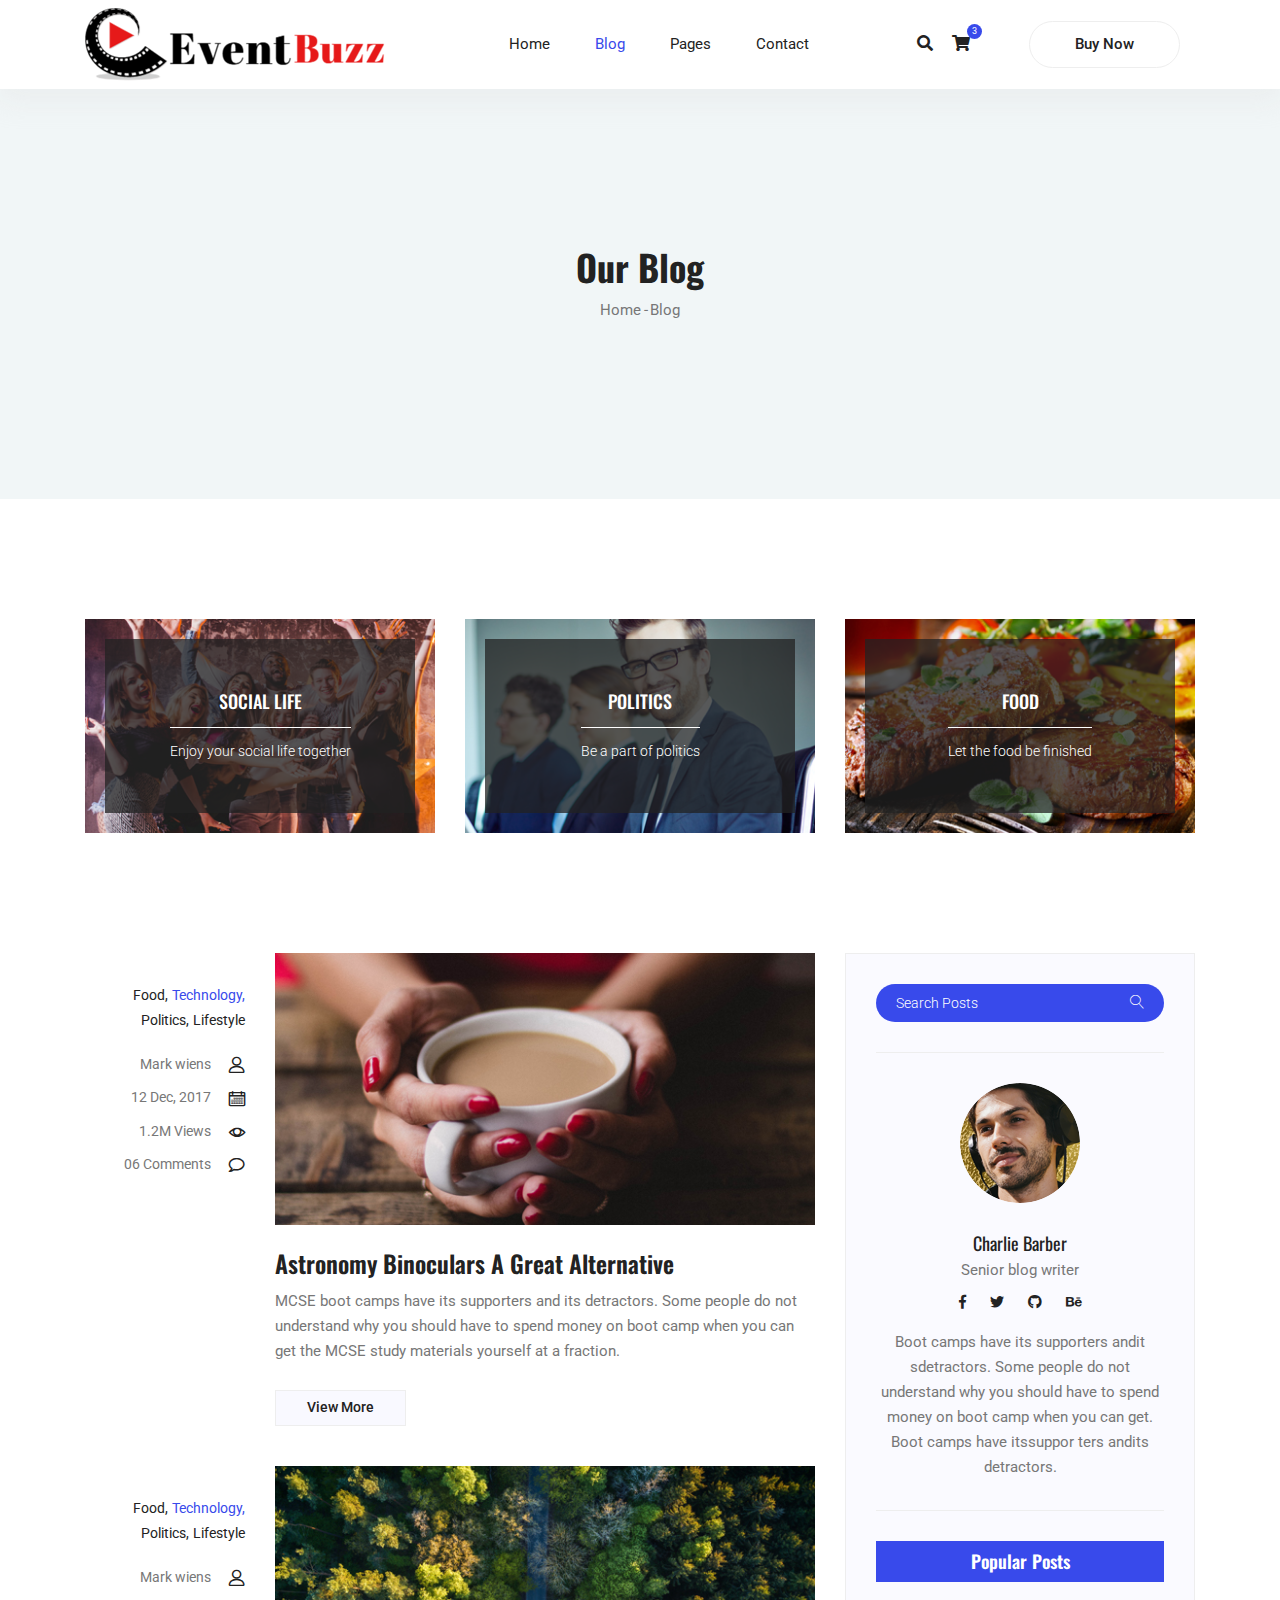
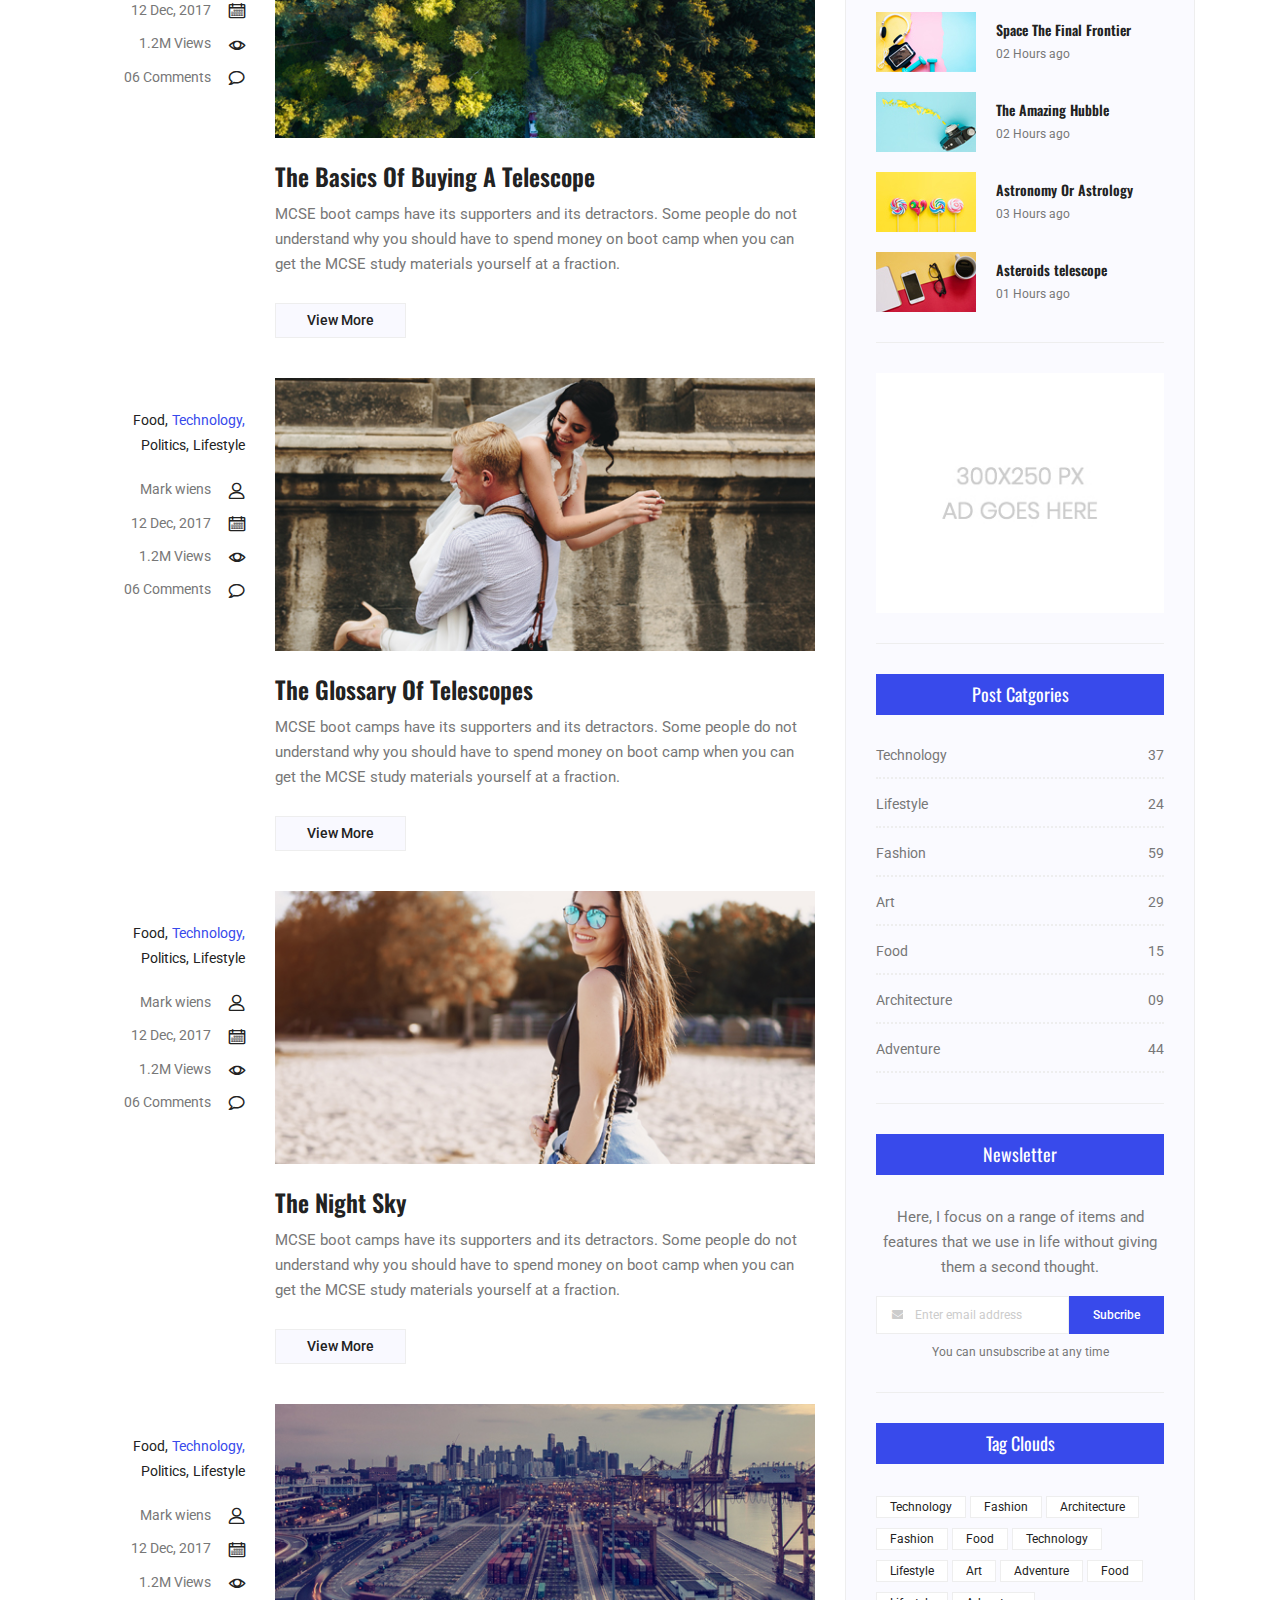
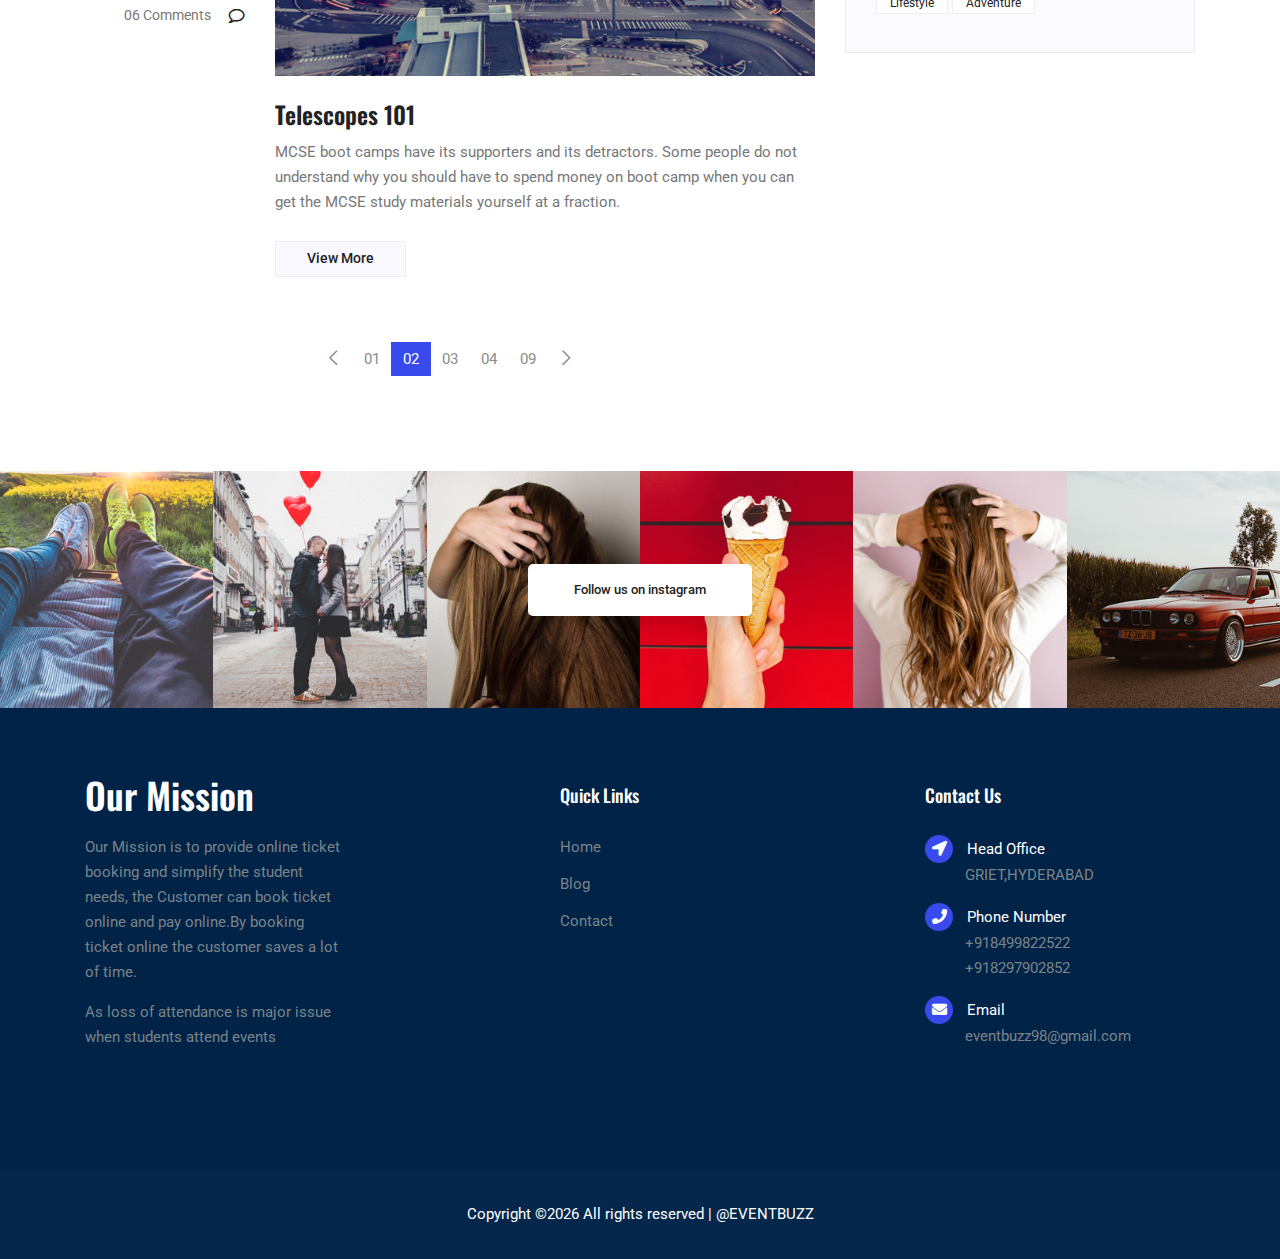
<file: EventBuzz/blog.html>
<!DOCTYPE html>
<html lang="en">
<head>
  <meta charset="UTF-8">
  <meta name="viewport" content="width=device-width, initial-scale=1.0">
  <meta http-equiv="X-UA-Compatible" content="ie=edge">
  <title>EventBuzz - Blog</title>
	<link rel="icon" href="img/Fevicon.png" type="image/png">
  <link rel="stylesheet" href="vendors/bootstrap/bootstrap.min.css">
  <link rel="stylesheet" href="vendors/fontawesome/css/all.min.css">
	<link rel="stylesheet" href="vendors/themify-icons/themify-icons.css">
	<link rel="stylesheet" href="vendors/linericon/style.css">
  <link rel="stylesheet" href="vendors/owl-carousel/owl.theme.default.min.css">
  <link rel="stylesheet" href="vendors/owl-carousel/owl.carousel.min.css">

  <link rel="stylesheet" href="css/style.css">
</head>
<body>
  <!--================ Start Header Menu Area =================-->
	<header class="header_area">
    <div class="main_menu">
      <nav class="navbar navbar-expand-lg navbar-light">
        <div class="container">
          <a class="navbar-brand logo_h" href="index.html"><img src="img/logo.png" alt=""></a>
          <button class="navbar-toggler" type="button" data-toggle="collapse" data-target="#navbarSupportedContent"
            aria-controls="navbarSupportedContent" aria-expanded="false" aria-label="Toggle navigation">
            <span class="icon-bar"></span>
            <span class="icon-bar"></span>
            <span class="icon-bar"></span>
          </button>
          <div class="collapse navbar-collapse offset" id="navbarSupportedContent">
            <ul class="nav navbar-nav menu_nav ml-auto mr-auto">
              <li class="nav-item"><a class="nav-link" href="index.html">Home</a></li>
                           <li class="nav-item active submenu dropdown">
                <a href="#" class="nav-link dropdown-toggle" data-toggle="dropdown" role="button" aria-haspopup="true"
                  aria-expanded="false">Blog</a>
                <ul class="dropdown-menu">
                  <li class="nav-item active"><a class="nav-link" href="blog.html">Blog Single</a></li>
                  <li class="nav-item"><a class="nav-link" href="single-blog.html">Blog Details</a></li>
                </ul>
							</li>
							<li class="nav-item submenu dropdown">
                <a href="#" class="nav-link dropdown-toggle" data-toggle="dropdown" role="button" aria-haspopup="true"
                  aria-expanded="false">Pages</a>
                <ul class="dropdown-menu">
                  <li class="nav-item"><a class="nav-link" href="login.html">Login</a></li>
                  <li class="nav-item"><a class="nav-link" href="register.html">Register</a></li>
                                  </ul>
              </li>
              <li class="nav-item"><a class="nav-link" href="contact.html">Contact</a></li>
            </ul>

            <ul class="nav-shop">
              <li class="nav-item"><button><i class="fas fa-search"></i></button></li>
              <li class="nav-item"><button><i class="fas fa-shopping-cart"></i><span class="nav-shop__circle">3</span></button> </li>
              <li class="nav-item"><a class="button button-header" href="#">Buy Now</a></li>
            </ul>
          </div>
        </div>
      </nav>
    </div>
  </header>
	<!--================ End Header Menu Area =================-->


  <!-- ================ start banner area ================= -->	
  <section class="blog-banner-area" id="blog">
    <div class="container h-100">
      <div class="blog-banner">
        <div class="text-center">
          <h1>Our Blog</h1>
          <nav aria-label="breadcrumb" class="banner-breadcrumb">
            <ol class="breadcrumb">
              <li class="breadcrumb-item"><a href="#">Home</a></li>
              <li class="breadcrumb-item active" aria-current="page">Blog</li>
            </ol>
          </nav>
        </div>
      </div>
    </div>
  </section>
  <!-- ================ end banner area ================= -->


  <!--================Blog Categorie Area =================-->
  <section class="blog_categorie_area">
    <div class="container">
      <div class="row">
        <div class="col-sm-6 col-lg-4 mb-4 mb-lg-0">
            <div class="categories_post">
                <img class="card-img rounded-0" src="img/blog/cat-post/cat-post-3.jpg" alt="post">
                <div class="categories_details">
                    <div class="categories_text">
                        <a href="single-blog.html">
                            <h5>Social Life</h5>
                        </a>
                        <div class="border_line"></div>
                        <p>Enjoy your social life together</p>
                    </div>
                </div>
            </div>
        </div>
        <div class="col-sm-6 col-lg-4 mb-4 mb-lg-0">
          <div class="categories_post">
            <img class="card-img rounded-0" src="img/blog/cat-post/cat-post-2.jpg" alt="post">
            <div class="categories_details">
              <div class="categories_text">
                <a href="single-blog.html">
                    <h5>Politics</h5>
                </a>
                <div class="border_line"></div>
                <p>Be a part of politics</p>
              </div>
            </div>
          </div>
        </div>
        <div class="col-sm-6 col-lg-4 mb-4 mb-lg-0">
            <div class="categories_post">
                <img class="card-img rounded-0" src="img/blog/cat-post/cat-post-1.jpg" alt="post">
                <div class="categories_details">
                    <div class="categories_text">
                        <a href="single-blog.html">
                            <h5>Food</h5>
                        </a>
                        <div class="border_line"></div>
                        <p>Let the food be finished</p>
                    </div>
                </div>
            </div>
        </div>
      </div>
    </div>
  </section>
  <!--================Blog Categorie Area =================-->

  <!--================Blog Area =================-->
  <section class="blog_area">
      <div class="container">
          <div class="row">
              <div class="col-lg-8">
                  <div class="blog_left_sidebar">
                      <article class="row blog_item">
                          <div class="col-md-3">
                              <div class="blog_info text-right">
                                  <div class="post_tag">
                                      <a href="#">Food,</a>
                                      <a class="active" href="#">Technology,</a>
                                      <a href="#">Politics,</a>
                                      <a href="#">Lifestyle</a>
                                  </div>
                                  <ul class="blog_meta list">
                                      <li>
                                          <a href="#">Mark wiens
                                              <i class="lnr lnr-user"></i>
                                          </a>
                                      </li>
                                      <li>
                                          <a href="#">12 Dec, 2017
                                              <i class="lnr lnr-calendar-full"></i>
                                          </a>
                                      </li>
                                      <li>
                                          <a href="#">1.2M Views
                                              <i class="lnr lnr-eye"></i>
                                          </a>
                                      </li>
                                      <li>
                                          <a href="#">06 Comments
                                              <i class="lnr lnr-bubble"></i>
                                          </a>
                                      </li>
                                  </ul>
                              </div>
                          </div>
                          <div class="col-md-9">
                              <div class="blog_post">
                                  <img src="img/blog/main-blog/m-blog-1.jpg" alt="">
                                  <div class="blog_details">
                                      <a href="single-blog.html">
                                          <h2>Astronomy Binoculars A Great Alternative</h2>
                                      </a>
                                      <p>MCSE boot camps have its supporters and its detractors. Some people do not understand
                                          why you should have to spend money on boot camp when you can get the MCSE study
                                          materials yourself at a fraction.</p>
                                      <a class="button button-blog" href="single-blog.html">View More</a>
                                  </div>
                              </div>
                          </div>
                      </article>
                      <article class="row blog_item">
                          <div class="col-md-3">
                              <div class="blog_info text-right">
                                  <div class="post_tag">
                                      <a href="#">Food,</a>
                                      <a class="active" href="#">Technology,</a>
                                      <a href="#">Politics,</a>
                                      <a href="#">Lifestyle</a>
                                  </div>
                                  <ul class="blog_meta list">
                                      <li>
                                          <a href="#">Mark wiens
                                              <i class="lnr lnr-user"></i>
                                          </a>
                                      </li>
                                      <li>
                                          <a href="#">12 Dec, 2017
                                              <i class="lnr lnr-calendar-full"></i>
                                          </a>
                                      </li>
                                      <li>
                                          <a href="#">1.2M Views
                                              <i class="lnr lnr-eye"></i>
                                          </a>
                                      </li>
                                      <li>
                                          <a href="#">06 Comments
                                              <i class="lnr lnr-bubble"></i>
                                          </a>
                                      </li>
                                  </ul>
                              </div>
                          </div>
                          <div class="col-md-9">
                              <div class="blog_post">
                                  <img src="img/blog/main-blog/m-blog-2.jpg" alt="">
                                  <div class="blog_details">
                                      <a href="single-blog.html">
                                          <h2>The Basics Of Buying A Telescope</h2>
                                      </a>
                                      <p>MCSE boot camps have its supporters and its detractors. Some people do not understand
                                          why you should have to spend money on boot camp when you can get the MCSE study
                                          materials yourself at a fraction.</p>
                                      <a href="single-blog.html" class="button button-blog">View More</a>
                                  </div>
                              </div>
                          </div>
                      </article>
                      <article class="row blog_item">
                          <div class="col-md-3">
                              <div class="blog_info text-right">
                                  <div class="post_tag">
                                      <a href="#">Food,</a>
                                      <a class="active" href="#">Technology,</a>
                                      <a href="#">Politics,</a>
                                      <a href="#">Lifestyle</a>
                                  </div>
                                  <ul class="blog_meta list">
                                      <li>
                                          <a href="#">Mark wiens
                                              <i class="lnr lnr-user"></i>
                                          </a>
                                      </li>
                                      <li>
                                          <a href="#">12 Dec, 2017
                                              <i class="lnr lnr-calendar-full"></i>
                                          </a>
                                      </li>
                                      <li>
                                          <a href="#">1.2M Views
                                              <i class="lnr lnr-eye"></i>
                                          </a>
                                      </li>
                                      <li>
                                          <a href="#">06 Comments
                                              <i class="lnr lnr-bubble"></i>
                                          </a>
                                      </li>
                                  </ul>
                              </div>
                          </div>
                          <div class="col-md-9">
                              <div class="blog_post">
                                  <img src="img/blog/main-blog/m-blog-3.jpg" alt="">
                                  <div class="blog_details">
                                      <a href="single-blog.html">
                                          <h2>The Glossary Of Telescopes</h2>
                                      </a>
                                      <p>MCSE boot camps have its supporters and its detractors. Some people do not understand
                                          why you should have to spend money on boot camp when you can get the MCSE study
                                          materials yourself at a fraction.</p>
                                      <a href="single-blog.html" class="button button-blog">View More</a>
                                  </div>
                              </div>
                          </div>
                      </article>
                      <article class="row blog_item">
                          <div class="col-md-3">
                              <div class="blog_info text-right">
                                  <div class="post_tag">
                                      <a href="#">Food,</a>
                                      <a class="active" href="#">Technology,</a>
                                      <a href="#">Politics,</a>
                                      <a href="#">Lifestyle</a>
                                  </div>
                                  <ul class="blog_meta list">
                                      <li>
                                          <a href="#">Mark wiens
                                              <i class="lnr lnr-user"></i>
                                          </a>
                                      </li>
                                      <li>
                                          <a href="#">12 Dec, 2017
                                              <i class="lnr lnr-calendar-full"></i>
                                          </a>
                                      </li>
                                      <li>
                                          <a href="#">1.2M Views
                                              <i class="lnr lnr-eye"></i>
                                          </a>
                                      </li>
                                      <li>
                                          <a href="#">06 Comments
                                              <i class="lnr lnr-bubble"></i>
                                          </a>
                                      </li>
                                  </ul>
                              </div>
                          </div>
                          <div class="col-md-9">
                              <div class="blog_post">
                                  <img src="img/blog/main-blog/m-blog-4.jpg" alt="">
                                  <div class="blog_details">
                                      <a href="single-blog.html">
                                          <h2>The Night Sky</h2>
                                      </a>
                                      <p>MCSE boot camps have its supporters and its detractors. Some people do not understand
                                          why you should have to spend money on boot camp when you can get the MCSE study
                                          materials yourself at a fraction.</p>
                                      <a href="single-blog.html" class="button button-blog">View More</a>
                                  </div>
                              </div>
                          </div>
                      </article>
                      <article class="row blog_item">
                          <div class="col-md-3">
                              <div class="blog_info text-right">
                                  <div class="post_tag">
                                      <a href="#">Food,</a>
                                      <a class="active" href="#">Technology,</a>
                                      <a href="#">Politics,</a>
                                      <a href="#">Lifestyle</a>
                                  </div>
                                  <ul class="blog_meta list">
                                      <li>
                                          <a href="#">Mark wiens
                                              <i class="lnr lnr-user"></i>
                                          </a>
                                      </li>
                                      <li>
                                          <a href="#">12 Dec, 2017
                                              <i class="lnr lnr-calendar-full"></i>
                                          </a>
                                      </li>
                                      <li>
                                          <a href="#">1.2M Views
                                              <i class="lnr lnr-eye"></i>
                                          </a>
                                      </li>
                                      <li>
                                          <a href="#">06 Comments
                                              <i class="lnr lnr-bubble"></i>
                                          </a>
                                      </li>
                                  </ul>
                              </div>
                          </div>
                          <div class="col-md-9">
                              <div class="blog_post">
                                  <img src="img/blog/main-blog/m-blog-5.jpg" alt="">
                                  <div class="blog_details">
                                      <a href="single-blog.html">
                                          <h2>Telescopes 101</h2>
                                      </a>
                                      <p>MCSE boot camps have its supporters and its detractors. Some people do not understand
                                          why you should have to spend money on boot camp when you can get the MCSE study
                                          materials yourself at a fraction.</p>
                                      <a href="single-blog.html" class="button button-blog">View More</a>
                                  </div>
                              </div>
                          </div>
                      </article>
                      <nav class="blog-pagination justify-content-center d-flex">
                          <ul class="pagination">
                              <li class="page-item">
                                  <a href="#" class="page-link" aria-label="Previous">
                                      <span aria-hidden="true">
                                          <span class="lnr lnr-chevron-left"></span>
                                      </span>
                                  </a>
                              </li>
                              <li class="page-item">
                                  <a href="#" class="page-link">01</a>
                              </li>
                              <li class="page-item active">
                                  <a href="#" class="page-link">02</a>
                              </li>
                              <li class="page-item">
                                  <a href="#" class="page-link">03</a>
                              </li>
                              <li class="page-item">
                                  <a href="#" class="page-link">04</a>
                              </li>
                              <li class="page-item">
                                  <a href="#" class="page-link">09</a>
                              </li>
                              <li class="page-item">
                                  <a href="#" class="page-link" aria-label="Next">
                                      <span aria-hidden="true">
                                          <span class="lnr lnr-chevron-right"></span>
                                      </span>
                                  </a>
                              </li>
                          </ul>
                      </nav>
                  </div>
              </div>
              <div class="col-lg-4">
                  <div class="blog_right_sidebar">
                      <aside class="single_sidebar_widget search_widget">
                          <div class="input-group">
                              <input type="text" class="form-control" placeholder="Search Posts">
                              <span class="input-group-btn">
                                  <button class="btn btn-default" type="button">
                                      <i class="lnr lnr-magnifier"></i>
                                  </button>
                              </span>
                          </div>
                          <!-- /input-group -->
                          <div class="br"></div>
                      </aside>
                      <aside class="single_sidebar_widget author_widget">
                          <img class="author_img rounded-circle" src="img/blog/author.png" alt="">
                          <h4>Charlie Barber</h4>
                          <p>Senior blog writer</p>
                          <div class="social_icon">
                              <a href="#">
                                  <i class="fab fa-facebook-f"></i>
                              </a>
                              <a href="#">
                                  <i class="fab fa-twitter"></i>
                              </a>
                              <a href="#">
                                  <i class="fab fa-github"></i>
                              </a>
                              <a href="#">
                                <i class="fab fa-behance"></i>
                              </a>
                          </div>
                          <p>Boot camps have its supporters andit sdetractors. Some people do not understand why you should
                              have to spend money on boot camp when you can get. Boot camps have itssuppor ters andits
                              detractors.
                          </p>
                          <div class="br"></div>
                      </aside>
                      <aside class="single_sidebar_widget popular_post_widget">
                          <h3 class="widget_title">Popular Posts</h3>
                          <div class="media post_item">
                              <img src="img/blog/popular-post/post1.jpg" alt="post">
                              <div class="media-body">
                                  <a href="single-blog.html">
                                      <h3>Space The Final Frontier</h3>
                                  </a>
                                  <p>02 Hours ago</p>
                              </div>
                          </div>
                          <div class="media post_item">
                              <img src="img/blog/popular-post/post2.jpg" alt="post">
                              <div class="media-body">
                                  <a href="single-blog.html">
                                      <h3>The Amazing Hubble</h3>
                                  </a>
                                  <p>02 Hours ago</p>
                              </div>
                          </div>
                          <div class="media post_item">
                              <img src="img/blog/popular-post/post3.jpg" alt="post">
                              <div class="media-body">
                                  <a href="single-blog.html">
                                      <h3>Astronomy Or Astrology</h3>
                                  </a>
                                  <p>03 Hours ago</p>
                              </div>
                          </div>
                          <div class="media post_item">
                              <img src="img/blog/popular-post/post4.jpg" alt="post">
                              <div class="media-body">
                                  <a href="single-blog.html">
                                      <h3>Asteroids telescope</h3>
                                  </a>
                                  <p>01 Hours ago</p>
                              </div>
                          </div>
                          <div class="br"></div>
                      </aside>
                      <aside class="single_sidebar_widget ads_widget">
                          <a href="#">
                              <img class="img-fluid" src="img/blog/add.jpg" alt="">
                          </a>
                          <div class="br"></div>
                      </aside>
                      <aside class="single_sidebar_widget post_category_widget">
                          <h4 class="widget_title">Post Catgories</h4>
                          <ul class="list cat-list">
                              <li>
                                  <a href="#" class="d-flex justify-content-between">
                                      <p>Technology</p>
                                      <p>37</p>
                                  </a>
                              </li>
                              <li>
                                  <a href="#" class="d-flex justify-content-between">
                                      <p>Lifestyle</p>
                                      <p>24</p>
                                  </a>
                              </li>
                              <li>
                                  <a href="#" class="d-flex justify-content-between">
                                      <p>Fashion</p>
                                      <p>59</p>
                                  </a>
                              </li>
                              <li>
                                  <a href="#" class="d-flex justify-content-between">
                                      <p>Art</p>
                                      <p>29</p>
                                  </a>
                              </li>
                              <li>
                                  <a href="#" class="d-flex justify-content-between">
                                      <p>Food</p>
                                      <p>15</p>
                                  </a>
                              </li>
                              <li>
                                  <a href="#" class="d-flex justify-content-between">
                                      <p>Architecture</p>
                                      <p>09</p>
                                  </a>
                              </li>
                              <li>
                                  <a href="#" class="d-flex justify-content-between">
                                      <p>Adventure</p>
                                      <p>44</p>
                                  </a>
                              </li>
                          </ul>
                          <div class="br"></div>
                      </aside>
                      <aside class="single-sidebar-widget newsletter_widget">
                          <h4 class="widget_title">Newsletter</h4>
                          <p>
                              Here, I focus on a range of items and features that we use in life without giving them a second thought.
                          </p>
                          <div class="form-group d-flex flex-row">
                              <div class="input-group">
                                  <div class="input-group-prepend">
                                      <div class="input-group-text">
                                          <i class="fa fa-envelope" aria-hidden="true"></i>
                                      </div>
                                  </div>
                                  <input type="text" class="form-control" id="inlineFormInputGroup" placeholder="Enter email address" onfocus="this.placeholder = ''"
                                      onblur="this.placeholder = 'Enter email'">
                              </div>
                              <a href="#" class="bbtns">Subcribe</a>
                          </div>
                          <p class="text-bottom">You can unsubscribe at any time</p>
                          <div class="br"></div>
                      </aside>
                      <aside class="single-sidebar-widget tag_cloud_widget">
                          <h4 class="widget_title">Tag Clouds</h4>
                          <ul class="list">
                              <li>
                                  <a href="#">Technology</a>
                              </li>
                              <li>
                                  <a href="#">Fashion</a>
                              </li>
                              <li>
                                  <a href="#">Architecture</a>
                              </li>
                              <li>
                                  <a href="#">Fashion</a>
                              </li>
                              <li>
                                  <a href="#">Food</a>
                              </li>
                              <li>
                                  <a href="#">Technology</a>
                              </li>
                              <li>
                                  <a href="#">Lifestyle</a>
                              </li>
                              <li>
                                  <a href="#">Art</a>
                              </li>
                              <li>
                                  <a href="#">Adventure</a>
                              </li>
                              <li>
                                  <a href="#">Food</a>
                              </li>
                              <li>
                                  <a href="#">Lifestyle</a>
                              </li>
                              <li>
                                  <a href="#">Adventure</a>
                              </li>
                          </ul>
                      </aside>
                  </div>
              </div>
          </div>
      </div>
  </section>
  <!--================Blog Area =================-->

  <!--================Instagram Area =================-->
  <section class="instagram_area">
    <div class="container box_1620">
      <div class="insta_btn">
        <a class="btn theme_btn" href="#">Follow us on instagram</a>
      </div>
      <div class="instagram_image row m0">
        <a href="#"><img src="img/instagram/ins-1.jpg" alt=""></a>
        <a href="#"><img src="img/instagram/ins-2.jpg" alt=""></a>
        <a href="#"><img src="img/instagram/ins-3.jpg" alt=""></a>
        <a href="#"><img src="img/instagram/ins-4.jpg" alt=""></a>
        <a href="#"><img src="img/instagram/ins-5.jpg" alt=""></a>
        <a href="#"><img src="img/instagram/ins-6.jpg" alt=""></a>
      </div>
    </div>
  </section>
  <!--================End Instagram Area =================-->
  

  <!--================ Start footer Area  =================-->	
	<footer class="footer">
		<div class="footer-area">
			<div class="container">
				<div class="row section_gap">
					<div class="col-lg-3 col-md-6 col-sm-6">
						<div class="single-footer-widget tp_widgets">
							<h4 class="footer_title large_title">Our Mission</h4>
							<p>
								Our Mission is to provide online ticket booking and simplify the student needs, the Customer can book ticket online and pay online.By booking ticket online the customer saves a lot of time.
							</p>
							<p>
								As loss of attendance is major issue when students attend events  
							</p>
						</div>
					</div>
					<div class="offset-lg-2 col-lg-4 col-md-2 col-sm-6">
						<div class="single-footer-widget tp_widgets">
							<h4 class="footer_title">Quick Links</h4>
							<ul class="list">
								<li><a href="index.html">Home</a></li>
								<li><a href="blog.html">Blog</a></li>
<!--
								<li><a href="#">Product</a></li>
								<li><a href="#">Brand</a></li>
-->
								<li><a href="contact.html">Contact</a></li>
							</ul>
						</div>
					</div>
						<div class="single-footer-widget tp_widgets">
							<h4 class="footer_title">Contact Us</h4>
							<div class="ml-40">
								<p class="sm-head">
									<span class="fa fa-location-arrow"></span>
									Head Office
								</p>
								<p>GRIET,HYDERABAD</p>
	
								<p class="sm-head">
									<span class="fa fa-phone"></span>
									Phone Number
								</p>
								<p>
									+918499822522<br>
									+918297902852
								</p>
	
								<p class="sm-head">
									<span class="fa fa-envelope"></span>
									Email
								</p>
								<p>
									eventbuzz98@gmail.com <br>
								</p>
							</div>
						</div>
					</div>
				</div>
			</div>
		</div>

		<div class="footer-bottom">
			<div class="container">
				<div class="row d-flex">
					<p class="col-lg-12 footer-text text-center">
						<!-- Link back to Colorlib can't be removed. Template is licensed under CC BY 3.0. -->
Copyright &copy;<script>document.write(new Date().getFullYear());</script> All rights reserved | @EVENTBUZZ
<!-- Link back to Colorlib can't be removed. Template is licensed under CC BY 3.0. --></p>
				</div>
			</div>
		</div>
	</footer>

    <!--================ End footer Area  =================-->



  <script src="vendors/jquery/jquery-3.2.1.min.js"></script>
  <script src="vendors/bootstrap/bootstrap.bundle.min.js"></script>
  <script src="vendors/skrollr.min.js"></script>
  <script src="vendors/owl-carousel/owl.carousel.min.js"></script>
  <script src="vendors/nice-select/jquery.nice-select.min.js"></script>
  <script src="vendors/jquery.ajaxchimp.min.js"></script>
  <script src="vendors/mail-script.js"></script>
  <script src="js/main.js"></script>
</body>
</html>
</file>
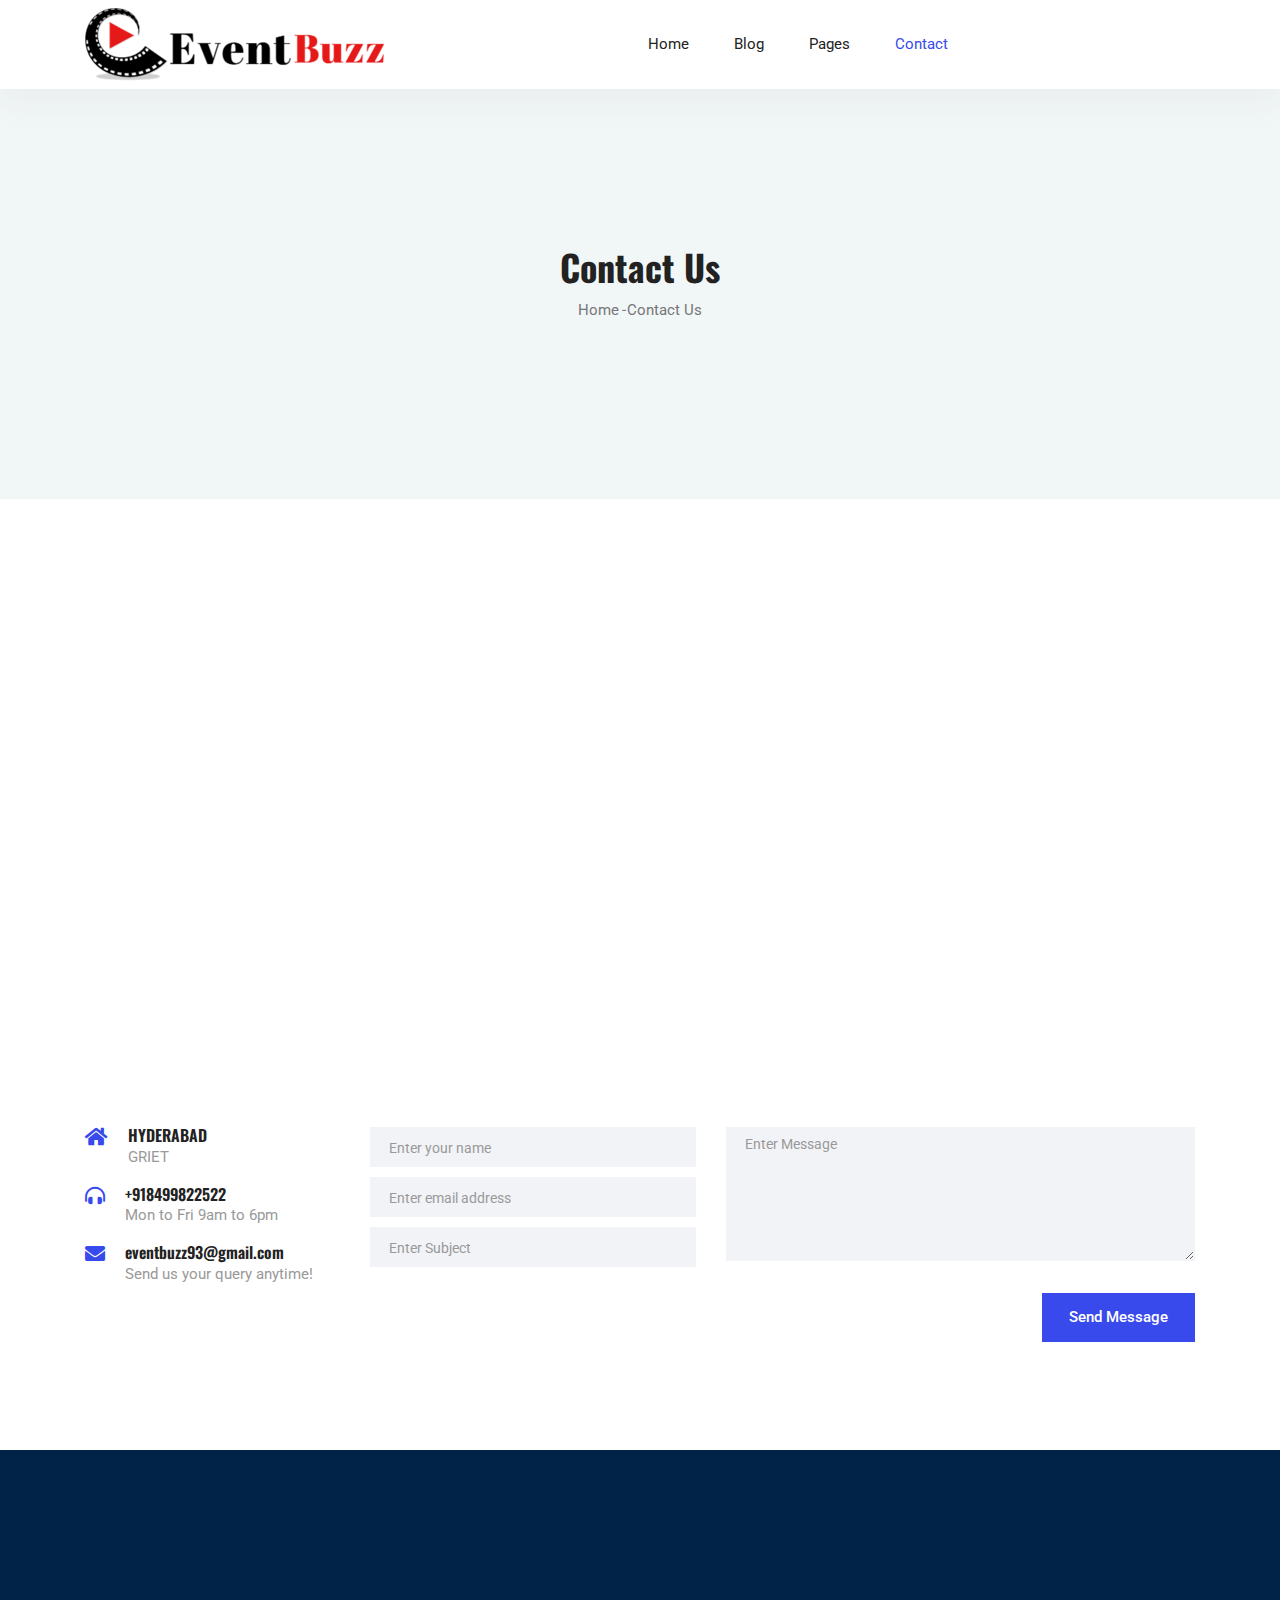
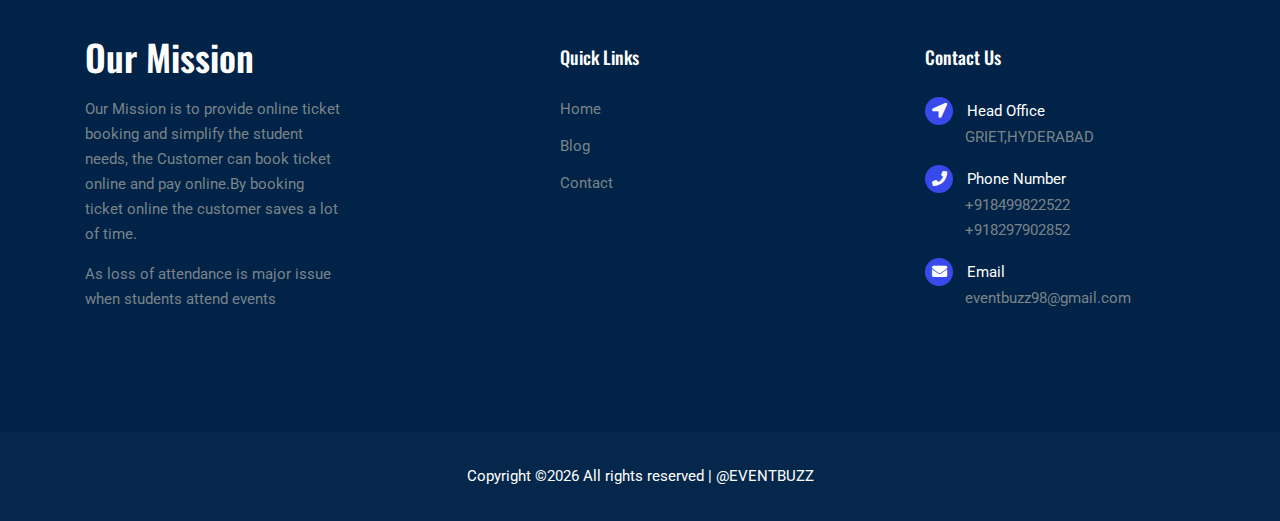
<file: EventBuzz/contact.html>
<!DOCTYPE html>
<html lang="en">
<head>
  <meta charset="UTF-8">
  <meta name="viewport" content="width=device-width, initial-scale=1.0">
  <meta http-equiv="X-UA-Compatible" content="ie=edge">
  <title>Event Buzz - Contact</title>
	<link rel="icon" href="img/Fevicon.png" type="image/png">
  <link rel="stylesheet" href="vendors/bootstrap/bootstrap.min.css">
  <link rel="stylesheet" href="vendors/fontawesome/css/all.min.css">
	<link rel="stylesheet" href="vendors/themify-icons/themify-icons.css">
	<link rel="stylesheet" href="vendors/linericon/style.css">
  <link rel="stylesheet" href="vendors/owl-carousel/owl.theme.default.min.css">
  <link rel="stylesheet" href="vendors/owl-carousel/owl.carousel.min.css">

  <link rel="stylesheet" href="css/style.css">
</head>
<body>
  <!--================ Start Header Menu Area =================--> 
	<header class="header_area">
    <div class="main_menu">
      <nav class="navbar navbar-expand-lg navbar-light">
        <div class="container">
          <a class="navbar-brand logo_h" href="index.html"><img src="img/logo.png" alt=""></a>
          <button class="navbar-toggler" type="button" data-toggle="collapse" data-target="#navbarSupportedContent"
            aria-controls="navbarSupportedContent" aria-expanded="false" aria-label="Toggle navigation">
            <span class="icon-bar"></span>
            <span class="icon-bar"></span>
            <span class="icon-bar"></span>
          </button>
          <div class="collapse navbar-collapse offset" id="navbarSupportedContent">
            <ul class="nav navbar-nav menu_nav ml-auto mr-auto">
              <li class="nav-item"><a class="nav-link" href="index.html">Home</a></li>
<!--
              <li class="nav-item submenu dropdown">
                <a href="#" class="nav-link dropdown-toggle" data-toggle="dropdown" role="button" aria-haspopup="true"
                  aria-expanded="false">Shop</a>
                <ul class="dropdown-menu">
                  <li class="nav-item"><a class="nav-link" href="category.html">Shop Category</a></li>
                  <li class="nav-item"><a class="nav-link" href="single-product.html">Blog Details</a></li>
                  <li class="nav-item"><a class="nav-link" href="checkout.html">Product Checkout</a></li>
                  <li class="nav-item"><a class="nav-link" href="confirmation.html">Confirmation</a></li>
                  <li class="nav-item"><a class="nav-link" href="cart.html">Shopping Cart</a></li>
                </ul>
							</li>
-->
              <li class="nav-item submenu dropdown">
                <a href="#" class="nav-link dropdown-toggle" data-toggle="dropdown" role="button" aria-haspopup="true"
                  aria-expanded="false">Blog</a>
                <ul class="dropdown-menu">
                  <li class="nav-item"><a class="nav-link" href="blog.html">Blog</a></li>
                  <li class="nav-item"><a class="nav-link" href="single-blog.html">Blog Details</a></li>
                </ul>
							</li>
							<li class="nav-item submenu dropdown">
                <a href="#" class="nav-link dropdown-toggle" data-toggle="dropdown" role="button" aria-haspopup="true"
                  aria-expanded="false">Pages</a>
                <ul class="dropdown-menu">
                  <li class="nav-item"><a class="nav-link" href="login.html">Login</a></li>
                  <li class="nav-item"><a class="nav-link" href="register.html">Register</a></li>
                             </ul>
              </li>
              <li class="nav-item active"><a class="nav-link" href="contact.html">Contact</a></li>
            </ul>
                     </div>
        </div>
      </nav>
    </div>
  </header>
	<!--================ End Header Menu Area =================-->


	<!-- ================ start banner area ================= -->
	<section class="blog-banner-area" id="contact">
		<div class="container h-100">
			<div class="blog-banner">
				<div class="text-center">
					<h1>Contact Us</h1>
					<nav aria-label="breadcrumb" class="banner-breadcrumb">
            <ol class="breadcrumb">
              <li class="breadcrumb-item"><a href="#">Home</a></li>
              <li class="breadcrumb-item active" aria-current="page">Contact Us</li>
            </ol>
          </nav>
				</div>
			</div>
    </div>
	</section>
	<!-- ================ end banner area ================= -->

	<!-- ================ contact section start ================= -->
  <section class="section-margin--small">
    <div class="container">
      <div class="d-none d-sm-block mb-5 pb-4">
    
       
          <div class="container"><iframe src="https://www.google.com/maps/embed?pb=!1m18!1m12!1m3!1d3804.7309306631273!2d78.36523461435502!3d17.520353203569368!2m3!1f0!2f0!3f0!3m2!1i1024!2i768!4f13.1!3m3!1m2!1s0x3bcb91f76541dc95%3A0x54ab715fa4f2e735!2sGokaraju%20Rangaraju%20Institute%20of%20Engineering%20%26%20Technology!5e0!3m2!1sen!2sin!4v1585775148725!5m2!1sen!2sin" width="100%" height="450" frameborder="0" style="border:0;" allowfullscreen="" aria-hidden="false" tabindex="0"></iframe></div>
       
        
      </div>


      <div class="row">
        <div class="col-md-4 col-lg-3 mb-4 mb-md-0">
          <div class="media contact-info">
            <span class="contact-info__icon"><i class="fas fa-home"></i></span>
            <div class="media-body">
              <h3>HYDERABAD</h3>
              <p>GRIET</p>
            </div>
          </div>
          <div class="media contact-info">
            <span class="contact-info__icon"><i class="fas fa-headphones-alt"></i></span>
            <div class="media-body">
              <h3><a href="tel:8499822522">+918499822522</a></h3>
              <p>Mon to Fri 9am to 6pm</p>
            </div>
          </div>
          <div class="media contact-info">
            <span class="contact-info__icon"><i class="fa fa-envelope"></i></span>
            <div class="media-body">
              <h3><a href="mailto:eventbuzz93@gmail.com">eventbuzz93@gmail.com</a></h3>
              <p>Send us your query anytime!</p>
            </div>
          </div>
        </div>
        <div class="col-md-8 col-lg-9">
          <form action="contact_process.php" class="form-contact contact_form" method="post" id="contactForm" novalidate="novalidate">
            <div class="row">
              <div class="col-lg-5">
                <div class="form-group">
                  <input class="form-control" name="name" id="name" type="text" placeholder="Enter your name">
                </div>
                <div class="form-group">
                  <input class="form-control" name="email" id="email" type="email" placeholder="Enter email address">
                </div>
                <div class="form-group">
                  <input class="form-control" name="subject" id="subject" type="text" placeholder="Enter Subject">
                </div>
              </div>
              <div class="col-lg-7">
                <div class="form-group">
                    <textarea class="form-control different-control w-100" name="message" id="message" cols="30" rows="5" placeholder="Enter Message"></textarea>
                </div>
              </div>
            </div>
            <div class="form-group text-center text-md-right mt-3">
              <button type="submit" name="submit" value="Send message" class="button button--active button-contactForm">Send Message</button>
            </div>
          </form>
        </div>
      </div>
    </div>
  </section>
	<!-- ================ contact section end ================= -->
  
  

  <!--================ Start footer Area  =================-->	
	<footer class="footer">
		<div class="footer-area">
			<div class="container">
				<div class="row section_gap">
					<div class="col-lg-3 col-md-6 col-sm-6">
						<div class="single-footer-widget tp_widgets">
							<h4 class="footer_title large_title">Our Mission</h4>
							<p>
								Our Mission is to provide online ticket booking and simplify the student needs, the Customer can book ticket online and pay online.By booking ticket online the customer saves a lot of time.
							</p>
							<p>
								As loss of attendance is major issue when students attend events  
							</p>
						</div>
					</div>
					<div class="offset-lg-2 col-lg-4 col-md-2 col-sm-6">
						<div class="single-footer-widget tp_widgets">
							<h4 class="footer_title">Quick Links</h4>
							<ul class="list">
								<li><a href="index.html">Home</a></li>
<!--								<li><a href="#">Shop</a></li>-->
								<li><a href="blog.html">Blog</a></li>
<!--
								<li><a href="#">Product</a></li>
								<li><a href="#">Brand</a></li>
-->
								<li><a href="contact.html">Contact</a></li>
							</ul>
						</div>
					</div>
						<div class="single-footer-widget tp_widgets">
							<h4 class="footer_title">Contact Us</h4>
							<div class="ml-40">
								<p class="sm-head">
									<span class="fa fa-location-arrow"></span>
									Head Office
								</p>
								<p>GRIET,HYDERABAD</p>
	
								<p class="sm-head">
									<span class="fa fa-phone"></span>
									Phone Number
								</p>
								<p>
									+918499822522<br>
									+918297902852
								</p>
	
								<p class="sm-head">
									<span class="fa fa-envelope"></span>
									Email
								</p>
								<p>
									eventbuzz98@gmail.com <br>
								</p>
							</div>
						</div>
					</div>
				</div>
			</div>
		</div>

		<div class="footer-bottom">
			<div class="container">
				<div class="row d-flex">
					<p class="col-lg-12 footer-text text-center">
						<!-- Link back to Colorlib can't be removed. Template is licensed under CC BY 3.0. -->
Copyright &copy;<script>document.write(new Date().getFullYear());</script> All rights reserved | @EVENTBUZZ
<!-- Link back to Colorlib can't be removed. Template is licensed under CC BY 3.0. --></p>
				</div>
			</div>
		</div>
	</footer>

	<!--================ End footer Area  =================-->



  <script src="vendors/jquery/jquery-3.2.1.min.js"></script>
  <script src="vendors/bootstrap/bootstrap.bundle.min.js"></script>
  <script src="vendors/skrollr.min.js"></script>
  <script src="vendors/owl-carousel/owl.carousel.min.js"></script>
  <script src="vendors/nice-select/jquery.nice-select.min.js"></script>
  <script src="vendors/jquery.form.js"></script>
  <script src="vendors/jquery.validate.min.js"></script>
  <script src="vendors/contact.js"></script>
  <script src="vendors/jquery.ajaxchimp.min.js"></script>
  <script src="vendors/mail-script.js"></script>
  <script src="js/main.js"></script>
</body>
</html>
</file>
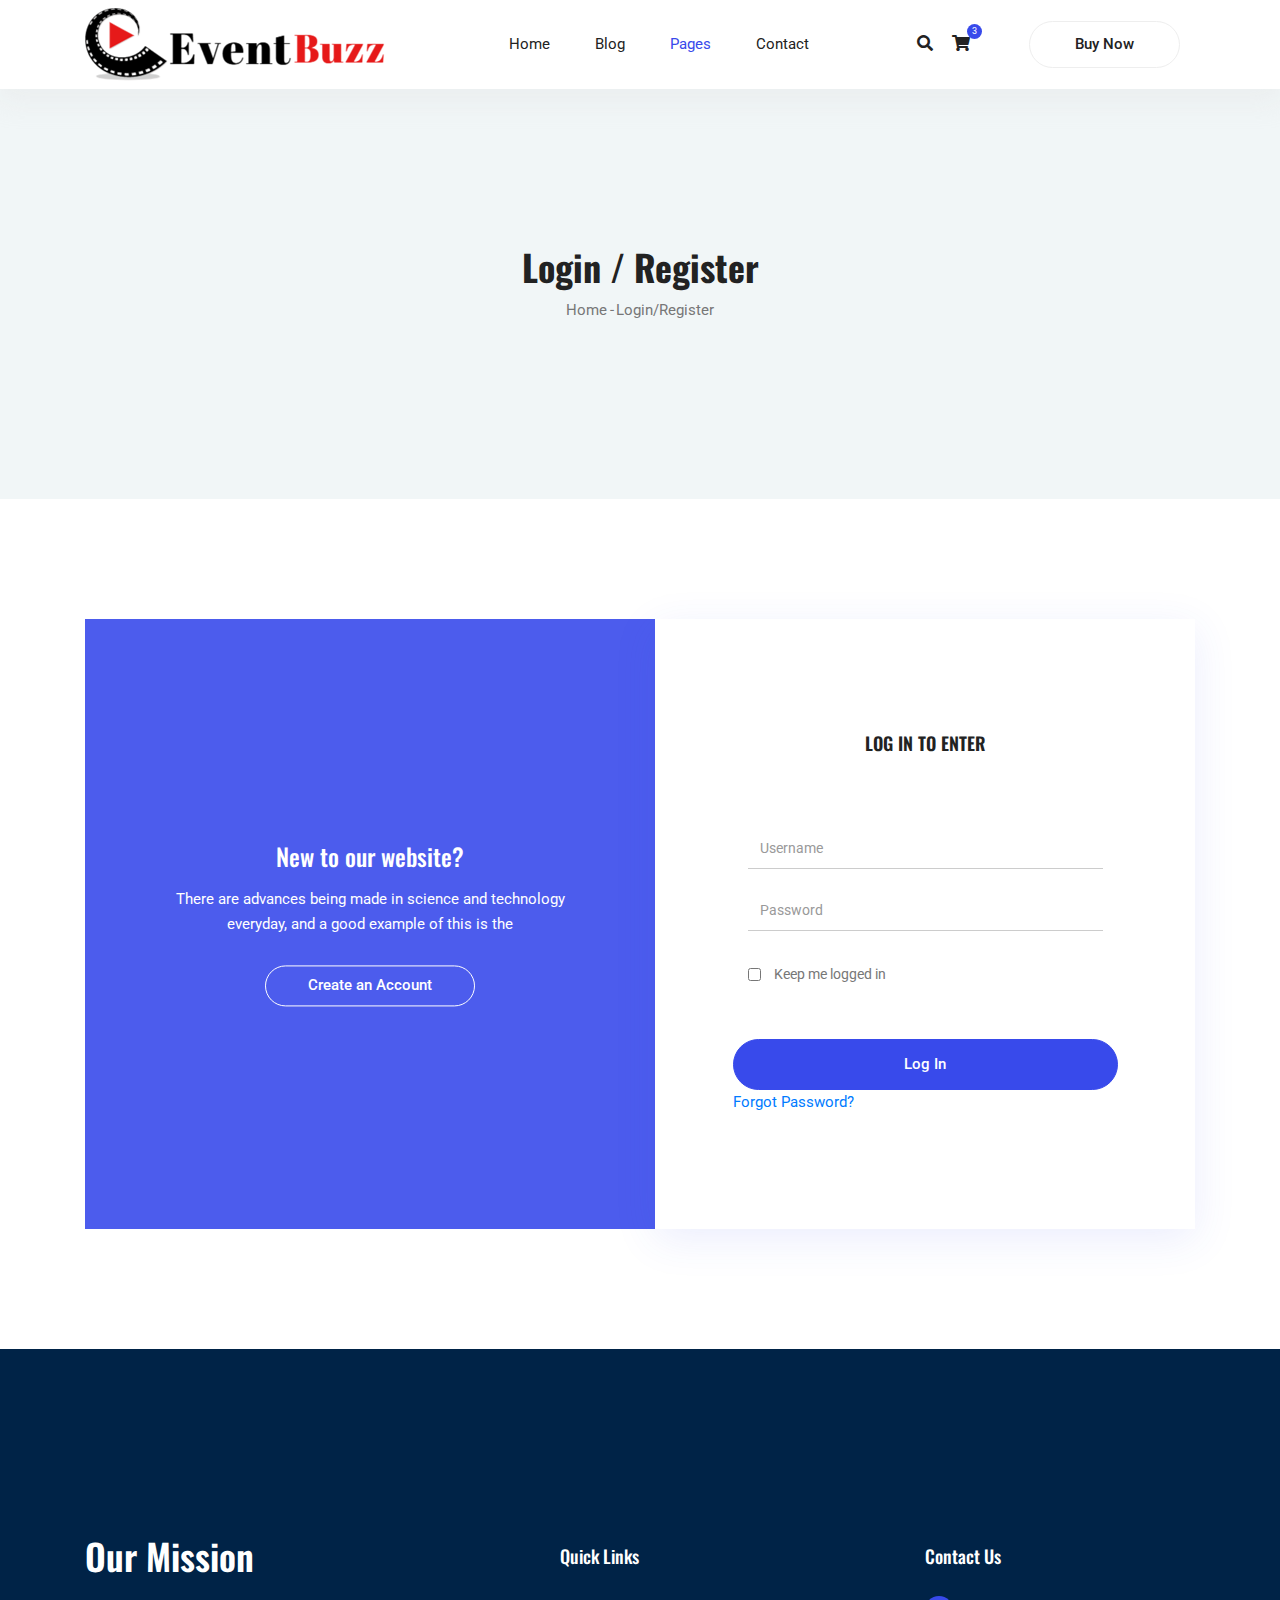
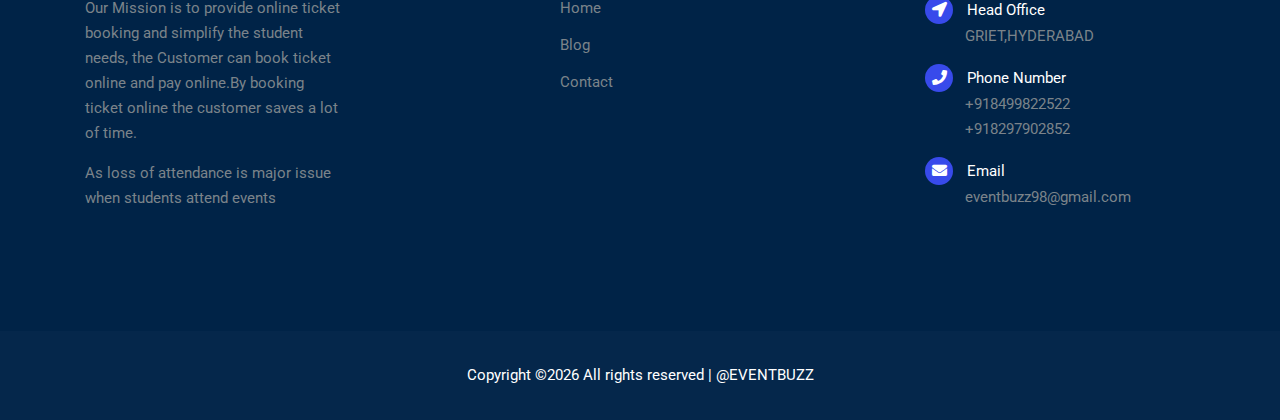
<file: EventBuzz/login.html>
<!DOCTYPE html>
<html lang="en">
<head>
  <meta charset="UTF-8">
  <meta name="viewport" content="width=device-width, initial-scale=1.0">
  <meta http-equiv="X-UA-Compatible" content="ie=edge">
    <script src="https://apis.google.com/js/platform.js" async defer></script>
  <title>EventBuzz- Login</title>
	<link rel="icon" href="img/Fevicon.png" type="image/png">
  <link rel="stylesheet" href="vendors/bootstrap/bootstrap.min.css">
  <link rel="stylesheet" href="vendors/fontawesome/css/all.min.css">
	<link rel="stylesheet" href="vendors/themify-icons/themify-icons.css">
	<link rel="stylesheet" href="vendors/linericon/style.css">
  <link rel="stylesheet" href="vendors/owl-carousel/owl.theme.default.min.css">
  <link rel="stylesheet" href="vendors/owl-carousel/owl.carousel.min.css">
  <link rel="stylesheet" href="vendors/nice-select/nice-select.css">
  <link rel="stylesheet" href="vendors/nouislider/nouislider.min.css">

  <link rel="stylesheet" href="css/style.css">
</head>
<body>
	<!--================ Start Header Menu Area =================-->
	<header class="header_area">
    <div class="main_menu">
      <nav class="navbar navbar-expand-lg navbar-light">
        <div class="container">
          <a class="navbar-brand logo_h" href="index.html"><img src="img/logo.png" alt=""></a>
          <button class="navbar-toggler" type="button" data-toggle="collapse" data-target="#navbarSupportedContent"
            aria-controls="navbarSupportedContent" aria-expanded="false" aria-label="Toggle navigation">
            <span class="icon-bar"></span>
            <span class="icon-bar"></span>
            <span class="icon-bar"></span>
          </button>
          <div class="collapse navbar-collapse offset" id="navbarSupportedContent">
            <ul class="nav navbar-nav menu_nav ml-auto mr-auto">
              <li class="nav-item"><a class="nav-link" href="index.html">Home</a></li>
              
                              <li class="nav-item submenu dropdown">
                <a href="#" class="nav-link dropdown-toggle" data-toggle="dropdown" role="button" aria-haspopup="true"
                  aria-expanded="false">Blog</a>
                <ul class="dropdown-menu">
                  <li class="nav-item"><a class="nav-link" href="blog.html">Blog</a></li>
                  <li class="nav-item"><a class="nav-link" href="single-blog.html">Blog Details</a></li>
                </ul>
							</li>
							<li class="nav-item active submenu dropdown">
                <a href="#" class="nav-link dropdown-toggle" data-toggle="dropdown" role="button" aria-haspopup="true"
                  aria-expanded="false">Pages</a>
                <ul class="dropdown-menu">
                  <li class="nav-item"><a class="nav-link" href="login.html">Login</a></li>
                  <li class="nav-item"><a class="nav-link" href="register.html">Register</a></li>
                </ul>
              </li>
              <li class="nav-item"><a class="nav-link" href="contact.html">Contact</a></li>
            </ul>

            <ul class="nav-shop">
              <li class="nav-item"><button><i class="fas fa-search"></i></button></li>
              <li class="nav-item"><button><i class="fas fa-shopping-cart"></i><span class="nav-shop__circle">3</span></button> </li>
              <li class="nav-item"><a class="button button-header" href="#">Buy Now</a></li>
            </ul>
          </div>
        </div>
      </nav>
    </div>
  </header>
	<!--================ End Header Menu Area =================-->
  
  <!-- ================ start banner area ================= -->	
	<section class="blog-banner-area" id="category">
		<div class="container h-100">
			<div class="blog-banner">
				<div class="text-center">
					<h1>Login / Register</h1>
					<nav aria-label="breadcrumb" class="banner-breadcrumb">
            <ol class="breadcrumb">
              <li class="breadcrumb-item"><a href="#">Home</a></li>
              <li class="breadcrumb-item active" aria-current="page">Login/Register</li>
            </ol>
          </nav>
				</div>
			</div>
    </div>
	</section>
	<!-- ================ end banner area ================= -->
  
  <!--================Login Box Area =================-->
	<section class="login_box_area section-margin">
		<div class="container">
			<div class="row">
				<div class="col-lg-6">
					<div class="login_box_img">
						<div class="hover">
							<h4>New to our website?</h4>
							<p>There are advances being made in science and technology everyday, and a good example of this is the</p>
							<a class="button button-account" href="register.html">Create an Account</a>
						</div>
					</div>
				</div>
				<div class="col-lg-6">
					<div class="login_form_inner">
						<h3>Log in to enter</h3>
    
						<form class="row login_form" action="process.php" id="contactForm" >
							<div class="col-md-12 form-group">
								<input type="text" class="form-control" id="user" name="username" placeholder="Username" onfocus="this.placeholder = ''" onblur="this.placeholder = 'Username'">
							</div>
							<div class="col-md-12 form-group">
								<input type="password" class="form-control" id="password" name="password" placeholder="Password" onfocus="this.placeholder = ''" onblur="this.placeholder = 'Password'">
							</div>
							<div class="col-md-12 form-group">
								<div class="creat_account">
									<input type="checkbox" id="f-option2" name="selector">
									<label for="f-option2">Keep me logged in</label>
								</div>
							</div>
<!--
                            var provider = new firebase.auth.GoogleAuthProvider();
                            firebase.auth().signInWithPopup(provider).then(function(result) {
  // This gives you a Google Access Token. You can use it to access the Google API.
  var token = result.credential.accessToken;
  // The signed-in user info.
  var user = result.user;
  // ...
}).catch(function(error) {
  // Handle Errors here.
  var errorCode = error.code;
  var errorMessage = error.message;
  // The email of the user's account used.
  var email = error.email;
  // The firebase.auth.AuthCredential type that was used.
  var credential = error.credential;
  // ...
});
-->
                            <div class="g-signin2" data-onsuccess="onSignIn"></div>
							<div class="col-md-12 form-group">
<!--                                <button type="submit" id="googlebtn"  onclick="GoogleLogin();">google sigin</button>-->
<!--<div id="gSignInWrapper">-->
<!--
    <span class="label">Sign in with:</span>
    <div id="customBtn" class="customGPlusSignIn">
        <span class="icon" img src="../Event%20Buzz/img/g-logo.png"></img></span>
    <span class="buttonText"><a 0nclick="GoogleLogin();">Google</a></span>
    </div>
-->
  </div>
<!--
                            firebase.auth().signOut().then(function() {
  // Sign-out successful.
}).catch(function(error) {
  // An error happened.
});
-->
								<button type="submit" value="submit" class="button button-login w-100">Log In</button>
								<a href="index.html">Forgot Password?</a>
							</div>
						</form>
                    <?php include "process.php"?>
					</div>
				</div>
			</div>
		</div>
	</section>
	<!--================End Login Box Area =================-->



  <!--================ Start footer Area  =================-->	
		<footer class="footer">
		<div class="footer-area">
			<div class="container">
				<div class="row section_gap">
					<div class="col-lg-3 col-md-6 col-sm-6">
						<div class="single-footer-widget tp_widgets">
							<h4 class="footer_title large_title">Our Mission</h4>
							<p>
								Our Mission is to provide online ticket booking and simplify the student needs, the Customer can book ticket online and pay online.By booking ticket online the customer saves a lot of time.
							</p>
							<p>
								As loss of attendance is major issue when students attend events  
							</p>
						</div>
					</div>
					<div class="offset-lg-2 col-lg-4 col-md-2 col-sm-6">
						<div class="single-footer-widget tp_widgets">
							<h4 class="footer_title">Quick Links</h4>
							<ul class="list">
								<li><a href="index.html">Home</a></li>
								<li><a href="blog.html">Blog</a></li>
<!--
								<li><a href="#">Product</a></li>
								<li><a href="#">Brand</a></li>
-->
								<li><a href="contact.html">Contact</a></li>
							</ul>
						</div>
					</div>
						<div class="single-footer-widget tp_widgets">
							<h4 class="footer_title">Contact Us</h4>
							<div class="ml-40">
								<p class="sm-head">
									<span class="fa fa-location-arrow"></span>
									Head Office
								</p>
								<p>GRIET,HYDERABAD</p>
	
								<p class="sm-head">
									<span class="fa fa-phone"></span>
									Phone Number
								</p>
								<p>
									+918499822522<br>
									+918297902852
								</p>
	
								<p class="sm-head">
									<span class="fa fa-envelope"></span>
									Email
								</p>
								<p>
									eventbuzz98@gmail.com <br>
								</p>
							</div>
						</div>
					</div>
				</div>
			</div>
		</div>

		<div class="footer-bottom">
			<div class="container">
				<div class="row d-flex">
					<p class="col-lg-12 footer-text text-center">
						<!-- Link back to Colorlib can't be removed. Template is licensed under CC BY 3.0. -->
Copyright &copy;<script>document.write(new Date().getFullYear());</script> All rights reserved | @EVENTBUZZ
<!-- Link back to Colorlib can't be removed. Template is licensed under CC BY 3.0. --></p>
				</div>
			</div>
		</div>
	</footer>
	<!--================ End footer Area  =================-->



  <script src="vendors/jquery/jquery-3.2.1.min.js"></script>
  <script src="vendors/bootstrap/bootstrap.bundle.min.js"></script>
  <script src="vendors/skrollr.min.js"></script>
  <script src="vendors/owl-carousel/owl.carousel.min.js"></script>
  <script src="vendors/nice-select/jquery.nice-select.min.js"></script>
  <script src="vendors/jquery.ajaxchimp.min.js"></script>
  <script src="vendors/mail-script.js"></script>
  <script src="js/main.js"></script>
<!--
<script src="https://www.gstatic.com/firebasejs/7.11.0/firebase-app.js"></script>

 TODO: Add SDKs for Firebase products that you want to use
     https://firebase.google.com/docs/web/setup#available-libraries 
<script src="https://www.gstatic.com/firebasejs/7.11.0/firebase-analytics.js"></script>

<script>
  // Your web app's Firebase configuration
  var firebaseConfig = {
    apiKey: "AIzaSyBWjJkHaiZybyEsmSu94ZRE2OzSnUMK9gk",
    authDomain: "eventzbuzz.firebaseapp.com",
    databaseURL: "https://eventzbuzz.firebaseio.com",
    projectId: "eventzbuzz",
    storageBucket: "eventzbuzz.appspot.com",
    messagingSenderId: "961017361601",
    appId: "1:961017361601:web:47f421839008ccb511d040",
    measurementId: "G-KR3ZTKK1VN"
  };
  // Initialize Firebase
  firebase.initializeApp(firebaseConfig);
  firebase.analytics();
</script>
-->
    </body>
</html>
</file>
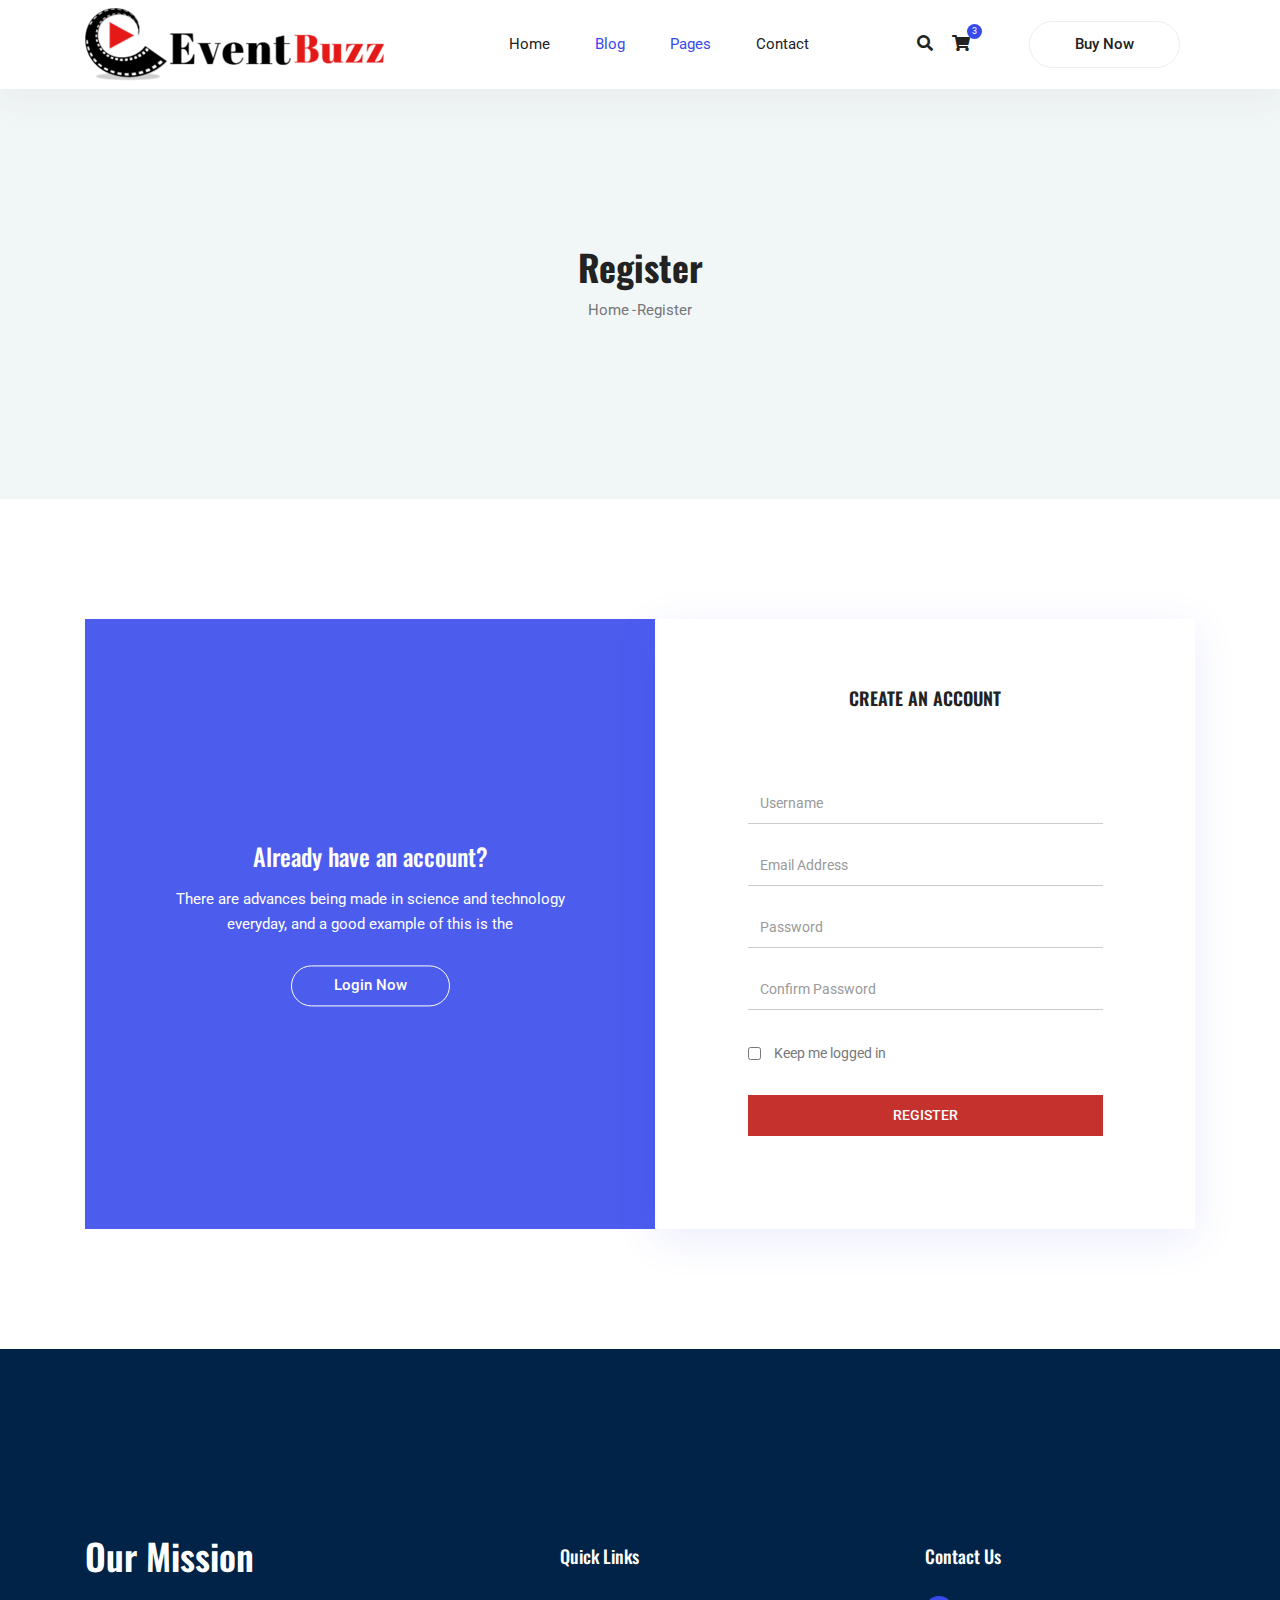
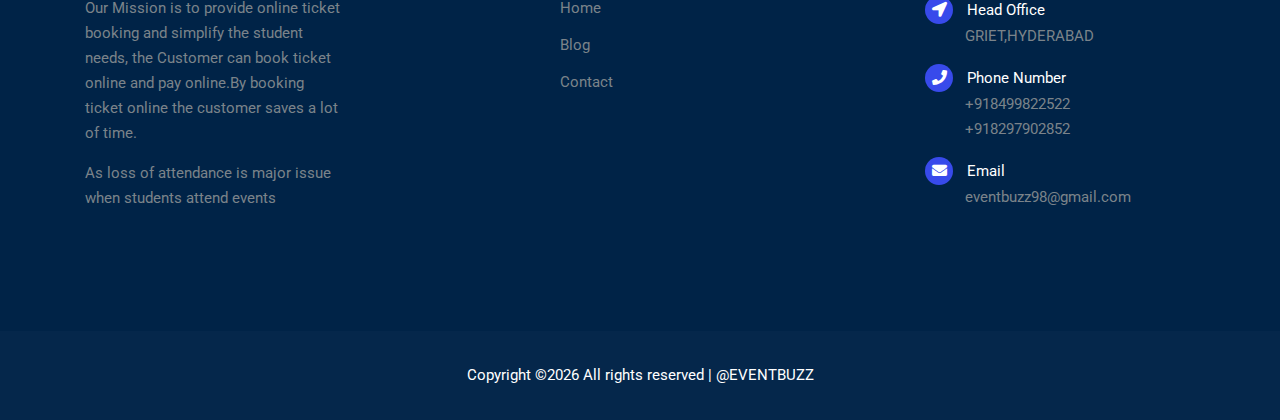
<file: EventBuzz/register.html>
<!DOCTYPE html>
<html lang="en">
<head>
  <meta charset="UTF-8">
  <meta name="viewport" content="width=device-width, initial-scale=1.0">
  <meta http-equiv="X-UA-Compatible" content="ie=edge">
  <title>EventBuzz - Login</title>
	<link rel="icon" href="img/Fevicon.png" type="image/png">
  <link rel="stylesheet" href="vendors/bootstrap/bootstrap.min.css">
  <link rel="stylesheet" href="vendors/fontawesome/css/all.min.css">
	<link rel="stylesheet" href="vendors/themify-icons/themify-icons.css">
	<link rel="stylesheet" href="vendors/linericon/style.css">
  <link rel="stylesheet" href="vendors/owl-carousel/owl.theme.default.min.css">
  <link rel="stylesheet" href="vendors/owl-carousel/owl.carousel.min.css">
  <link rel="stylesheet" href="vendors/nice-select/nice-select.css">
  <link rel="stylesheet" href="vendors/nouislider/nouislider.min.css">

  <link rel="stylesheet" href="css/style.css">
</head>
<body>
	<!--================ Start Header Menu Area =================-->
	<header class="header_area">
    <div class="main_menu">
      <nav class="navbar navbar-expand-lg navbar-light">
        <div class="container">
          <a class="navbar-brand logo_h" href="index.html"><img src="img/logo.png" alt=""></a>
          <button class="navbar-toggler" type="button" data-toggle="collapse" data-target="#navbarSupportedContent"
            aria-controls="navbarSupportedContent" aria-expanded="false" aria-label="Toggle navigation">
            <span class="icon-bar"></span>
            <span class="icon-bar"></span>
            <span class="icon-bar"></span>
          </button>
          <div class="collapse navbar-collapse offset" id="navbarSupportedContent">
            <ul class="nav navbar-nav menu_nav ml-auto mr-auto">
              <li class="nav-item"><a class="nav-link" href="index.html">Home</a></li>      <li class="nav-item active submenu dropdown">
                <a href="#" class="nav-link dropdown-toggle" data-toggle="dropdown" role="button" aria-haspopup="true"
                  aria-expanded="false">Blog</a>
                <ul class="dropdown-menu">
                  <li class="nav-item active"><a class="nav-link" href="blog.html">Blog Single</a></li>
                  <li class="nav-item"><a class="nav-link" href="single-blog.html">Blog Details</a></li>
                </ul>
							</li>

              							<li class="nav-item active submenu dropdown">
                <a href="#" class="nav-link dropdown-toggle" data-toggle="dropdown" role="button" aria-haspopup="true"
                  aria-expanded="false">Pages</a>
                <ul class="dropdown-menu">
									<li class="nav-item"><a class="nav-link" href="login.html">Login</a></li>
                  <li class="nav-item"><a class="nav-link" href="register.html">Register</a></li>							
                </ul>
              </li>
              <li class="nav-item"><a class="nav-link" href="contact.html">Contact</a></li>
            </ul>

            <ul class="nav-shop">
              <li class="nav-item"><button><i class="fas fa-search"></i></button></li>
              <li class="nav-item"><button><i class="fas fa-shopping-cart"></i><span class="nav-shop__circle">3</span></button> </li>
              <li class="nav-item"><a class="button button-header" href="#">Buy Now</a></li>
            </ul>
          </div>
        </div>
      </nav>
    </div>
  </header>
	<!--================ End Header Menu Area =================-->
  
  <!-- ================ start banner area ================= -->	
	<section class="blog-banner-area" id="category">
		<div class="container h-100">
			<div class="blog-banner">
				<div class="text-center">
					<h1>Register</h1>
					<nav aria-label="breadcrumb" class="banner-breadcrumb">
            <ol class="breadcrumb">
              <li class="breadcrumb-item"><a href="#">Home</a></li>
              <li class="breadcrumb-item active" aria-current="page">Register</li>
            </ol>
          </nav>
				</div>
			</div>
    </div>
	</section>
	<!-- ================ end banner area ================= -->
  
  <!--================Login Box Area =================-->
	<section class="login_box_area section-margin">
		<div class="container">
			<div class="row">
				<div class="col-lg-6">
					<div class="login_box_img">
						<div class="hover">
							<h4>Already have an account?</h4>
							<p>There are advances being made in science and technology everyday, and a good example of this is the</p>
							<a class="button button-account" href="login.html">Login Now</a>
						</div>
					</div>
				</div>
				<div class="col-lg-6">
					<div class="login_form_inner register_form_inner">
						<h3>Create an account</h3>
                        						<form class="row login_form" id="register_form" action="register_process.php"
                                                      method="get">
							<div class="col-md-12 form-group">
								<input type="text" class="form-control" id="name" name="name" placeholder="Username" onfocus="this.placeholder = ''" onblur="this.placeholder = 'Username'">
							</div>
							<div class="col-md-12 form-group">
								<input type="text" class="form-control" id="email" name="email" placeholder="Email Address" onfocus="this.placeholder = ''" onblur="this.placeholder = 'Email Address'">
              </div>
              <div class="col-md-12 form-group">
								<input type="password" class="form-control" id="password" name="password" placeholder="Password" onfocus="this.placeholder = ''" onblur="this.placeholder = 'Password'">
              </div>
              <div class="col-md-12 form-group">
								<input type="password" class="form-control" id="confirmPassword" name="confirmPassword" placeholder="Confirm Password" onfocus="this.placeholder = ''" onblur="this.placeholder = 'Confirm Password'">
							</div>
							<div class="col-md-12 form-group">
								<div class="creat_account">
									<input type="checkbox" id="f-option2" name="selector">
									<label for="f-option2">Keep me logged in</label>
								</div>
							</div>
							<div class="col-md-12 form-group">
								<button type="submit" value="submit" name="submit" class="button button-register w-100">Register</button>
							</div>
						</form>
					</div>
				</div>
			</div>
		</div>
	</section>
	<!--================End Login Box Area =================-->



  <!--================ Start footer Area  =================-->	
	<footer class="footer">
		<div class="footer-area">
			<div class="container">
				<div class="row section_gap">
					<div class="col-lg-3 col-md-6 col-sm-6">
						<div class="single-footer-widget tp_widgets">
							<h4 class="footer_title large_title">Our Mission</h4>
							<p>
								Our Mission is to provide online ticket booking and simplify the student needs, the Customer can book ticket online and pay online.By booking ticket online the customer saves a lot of time.
							</p>
							<p>
								As loss of attendance is major issue when students attend events  
							</p>
						</div>
					</div>
					<div class="offset-lg-2 col-lg-4 col-md-2 col-sm-6">
						<div class="single-footer-widget tp_widgets">
							<h4 class="footer_title">Quick Links</h4>
							<ul class="list">
								<li><a href="index.html">Home</a></li>
								<li><a href="blog.html">Blog</a></li>
<!--
								<li><a href="#">Product</a></li>
								<li><a href="#">Brand</a></li>
-->
								<li><a href="contact.html">Contact</a></li>
							</ul>
						</div>
					</div>
						<div class="single-footer-widget tp_widgets">
							<h4 class="footer_title">Contact Us</h4>
							<div class="ml-40">
								<p class="sm-head">
									<span class="fa fa-location-arrow"></span>
									Head Office
								</p>
								<p>GRIET,HYDERABAD</p>
	
								<p class="sm-head">
									<span class="fa fa-phone"></span>
									Phone Number
								</p>
								<p>
									+918499822522<br>
									+918297902852
								</p>
	
								<p class="sm-head">
									<span class="fa fa-envelope"></span>
									Email
								</p>
								<p>
									eventbuzz98@gmail.com <br>
								</p>
							</div>
						</div>
					</div>
				</div>
			</div>
		</div>

		<div class="footer-bottom">
			<div class="container">
				<div class="row d-flex">
					<p class="col-lg-12 footer-text text-center">
						<!-- Link back to Colorlib can't be removed. Template is licensed under CC BY 3.0. -->
Copyright &copy;<script>document.write(new Date().getFullYear());</script> All rights reserved | @EVENTBUZZ
<!-- Link back to Colorlib can't be removed. Template is licensed under CC BY 3.0. --></p>
				</div>
			</div>
		</div>
	</footer>

	<!--================ End footer Area  =================-->



  <script src="vendors/jquery/jquery-3.2.1.min.js"></script>
  <script src="vendors/bootstrap/bootstrap.bundle.min.js"></script>
  <script src="vendors/skrollr.min.js"></script>
  <script src="vendors/owl-carousel/owl.carousel.min.js"></script>
  <script src="vendors/nice-select/jquery.nice-select.min.js"></script>
  <script src="vendors/jquery.ajaxchimp.min.js"></script>
  <script src="vendors/mail-script.js"></script>
  <script src="js/main.js"></script>
</body>
</html>
</file>
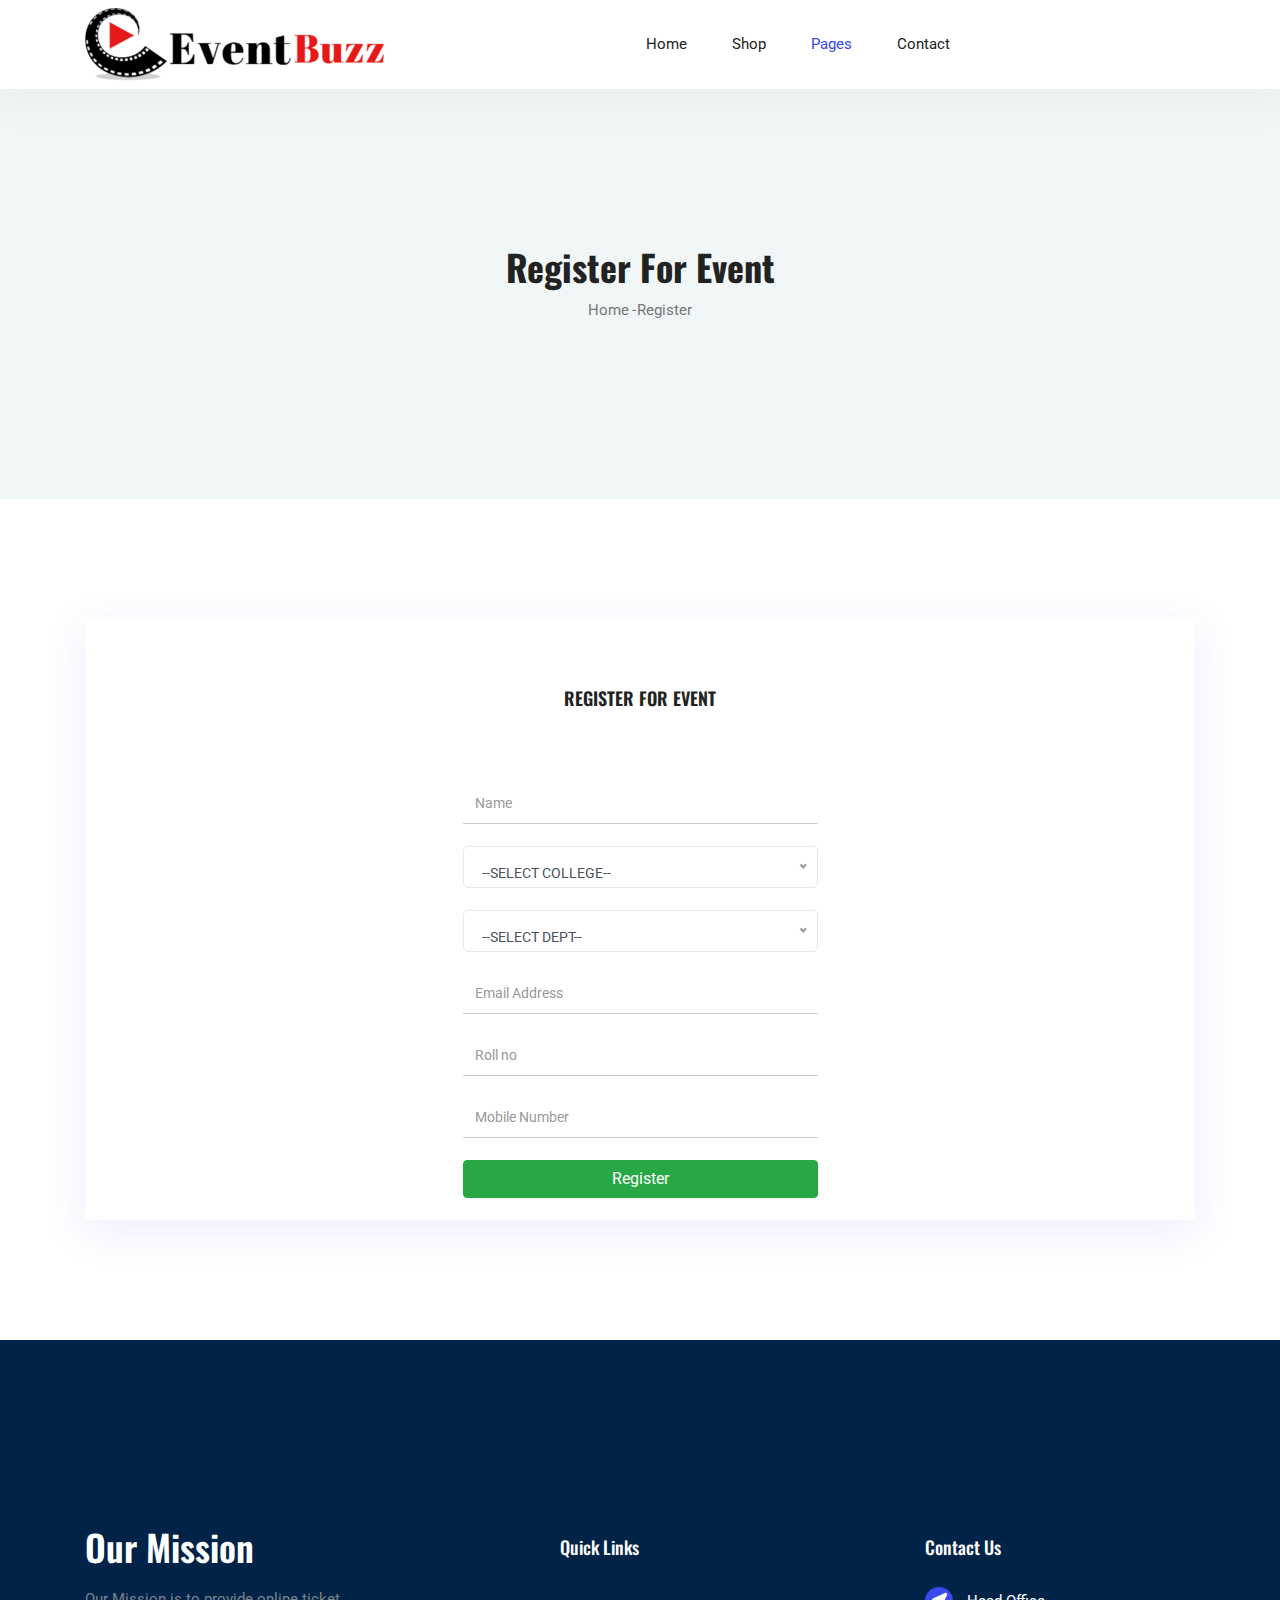
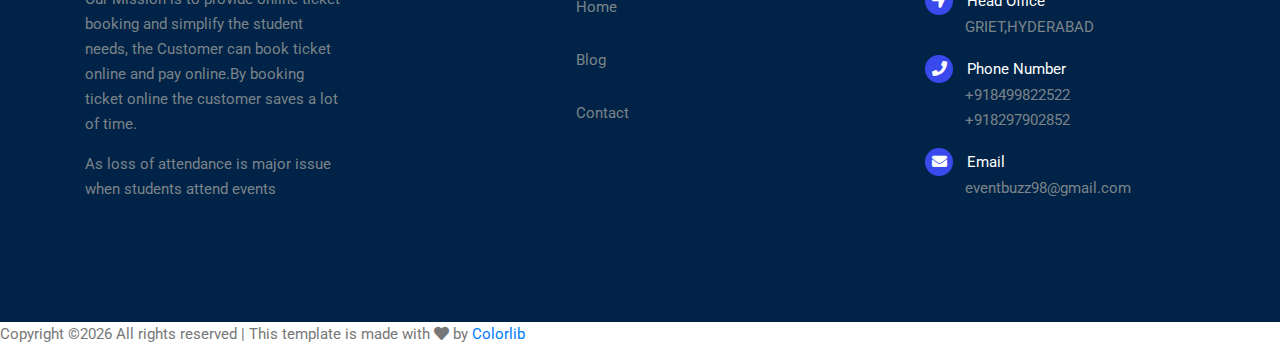
<file: EventBuzz/register_event.html>
<!DOCTYPE html>
<html lang="en">
<head>
  <meta charset="UTF-8">
  <meta name="viewport" content="width=device-width, initial-scale=1.0">
  <meta http-equiv="X-UA-Compatible" content="ie=edge">
  <title>Event Buzz - Register</title>
	<link rel="icon" href="img/Fevicon.png" type="image/png">
  <link rel="stylesheet" href="vendors/bootstrap/bootstrap.min.css">
  <link rel="stylesheet" href="vendors/fontawesome/css/all.min.css">
	<link rel="stylesheet" href="vendors/themify-icons/themify-icons.css">
	<link rel="stylesheet" href="vendors/linericon/style.css">
  <link rel="stylesheet" href="vendors/owl-carousel/owl.theme.default.min.css">
  <link rel="stylesheet" href="vendors/owl-carousel/owl.carousel.min.css">
  <link rel="stylesheet" href="vendors/nice-select/nice-select.css">
  <link rel="stylesheet" href="vendors/nouislider/nouislider.min.css">

  <link rel="stylesheet" href="css/style.css">
    </head>
<body>
	<!--================ Start Header Menu Area =================-->
	<header class="header_area">
    <div class="main_menu">
      <nav class="navbar navbar-expand-lg navbar-light">
        <div class="container">
          <a class="navbar-brand logo_h" href="index.html"><img src="img/logo.png" alt=""></a>
          <button class="navbar-toggler" type="button" data-toggle="collapse" data-target="#navbarSupportedContent"
            aria-controls="navbarSupportedContent" aria-expanded="false" aria-label="Toggle navigation">
            <span class="icon-bar"></span>
            <span class="icon-bar"></span>
            <span class="icon-bar"></span>
          </button>
          <div class="collapse navbar-collapse offset" id="navbarSupportedContent">
            <ul class="nav navbar-nav menu_nav ml-auto mr-auto">
              <li class="nav-item"><a class="nav-link" href="index.html">Home</a></li>
              <li class="nav-item submenu dropdown">
                <a href="#" class="nav-link dropdown-toggle" data-toggle="dropdown" role="button" aria-haspopup="true"
                  aria-expanded="false">Shop</a>
                <ul class="dropdown-menu">
                  <li class="nav-item"><a class="nav-link" href="category.html">Shop Category</a></li>
<!--                  <li class="nav-item"><a class="nav-link" href="single-product.html">Blog Details</a></li>-->
                  <li class="nav-item"><a class="nav-link" href="checkout.html">Product Checkout</a></li>
                  <li class="nav-item"><a class="nav-link" href="confirmation.html">Confirmation</a></li>
                  <li class="nav-item"><a class="nav-link" href="cart.html">Shopping Cart</a></li>
                </ul>
							</li>
<!--
              <li class="nav-item submenu dropdown">
                <a href="#" class="nav-link dropdown-toggle" data-toggle="dropdown" role="button" aria-haspopup="true"
                  aria-expanded="false">Blog</a>
                <ul class="dropdown-menu">
                  <li class="nav-item"><a class="nav-link" href="blog.html">Blog</a></li>
                  <li class="nav-item"><a class="nav-link" href="single-blog.html">Blog Details</a></li>
                </ul>
							</li>
-->
							<li class="nav-item active submenu dropdown">
                <a href="#" class="nav-link dropdown-toggle" data-toggle="dropdown" role="button" aria-haspopup="true"
                  aria-expanded="false">Pages</a>
                <ul class="dropdown-menu">
									<li class="nav-item"><a class="nav-link" href="login.html">Login</a></li>
                  <li class="nav-item"><a class="nav-link" href="register.html">Register</a></li>									
<!--                  -->
                </ul>
              </li>
              <li class="nav-item"><a class="nav-link" href="contact.html">Contact</a></li>
            </ul>

            <ul class="nav-shop">
<!--
              <li class="nav-item"><button><i class="ti-search"></i></button></li>
              <li class="nav-item"><button><i class="ti-shopping-cart"></i><span class="nav-shop__circle">3</span></button> </li>
-->
<!--              <li class="nav-item"><a class="button button-primary  nav-link" href="login.html">Login</a></li>-->
            </ul>
          </div>
        </div>
      </nav>
    </div>
  </header>
	<!--================ End Header Menu Area =================-->
  
  <!-- ================ start banner area ================= -->	
	<section class="blog-banner-area" id="category">
		<div class="container h-100">
			<div class="blog-banner">
				<div class="text-center">
					<h1>Register for Event</h1>
					<nav aria-label="breadcrumb" class="banner-breadcrumb">
            <ol class="breadcrumb">
              <li class="breadcrumb-item"><a href="#">Home</a></li>
              <li class="breadcrumb-item active" aria-current="page">Register</li>
            </ol>
          </nav>
				</div>
			</div>
    </div>
	</section>
	<!-- ================ end banner area ================= -->
  
  <!--================Login Box Area =================-->
    	<section class="login_box_area section-margin">
		<div class="container">
			<div class="row">
<!--
				<div class="col-lg-6">
					<div class="login_box_img">
						<div class="hover">
							<h4>Already have an account?</h4>
							<p>There are advances being made in science and technology everyday, and a good example of this is the</p>
							<a class="button button-account" href="login.html">Login Now</a>
						</div>
					</div>
				</div>
-->
				<div class="col-lg-12">
					<div class="login_form_inner register_form_inner">
						<h3>Register for Event</h3>
						<form class="row login_form" action="event_process.php" id="register_form" >
							<div class="col-md-12 form-group">
								<input type="text" class="form-control" id="name" name="name" placeholder="Name" onfocus="this.placeholder = ''" onblur="this.placeholder = 'Name'">
							</div>
                            
                            <div class="col-md-12 form-group">
								<select name="college" class="form-control form-select">
                                    <option value="">--SELECT COLLEGE--</option>
                                    <option value="griet">GRIET</option>
                                    <option value="vnr">VNR</option>
<!--
                                    <option value="cse">CSE</option>
                                    <option value="cse">CSE</option>
                                    <option value="cse">CSE</option>       
-->
                                </select>
                        </div>
                            
                            <div class="col-md-12 form-group">
								<select name="department" class="form-control">
                                    <option value="">--SELECT DEPT--</option>
                                <option value="cse">CSE</option>
                                    <option value="ece">ECE</option>
                                    <option value="eee">EEE</option>
                                    <option value="it">IT</option>
                                    <option value="civil">CIVIL</option>
                                    <option value="mech">MECH</option>       
                                </select>
                        </div>
                            
                            <div class="col-md-12 form-group">
								<input type="text" class="form-control" id="email" name="email" placeholder="Email Address" onfocus="this.placeholder = ''" onblur="this.placeholder = 'Email Address'">
                        </div>
                            <div class="col-md-12 form-group">
								<input type="text" class="form-control" id="rollno" name="rollno" placeholder="Roll no" onfocus="this.placeholder = ''" onblur="this.placeholder = 'Roll no'">
                        </div>
                            
                            
                            <div class="col-md-12 form-group">
								<input type="number" class="form-control" id="mobile" name="mobile" placeholder="Mobile Number" onfocus="this.placeholder = ''" onblur="this.placeholder = 'Mobile Number'"> 
                        </div>

							<div class="col-md-12 form-group">
                                <button type="submit" name="submit" value="submit" class="btn btn-success w-100">Register</button>
                        </div>
						
                   					</form>
                </div>
                
                </div>
				</div>
			</div>
	</section>
	<!--================End Login Box Area =================-->
<!--
 <div class="col-md-12" style="display:flex; justify-content: center;align-items: center; padding-top:5px">
                                <form action="https://www.paypal.com/cgi-bin/webscr" method="post" target="_top">
<input type="hidden" name="cmd" value="_s-xclick">
<input type="hidden" name="hosted_button_id" value="JFCAJ9D5TLAY2">
<input type="image" src="https://www.paypalobjects.com/en_GB/i/btn/btn_paynowCC_LG.gif"  border="0" name="submit" alt="PayPal – The safer, easier way to pay online!">
<img alt="" border="0" src="https://www.paypalobjects.com/en_GB/i/scr/pixel.gif" width="" height="1">
</form>

							
                </div>

-->


  <!--================ Start footer Area  =================-->	
	<footer class="footer">
		<div class="footer-area">
			<div class="container">
				<div class="row section_gap">
					<div class="col-lg-3 col-md-6 col-sm-6">
						<div class="single-footer-widget tp_widgets">
							<h4 class="footer_title large_title">Our Mission</h4>
							<p>
								Our Mission is to provide online ticket booking and simplify the student needs, the Customer can book ticket online and pay online.By booking ticket online the customer saves a lot of time.
							</p>
							<p>
								As loss of attendance is major issue when students attend events  
							</p>
						</div>
					</div>
					<div class="offset-lg-2 col-lg-4 col-md-2 col-sm-6">
						<div class="single-footer-widget tp_widgets">
							<h4 class="footer_title">Quick Links</h4>
							<ul class="list">
								<li class="nav-item active"><a class="nav-link" href="index.html">Home</a></li>
<!--								<li class="nav-item active"><a class="nav-link" href=#>shop</a></li>-->
								<li class="nav-item active"><a class="nav-link" href="blog.html">Blog</a></li>
<!--
								<li><a href="#">Product</a></li>
								<li><a href="#">Brand</a></li>
-->
								<li class="nav-item"><a class="nav-link" href="contact.html">Contact</a></li>
							</ul>
						</div>
					</div>
<!--
					<div class="col-lg-2 col-md-6 col-sm-6">
						<div class="single-footer-widget instafeed">
							<h4 class="footer_title">Gallery</h4>
							<ul class="list instafeed d-flex flex-wrap">
								<li><img src="img/gallery/r1.jpg" alt=""></li>
								<li><img src="img/gallery/r2.jpg" alt=""></li>
								<li><img src="img/gallery/r3.jpg" alt=""></li>
								<li><img src="img/gallery/r5.jpg" alt=""></li>
								<li><img src="img/gallery/r7.jpg" alt=""></li>
								<li><img src="img/gallery/r8.jpg" alt=""></li>
							</ul>
						</div>
					</div>
					<div class="offset-lg-1 col-lg-3 col-md-6 col-sm-6">
-->
						<div class="single-footer-widget tp_widgets">
							<h4 class="footer_title">Contact Us</h4>
							<div class="ml-40">
								<p class="sm-head">
									<span class="fa fa-location-arrow"></span>
									Head Office
								</p>
								<p>GRIET,HYDERABAD</p>
	
								<p class="sm-head">
									<span class="fa fa-phone"></span>
									Phone Number
								</p>
								<p>
									+918499822522<br>
									+918297902852
								</p>
	
								<p class="sm-head">
									<span class="fa fa-envelope"></span>
									Email
								</p>
								<p>
									eventbuzz98@gmail.com <br>
								</p>
							</div>
						</div>
					</div>
				</div>
			</div>
		</div>
<!--
					

		<div class="footer-bottom">
			<div class="container">
				<div class="row d-flex">
					<p class="col-lg-12 footer-text text-center">
						<!-- Link back to Colorlib can't be removed. Template is licensed under CC BY 3.0. -->
Copyright &copy;<script>document.write(new Date().getFullYear());</script> All rights reserved | This template is made with <i class="fa fa-heart" aria-hidden="true"></i> by <a href="https://colorlib.com" target="_blank">Colorlib</a>
<!-- Link back to Colorlib can't be removed. Template is licensed under CC BY 3.0. --></p>
				</div>
			</div>
		</div>
	</footer>
	<!--================ End footer Area  =================-->



  <script src="vendors/jquery/jquery-3.2.1.min.js"></script>
  <script src="vendors/bootstrap/bootstrap.bundle.min.js"></script>
  <script src="vendors/skrollr.min.js"></script>
  <script src="vendors/owl-carousel/owl.carousel.min.js"></script>
  <script src="vendors/nice-select/jquery.nice-select.min.js"></script>
  <script src="vendors/jquery.ajaxchimp.min.js"></script>
  <script src="vendors/mail-script.js"></script>
  <script src="js/main.js"></script>
</body>
</html>
</file>
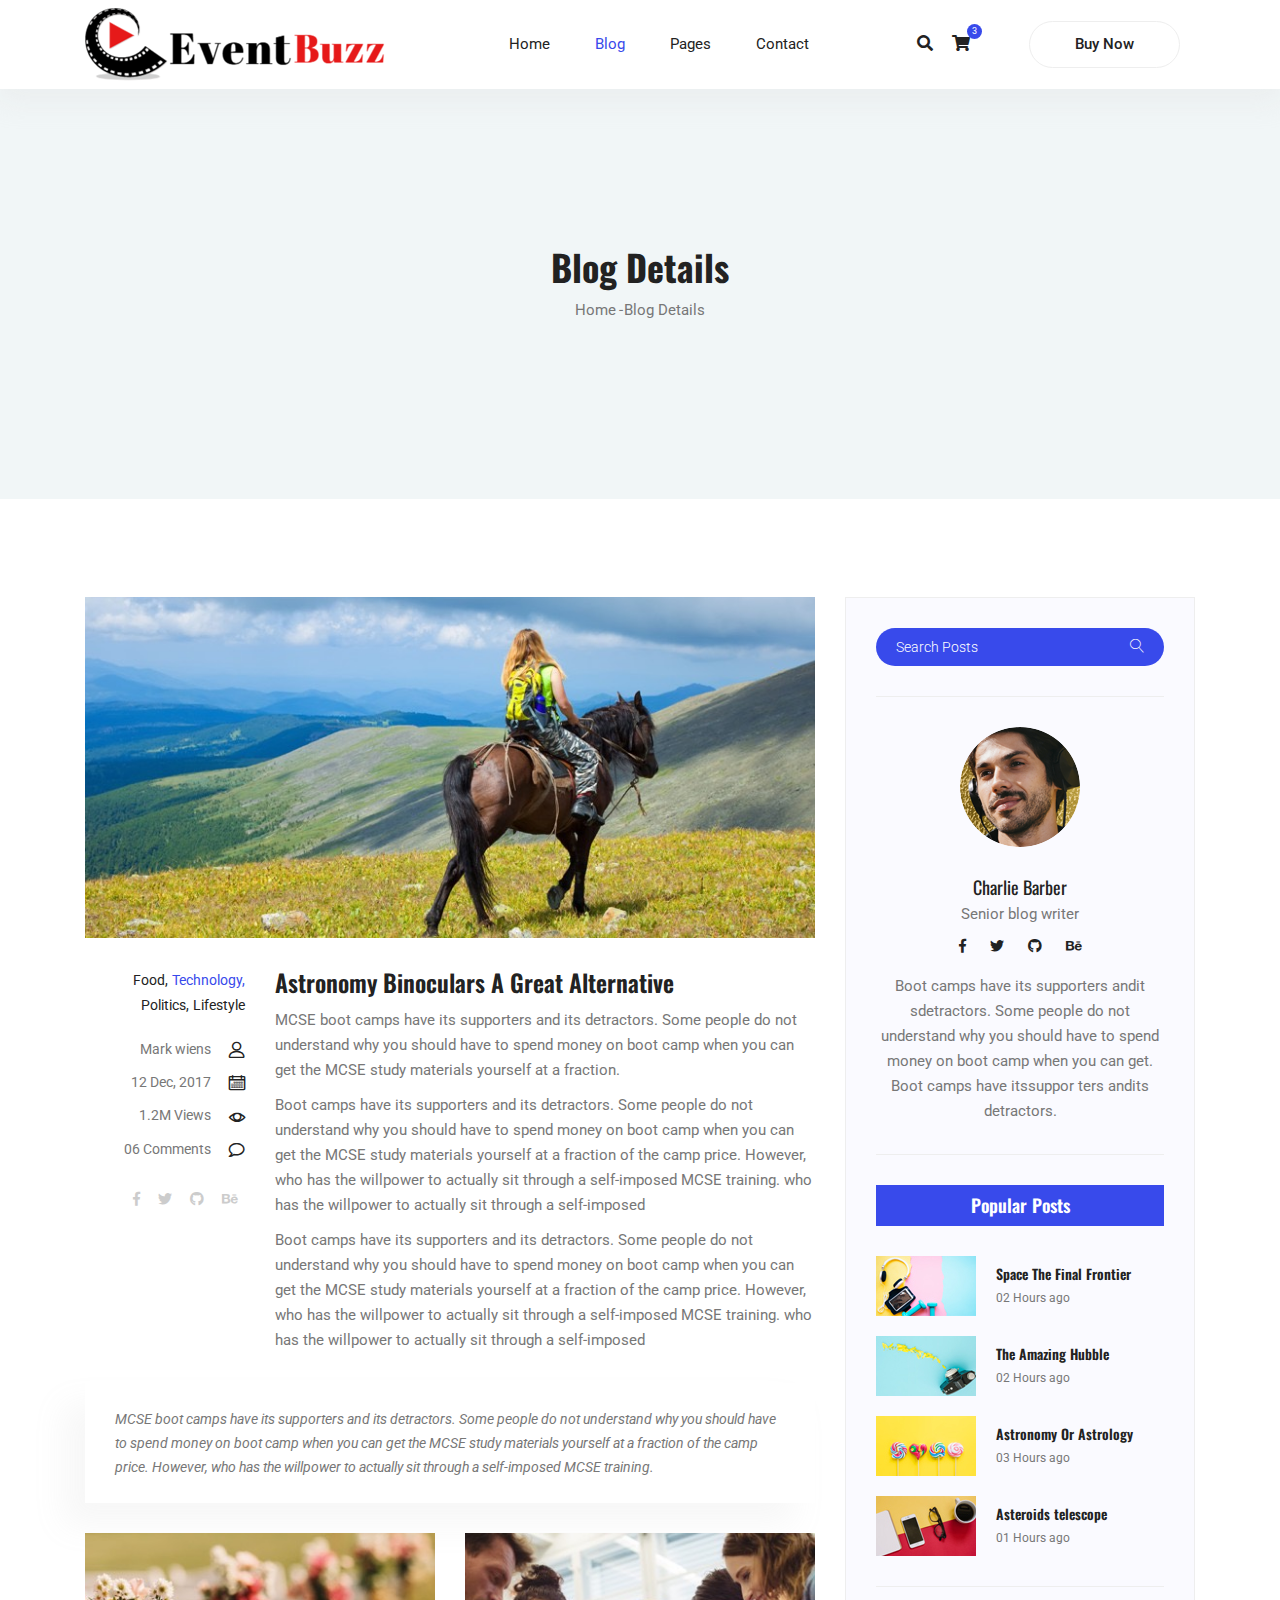
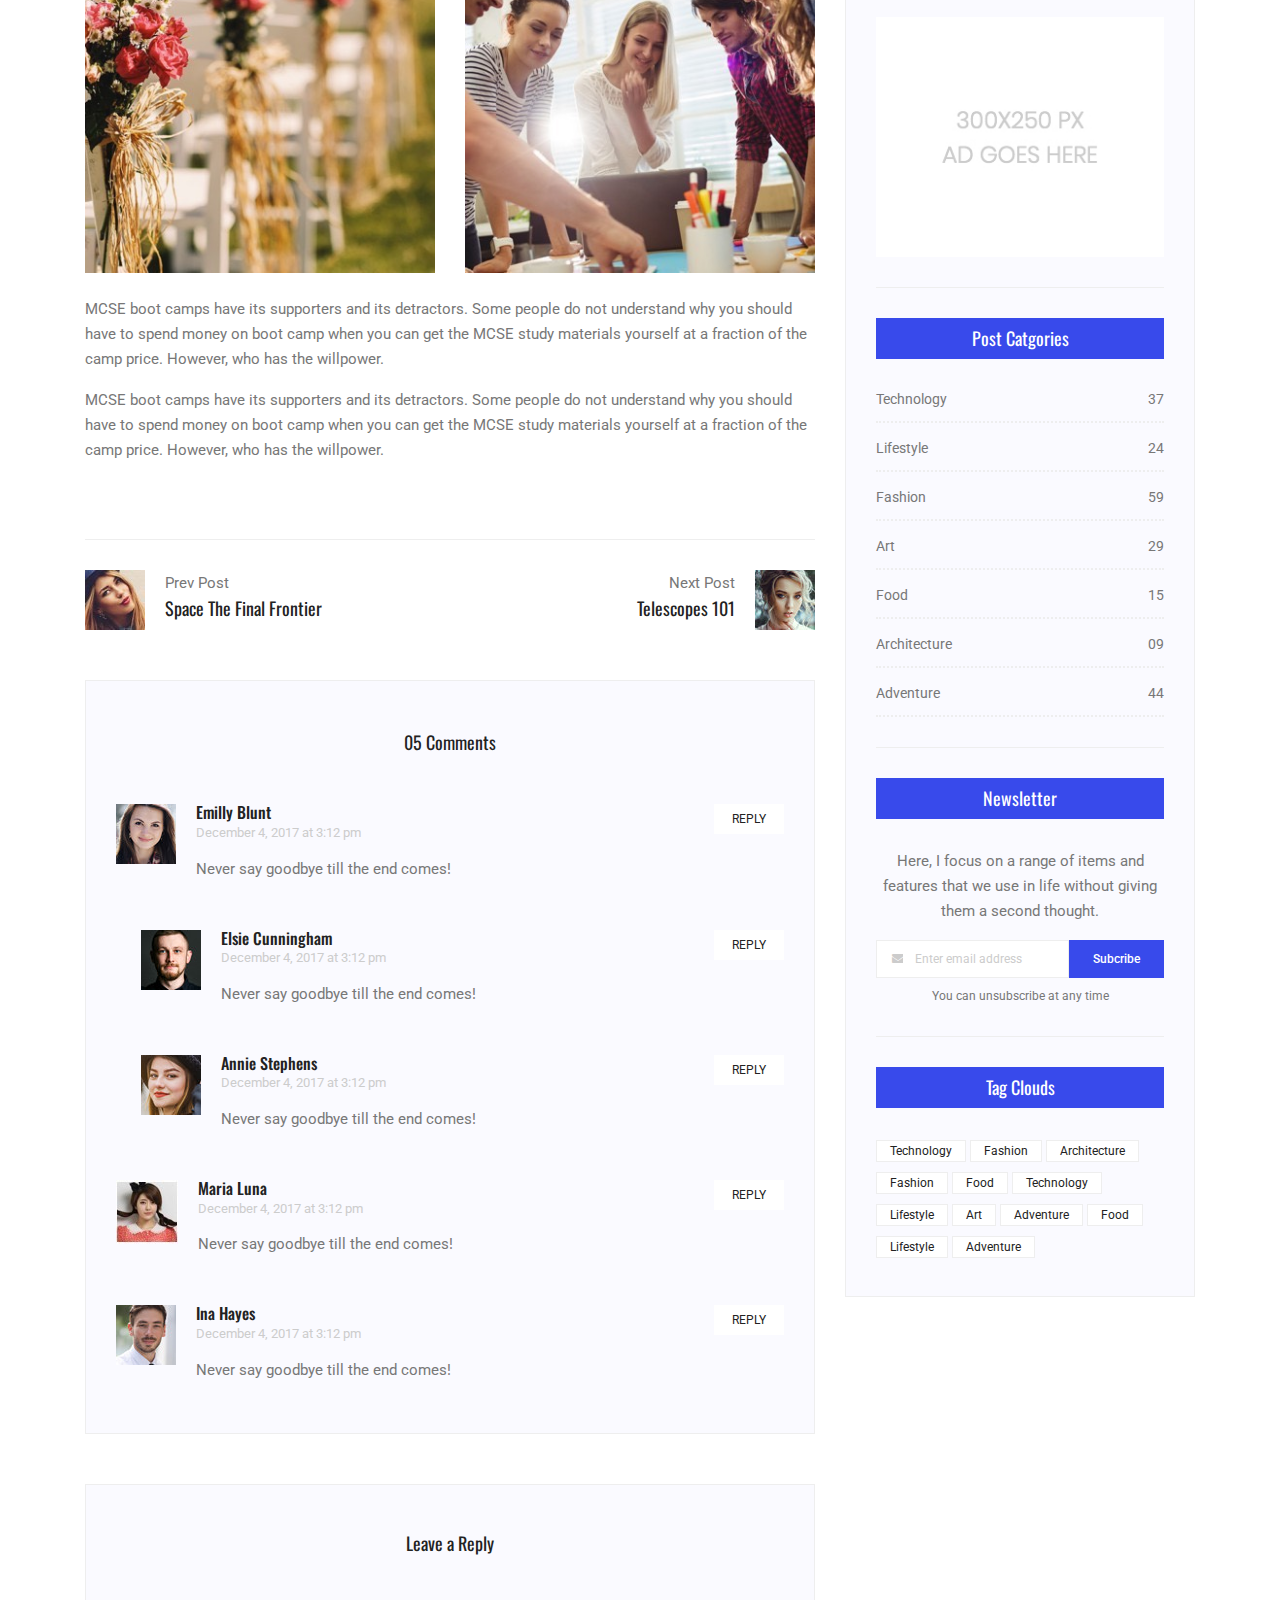
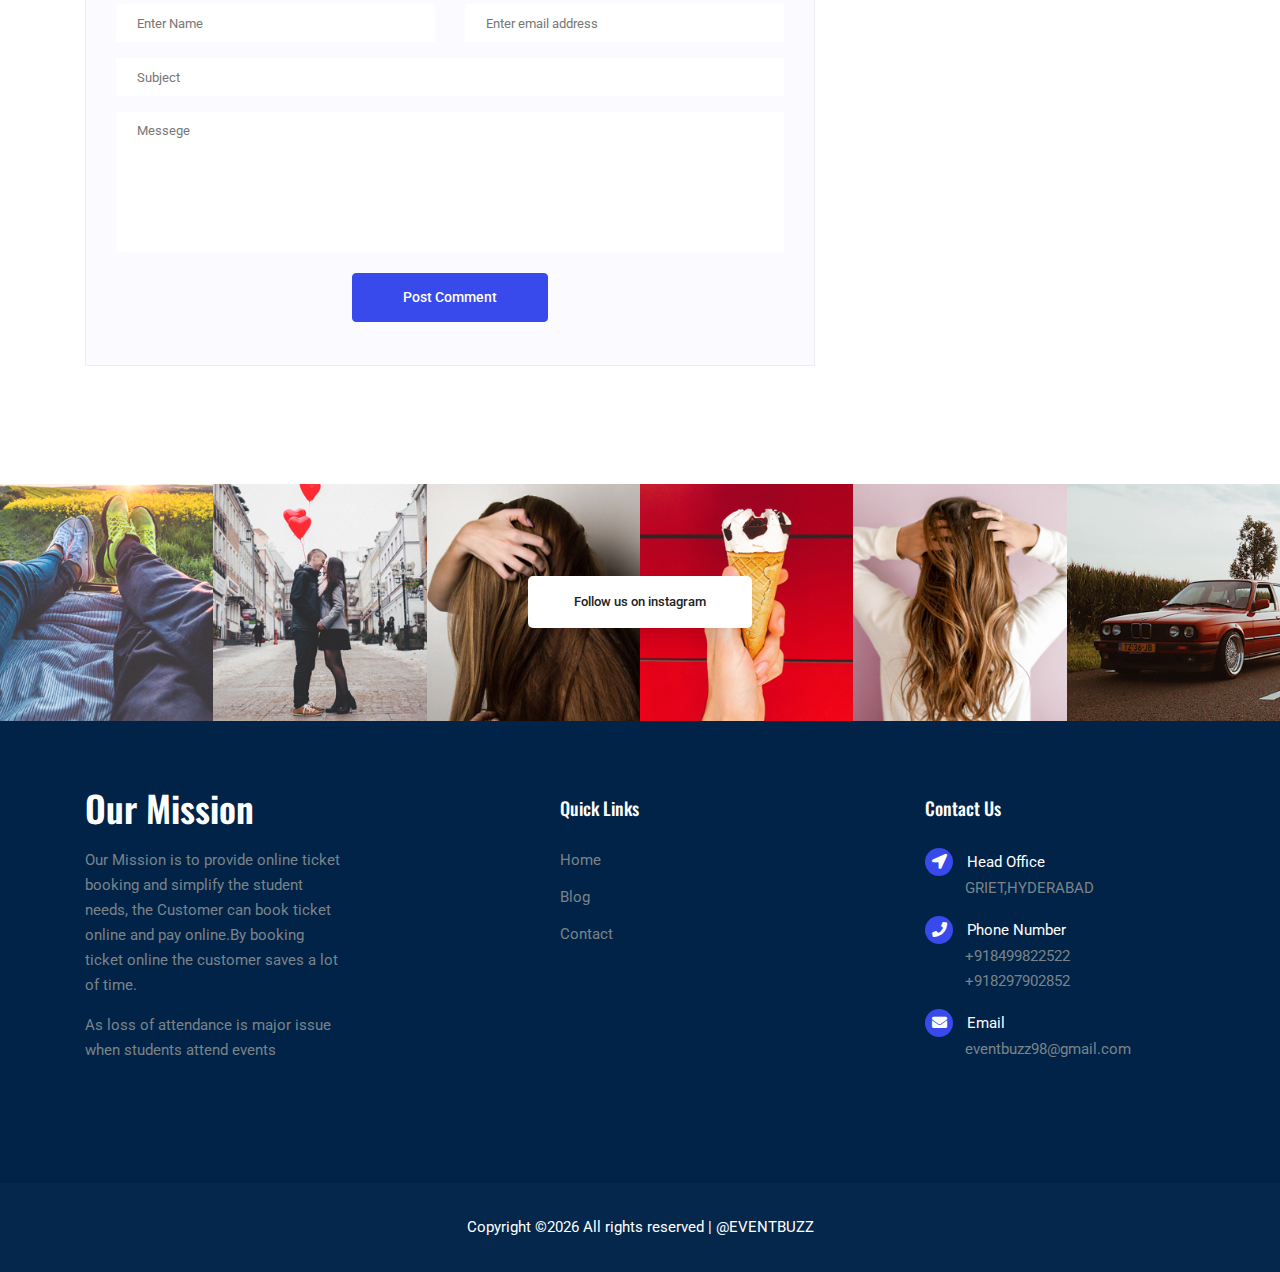
<file: EventBuzz/single-blog.html>
<!DOCTYPE html>
<html lang="en">
<head>
  <meta charset="UTF-8">
  <meta name="viewport" content="width=device-width, initial-scale=1.0">
  <meta http-equiv="X-UA-Compatible" content="ie=edge">
  <title>EventBuzz- Blog Details</title>
  <link rel="icon" href="img/Fevicon.png" type="image/png">
  <link rel="stylesheet" href="vendors/bootstrap/bootstrap.min.css">
  <link rel="stylesheet" href="vendors/fontawesome/css/all.min.css">
	<link rel="stylesheet" href="vendors/themify-icons/themify-icons.css">
	<link rel="stylesheet" href="vendors/linericon/style.css">
  <link rel="stylesheet" href="vendors/owl-carousel/owl.theme.default.min.css">
  <link rel="stylesheet" href="vendors/owl-carousel/owl.carousel.min.css">

  <link rel="stylesheet" href="css/style.css">
</head>
<body>
  <!--================ Start Header Menu Area =================-->
	<header class="header_area">
    <div class="main_menu">
      <nav class="navbar navbar-expand-lg navbar-light">
        <div class="container">
          <a class="navbar-brand logo_h" href="index.html"><img src="img/logo.png" alt=""></a>
          <button class="navbar-toggler" type="button" data-toggle="collapse" data-target="#navbarSupportedContent"
            aria-controls="navbarSupportedContent" aria-expanded="false" aria-label="Toggle navigation">
            <span class="icon-bar"></span>
            <span class="icon-bar"></span>
            <span class="icon-bar"></span>
          </button>
          <div class="collapse navbar-collapse offset" id="navbarSupportedContent">
            <ul class="nav navbar-nav menu_nav ml-auto mr-auto">
              <li class="nav-item"><a class="nav-link" href="index.html">Home</a></li>
                            <li class="nav-item active submenu dropdown">
                <a href="#" class="nav-link dropdown-toggle" data-toggle="dropdown" role="button" aria-haspopup="true"
                  aria-expanded="false">Blog</a>
                <ul class="dropdown-menu">
                  <li class="nav-item"><a class="nav-link" href="blog.html">Blog</a></li>
                  <li class="nav-item"><a class="nav-link" href="single-blog.html">Blog Details</a></li>
                </ul>
							</li>
							<li class="nav-item submenu dropdown">
                <a href="#" class="nav-link dropdown-toggle" data-toggle="dropdown" role="button" aria-haspopup="true"
                  aria-expanded="false">Pages</a>
                <ul class="dropdown-menu">
				  <li class="nav-item"><a class="nav-link" href="login.html">Login</a></li>
                  <li class="nav-item"><a class="nav-link" href="register.html">Register</a></li>				  
                                   <!-- <li class="nav-item"><a class="nav-link" href="single-blog.html">Blog Details</a></li> -->
                </ul>
              </li>
              <li class="nav-item"><a class="nav-link" href="contact.html">Contact</a></li>
            </ul>

            <ul class="nav-shop">
              <li class="nav-item"><button><i class="fas fa-search"></i></button></li>
              <li class="nav-item"><button><i class="fas fa-shopping-cart"></i><span class="nav-shop__circle">3</span></button> </li>
              <li class="nav-item"><a class="button button-header" href="#">Buy Now</a></li>
            </ul>
          </div>
        </div>
      </nav>
    </div>
  </header>
	<!--================ End Header Menu Area =================-->


	<!-- ================ start banner area ================= -->	
	<section class="blog-banner-area" id="blog">
		<div class="container h-100">
			<div class="blog-banner">
				<div class="text-center">
					<h1>Blog Details</h1>
					<nav aria-label="breadcrumb" class="banner-breadcrumb">
            <ol class="breadcrumb">
              <li class="breadcrumb-item"><a href="#">Home</a></li>
              <li class="breadcrumb-item active" aria-current="page">Blog Details</li>
            </ol>
          </nav>
				</div>
			</div>
    </div>
	</section>
	<!-- ================ end banner area ================= -->



  <!--================Blog Area =================-->
	<section class="blog_area single-post-area py-80px section-margin--small">
			<div class="container">
					<div class="row">
							<div class="col-lg-8 posts-list">
									<div class="single-post row">
											<div class="col-lg-12">
													<div class="feature-img">
															<img class="img-fluid" src="img/blog/feature-img1.jpg" alt="">
													</div>
											</div>
											<div class="col-lg-3  col-md-3">
													<div class="blog_info text-right">
															<div class="post_tag">
																	<a href="#">Food,</a>
																	<a class="active" href="#">Technology,</a>
																	<a href="#">Politics,</a>
																	<a href="#">Lifestyle</a>
															</div>
															<ul class="blog_meta list">
																	<li>
																			<a href="#">Mark wiens
																					<i class="lnr lnr-user"></i>
																			</a>
																	</li>
																	<li>
																			<a href="#">12 Dec, 2017
																					<i class="lnr lnr-calendar-full"></i>
																			</a>
																	</li>
																	<li>
																			<a href="#">1.2M Views
																					<i class="lnr lnr-eye"></i>
																			</a>
																	</li>
																	<li>
																			<a href="#">06 Comments
																					<i class="lnr lnr-bubble"></i>
																			</a>
																	</li>
															</ul>
															<ul class="social-links">
																	<li>
																			<a href="#">
																					<i class="fab fa-facebook-f"></i>
																			</a>
																	</li>
																	<li>
																			<a href="#">
																				<i class="fab fa-twitter"></i>																				
																			</a>
																	</li>
																	<li>
																			<a href="#">
																				<i class="fab fa-github"></i>																				
																			</a>
																	</li>
																	<li>
																			<a href="#">
																				<i class="fab fa-behance"></i>																				
																			</a>
																	</li>
															</ul>
													</div>
											</div>
											<div class="col-lg-9 col-md-9 blog_details">
													<h2>Astronomy Binoculars A Great Alternative</h2>
													<p class="excert">
															MCSE boot camps have its supporters and its detractors. Some people do not understand why you should have to spend money
															on boot camp when you can get the MCSE study materials yourself at a fraction.
													</p>
													<p>
															Boot camps have its supporters and its detractors. Some people do not understand why you should have to spend money on boot
															camp when you can get the MCSE study materials yourself at a fraction of the camp price.
															However, who has the willpower to actually sit through a self-imposed MCSE training. who
															has the willpower to actually sit through a self-imposed
													</p>
													<p>
															Boot camps have its supporters and its detractors. Some people do not understand why you should have to spend money on boot
															camp when you can get the MCSE study materials yourself at a fraction of the camp price.
															However, who has the willpower to actually sit through a self-imposed MCSE training. who
															has the willpower to actually sit through a self-imposed
													</p>
											</div>
											<div class="col-lg-12">
													<div class="quotes">
															MCSE boot camps have its supporters and its detractors. Some people do not understand why you should have to spend money
															on boot camp when you can get the MCSE study materials yourself at a fraction of the camp
															price. However, who has the willpower to actually sit through a self-imposed MCSE training.
													</div>
													<div class="row">
															<div class="col-6">
																	<img class="img-fluid" src="img/blog/post-img1.jpg" alt="">
															</div>
															<div class="col-6">
																	<img class="img-fluid" src="img/blog/post-img2.jpg" alt="">
															</div>
															<div class="col-lg-12 mt-4">
																	<p>
																			MCSE boot camps have its supporters and its detractors. Some people do not understand why you should have to spend money
																			on boot camp when you can get the MCSE study materials yourself at a fraction of
																			the camp price. However, who has the willpower.
																	</p>
																	<p>
																			MCSE boot camps have its supporters and its detractors. Some people do not understand why you should have to spend money
																			on boot camp when you can get the MCSE study materials yourself at a fraction of
																			the camp price. However, who has the willpower.
																	</p>
															</div>
													</div>
											</div>
									</div>
									<div class="navigation-area">
											<div class="row">
													<div class="col-lg-6 col-md-6 col-12 nav-left flex-row d-flex justify-content-start align-items-center">
															<div class="thumb">
																	<a href="#">
																			<img class="img-fluid" src="img/blog/prev.jpg" alt="">
																	</a>
															</div>
															<div class="arrow">
																	<a href="#">
																			<span class="lnr text-white lnr-arrow-left"></span>
																	</a>
															</div>
															<div class="detials">
																	<p>Prev Post</p>
																	<a href="#">
																			<h4>Space The Final Frontier</h4>
																	</a>
															</div>
													</div>
													<div class="col-lg-6 col-md-6 col-12 nav-right flex-row d-flex justify-content-end align-items-center">
															<div class="detials">
																	<p>Next Post</p>
																	<a href="#">
																			<h4>Telescopes 101</h4>
																	</a>
															</div>
															<div class="arrow">
																	<a href="#">
																			<span class="lnr text-white lnr-arrow-right"></span>
																	</a>
															</div>
															<div class="thumb">
																	<a href="#">
																			<img class="img-fluid" src="img/blog/next.jpg" alt="">
																	</a>
															</div>
													</div>
											</div>
									</div>
									<div class="comments-area">
											<h4>05 Comments</h4>
											<div class="comment-list">
													<div class="single-comment justify-content-between d-flex">
															<div class="user justify-content-between d-flex">
																	<div class="thumb">
																			<img src="img/blog/c1.jpg" alt="">
																	</div>
																	<div class="desc">
																			<h5>
																					<a href="#">Emilly Blunt</a>
																			</h5>
																			<p class="date">December 4, 2017 at 3:12 pm </p>
																			<p class="comment">
																					Never say goodbye till the end comes!
																			</p>
																	</div>
															</div>
															<div class="reply-btn">
																	<a href="#" class="btn-reply text-uppercase">reply</a>
															</div>
													</div>
											</div>
											<div class="comment-list left-padding">
													<div class="single-comment justify-content-between d-flex">
															<div class="user justify-content-between d-flex">
																	<div class="thumb">
																			<img src="img/blog/c2.jpg" alt="">
																	</div>
																	<div class="desc">
																			<h5>
																					<a href="#">Elsie Cunningham</a>
																			</h5>
																			<p class="date">December 4, 2017 at 3:12 pm </p>
																			<p class="comment">
																					Never say goodbye till the end comes!
																			</p>
																	</div>
															</div>
															<div class="reply-btn">
																	<a href="#" class="btn-reply text-uppercase">reply</a>
															</div>
													</div>
											</div>
											<div class="comment-list left-padding">
													<div class="single-comment justify-content-between d-flex">
															<div class="user justify-content-between d-flex">
																	<div class="thumb">
																			<img src="img/blog/c3.jpg" alt="">
																	</div>
																	<div class="desc">
																			<h5>
																					<a href="#">Annie Stephens</a>
																			</h5>
																			<p class="date">December 4, 2017 at 3:12 pm </p>
																			<p class="comment">
																					Never say goodbye till the end comes!
																			</p>
																	</div>
															</div>
															<div class="reply-btn">
																	<a href="#" class="btn-reply text-uppercase">reply</a>
															</div>
													</div>
											</div>
											<div class="comment-list">
													<div class="single-comment justify-content-between d-flex">
															<div class="user justify-content-between d-flex">
																	<div class="thumb">
																			<img src="img/blog/c4.jpg" alt="">
																	</div>
																	<div class="desc">
																			<h5>
																					<a href="#">Maria Luna</a>
																			</h5>
																			<p class="date">December 4, 2017 at 3:12 pm </p>
																			<p class="comment">
																					Never say goodbye till the end comes!
																			</p>
																	</div>
															</div>
															<div class="reply-btn">
																	<a href="#" class="btn-reply text-uppercase">reply</a>
															</div>
													</div>
											</div>
											<div class="comment-list">
													<div class="single-comment justify-content-between d-flex">
															<div class="user justify-content-between d-flex">
																	<div class="thumb">
																			<img src="img/blog/c5.jpg" alt="">
																	</div>
																	<div class="desc">
																			<h5>
																					<a href="#">Ina Hayes</a>
																			</h5>
																			<p class="date">December 4, 2017 at 3:12 pm </p>
																			<p class="comment">
																					Never say goodbye till the end comes!
																			</p>
																	</div>
															</div>
															<div class="reply-btn">
																	<a href="#" class="btn-reply text-uppercase">reply</a>
															</div>
													</div>
											</div>
									</div>
									<div class="comment-form">
											<h4>Leave a Reply</h4>
											<form>
													<div class="form-group form-inline">
															<div class="form-group col-lg-6 col-md-6 name">
																	<input type="text" class="form-control" id="name" placeholder="Enter Name" onfocus="this.placeholder = ''" onblur="this.placeholder = 'Enter Name'">
															</div>
															<div class="form-group col-lg-6 col-md-6 email">
																	<input type="email" class="form-control" id="email" placeholder="Enter email address" onfocus="this.placeholder = ''" onblur="this.placeholder = 'Enter email address'">
															</div>
													</div>
													<div class="form-group">
															<input type="text" class="form-control" id="subject" placeholder="Subject" onfocus="this.placeholder = ''" onblur="this.placeholder = 'Subject'">
													</div>
													<div class="form-group">
															<textarea class="form-control mb-10" rows="5" name="message" placeholder="Messege" onfocus="this.placeholder = ''" onblur="this.placeholder = 'Messege'"
																	required=""></textarea>
													</div>
													<a href="#" class="button button-postComment button--active">Post Comment</a>
											</form>
									</div>
							</div>
							<div class="col-lg-4">
									<div class="blog_right_sidebar">
											<aside class="single_sidebar_widget search_widget">
													<div class="input-group">
															<input type="text" class="form-control" placeholder="Search Posts">
															<span class="input-group-btn">
																	<button class="btn btn-default" type="button">
																			<i class="lnr lnr-magnifier"></i>
																	</button>
															</span>
													</div>
													<!-- /input-group -->
													<div class="br"></div>
											</aside>
											<aside class="single_sidebar_widget author_widget">
													<img class="author_img rounded-circle" src="img/blog/author.png" alt="">
													<h4>Charlie Barber</h4>
													<p>Senior blog writer</p>
													<div class="social_icon">
                              <a href="#">
                                  <i class="fab fa-facebook-f"></i>
                              </a>
                              <a href="#">
                                  <i class="fab fa-twitter"></i>
                              </a>
                              <a href="#">
                                  <i class="fab fa-github"></i>
                              </a>
                              <a href="#">
                                <i class="fab fa-behance"></i>
                              </a>
                          </div>
													<p>Boot camps have its supporters andit sdetractors. Some people do not understand why you should
															have to spend money on boot camp when you can get. Boot camps have itssuppor ters andits
															detractors.
													</p>
													<div class="br"></div>
											</aside>
											<aside class="single_sidebar_widget popular_post_widget">
													<h3 class="widget_title">Popular Posts</h3>
													<div class="media post_item">
															<img src="img/blog/popular-post/post1.jpg" alt="post">
															<div class="media-body">
																	<a href="blog-details.html">
																			<h3>Space The Final Frontier</h3>
																	</a>
																	<p>02 Hours ago</p>
															</div>
													</div>
													<div class="media post_item">
															<img src="img/blog/popular-post/post2.jpg" alt="post">
															<div class="media-body">
																	<a href="blog-details.html">
																			<h3>The Amazing Hubble</h3>
																	</a>
																	<p>02 Hours ago</p>
															</div>
													</div>
													<div class="media post_item">
															<img src="img/blog/popular-post/post3.jpg" alt="post">
															<div class="media-body">
																	<a href="blog-details.html">
																			<h3>Astronomy Or Astrology</h3>
																	</a>
																	<p>03 Hours ago</p>
															</div>
													</div>
													<div class="media post_item">
															<img src="img/blog/popular-post/post4.jpg" alt="post">
															<div class="media-body">
																	<a href="blog-details.html">
																			<h3>Asteroids telescope</h3>
																	</a>
																	<p>01 Hours ago</p>
															</div>
													</div>
													<div class="br"></div>
											</aside>
											<aside class="single_sidebar_widget ads_widget">
													<a href="#">
															<img class="img-fluid" src="img/blog/add.jpg" alt="">
													</a>
													<div class="br"></div>
											</aside>
											<aside class="single_sidebar_widget post_category_widget">
													<h4 class="widget_title">Post Catgories</h4>
													<ul class="list cat-list">
															<li>
																	<a href="#" class="d-flex justify-content-between">
																			<p>Technology</p>
																			<p>37</p>
																	</a>
															</li>
															<li>
																	<a href="#" class="d-flex justify-content-between">
																			<p>Lifestyle</p>
																			<p>24</p>
																	</a>
															</li>
															<li>
																	<a href="#" class="d-flex justify-content-between">
																			<p>Fashion</p>
																			<p>59</p>
																	</a>
															</li>
															<li>
																	<a href="#" class="d-flex justify-content-between">
																			<p>Art</p>
																			<p>29</p>
																	</a>
															</li>
															<li>
																	<a href="#" class="d-flex justify-content-between">
																			<p>Food</p>
																			<p>15</p>
																	</a>
															</li>
															<li>
																	<a href="#" class="d-flex justify-content-between">
																			<p>Architecture</p>
																			<p>09</p>
																	</a>
															</li>
															<li>
																	<a href="#" class="d-flex justify-content-between">
																			<p>Adventure</p>
																			<p>44</p>
																	</a>
															</li>
													</ul>
													<div class="br"></div>
											</aside>
											<aside class="single-sidebar-widget newsletter_widget">
													<h4 class="widget_title">Newsletter</h4>
													<p>
															Here, I focus on a range of items and features that we use in life without giving them a second thought.
													</p>
													<div class="form-group d-flex flex-row">
															<div class="input-group">
																	<div class="input-group-prepend">
																			<div class="input-group-text">
																					<i class="fa fa-envelope" aria-hidden="true"></i>
																			</div>
																	</div>
																	<input type="text" class="form-control" id="inlineFormInputGroup" placeholder="Enter email address" onfocus="this.placeholder = ''"
																			onblur="this.placeholder = 'Enter email'">
															</div>
															<a href="#" class="bbtns">Subcribe</a>
													</div>
													<p class="text-bottom">You can unsubscribe at any time</p>
													<div class="br"></div>
											</aside>
											<aside class="single-sidebar-widget tag_cloud_widget">
													<h4 class="widget_title">Tag Clouds</h4>
													<ul class="list">
															<li>
																	<a href="#">Technology</a>
															</li>
															<li>
																	<a href="#">Fashion</a>
															</li>
															<li>
																	<a href="#">Architecture</a>
															</li>
															<li>
																	<a href="#">Fashion</a>
															</li>
															<li>
																	<a href="#">Food</a>
															</li>
															<li>
																	<a href="#">Technology</a>
															</li>
															<li>
																	<a href="#">Lifestyle</a>
															</li>
															<li>
																	<a href="#">Art</a>
															</li>
															<li>
																	<a href="#">Adventure</a>
															</li>
															<li>
																	<a href="#">Food</a>
															</li>
															<li>
																	<a href="#">Lifestyle</a>
															</li>
															<li>
																	<a href="#">Adventure</a>
															</li>
													</ul>
											</aside>
									</div>
							</div>
					</div>
			</div>
	</section>
	<!--================Blog Area =================-->
  

  <!--================Instagram Area =================-->
  <section class="instagram_area">
    <div class="container box_1620">
      <div class="insta_btn">
        <a class="btn theme_btn" href="#">Follow us on instagram</a>
      </div>
      <div class="instagram_image row m0">
        <a href="#"><img src="img/instagram/ins-1.jpg" alt=""></a>
        <a href="#"><img src="img/instagram/ins-2.jpg" alt=""></a>
        <a href="#"><img src="img/instagram/ins-3.jpg" alt=""></a>
        <a href="#"><img src="img/instagram/ins-4.jpg" alt=""></a>
        <a href="#"><img src="img/instagram/ins-5.jpg" alt=""></a>
        <a href="#"><img src="img/instagram/ins-6.jpg" alt=""></a>
      </div>
    </div>
  </section>
  <!--================End Instagram Area =================-->
  

  <!--================ Start footer Area  =================-->	
	<footer class="footer">
		<div class="footer-area">
			<div class="container">
				<div class="row section_gap">
					<div class="col-lg-3 col-md-6 col-sm-6">
						<div class="single-footer-widget tp_widgets">
							<h4 class="footer_title large_title">Our Mission</h4>
							<p>
								Our Mission is to provide online ticket booking and simplify the student needs, the Customer can book ticket online and pay online.By booking ticket online the customer saves a lot of time.
							</p>
							<p>
								As loss of attendance is major issue when students attend events  
							</p>
						</div>
					</div>
					<div class="offset-lg-2 col-lg-4 col-md-2 col-sm-6">
						<div class="single-footer-widget tp_widgets">
							<h4 class="footer_title">Quick Links</h4>
							<ul class="list">
								<li><a href="index.html">Home</a></li>
								<li><a href="blog.html">Blog</a></li>
<!--
								<li><a href="#">Product</a></li>
								<li><a href="#">Brand</a></li>
-->
								<li><a href="contact.html">Contact</a></li>
							</ul>
						</div>
					</div>
						<div class="single-footer-widget tp_widgets">
							<h4 class="footer_title">Contact Us</h4>
							<div class="ml-40">
								<p class="sm-head">
									<span class="fa fa-location-arrow"></span>
									Head Office
								</p>
								<p>GRIET,HYDERABAD</p>
	
								<p class="sm-head">
									<span class="fa fa-phone"></span>
									Phone Number
								</p>
								<p>
									+918499822522<br>
									+918297902852
								</p>
	
								<p class="sm-head">
									<span class="fa fa-envelope"></span>
									Email
								</p>
								<p>
									eventbuzz98@gmail.com <br>
								</p>
							</div>
						</div>
					</div>
				</div>
			</div>
		</div>

		<div class="footer-bottom">
			<div class="container">
				<div class="row d-flex">
					<p class="col-lg-12 footer-text text-center">
						<!-- Link back to Colorlib can't be removed. Template is licensed under CC BY 3.0. -->
Copyright &copy;<script>document.write(new Date().getFullYear());</script> All rights reserved | @EVENTBUZZ
<!-- Link back to Colorlib can't be removed. Template is licensed under CC BY 3.0. --></p>
				</div>
			</div>
		</div>
	</footer>
	
    <!--================ End footer Area  =================-->



  <script src="vendors/jquery/jquery-3.2.1.min.js"></script>
  <script src="vendors/bootstrap/bootstrap.bundle.min.js"></script>
  <script src="vendors/skrollr.min.js"></script>
  <script src="vendors/owl-carousel/owl.carousel.min.js"></script>
  <script src="vendors/nice-select/jquery.nice-select.min.js"></script>
  <script src="vendors/jquery.ajaxchimp.min.js"></script>
  <script src="vendors/mail-script.js"></script>
  <script src="js/main.js"></script>
</body>
</html>
</file>
<file: EventBuzz/vendors/themify-icons/themify-icons.css>
@font-face {
	font-family: 'themify';
	src:url('../fonts/themify.eot?-fvbane');
	src:url('../fonts/themify.eot?#iefix-fvbane') format('embedded-opentype'),
		url('../fonts/themify.woff?-fvbane') format('woff'),
		url('../fonts/themify.ttf?-fvbane') format('truetype'),
		url('../fonts/themify.svg?-fvbane#themify') format('svg');
	font-weight: normal;
	font-style: normal;
}

[class^="ti-"], [class*=" ti-"] {
	font-family: 'themify';
	speak: none;
	font-style: normal;
	font-weight: normal;
	font-variant: normal;
	text-transform: none;
	line-height: 1;

	/* Better Font Rendering =========== */
	-webkit-font-smoothing: antialiased;
	-moz-osx-font-smoothing: grayscale;
}

.ti-wand:before {
	content: "\e600";
}
.ti-volume:before {
	content: "\e601";
}
.ti-user:before {
	content: "\e602";
}
.ti-unlock:before {
	content: "\e603";
}
.ti-unlink:before {
	content: "\e604";
}
.ti-trash:before {
	content: "\e605";
}
.ti-thought:before {
	content: "\e606";
}
.ti-target:before {
	content: "\e607";
}
.ti-tag:before {
	content: "\e608";
}
.ti-tablet:before {
	content: "\e609";
}
.ti-star:before {
	content: "\e60a";
}
.ti-spray:before {
	content: "\e60b";
}
.ti-signal:before {
	content: "\e60c";
}
.ti-shopping-cart:before {
	content: "\e60d";
}
.ti-shopping-cart-full:before {
	content: "\e60e";
}
.ti-settings:before {
	content: "\e60f";
}
.ti-search:before {
	content: "\e610";
}
.ti-zoom-in:before {
	content: "\e611";
}
.ti-zoom-out:before {
	content: "\e612";
}
.ti-cut:before {
	content: "\e613";
}
.ti-ruler:before {
	content: "\e614";
}
.ti-ruler-pencil:before {
	content: "\e615";
}
.ti-ruler-alt:before {
	content: "\e616";
}
.ti-bookmark:before {
	content: "\e617";
}
.ti-bookmark-alt:before {
	content: "\e618";
}
.ti-reload:before {
	content: "\e619";
}
.ti-plus:before {
	content: "\e61a";
}
.ti-pin:before {
	content: "\e61b";
}
.ti-pencil:before {
	content: "\e61c";
}
.ti-pencil-alt:before {
	content: "\e61d";
}
.ti-paint-roller:before {
	content: "\e61e";
}
.ti-paint-bucket:before {
	content: "\e61f";
}
.ti-na:before {
	content: "\e620";
}
.ti-mobile:before {
	content: "\e621";
}
.ti-minus:before {
	content: "\e622";
}
.ti-medall:before {
	content: "\e623";
}
.ti-medall-alt:before {
	content: "\e624";
}
.ti-marker:before {
	content: "\e625";
}
.ti-marker-alt:before {
	content: "\e626";
}
.ti-arrow-up:before {
	content: "\e627";
}
.ti-arrow-right:before {
	content: "\e628";
}
.ti-arrow-left:before {
	content: "\e629";
}
.ti-arrow-down:before {
	content: "\e62a";
}
.ti-lock:before {
	content: "\e62b";
}
.ti-location-arrow:before {
	content: "\e62c";
}
.ti-link:before {
	content: "\e62d";
}
.ti-layout:before {
	content: "\e62e";
}
.ti-layers:before {
	content: "\e62f";
}
.ti-layers-alt:before {
	content: "\e630";
}
.ti-key:before {
	content: "\e631";
}
.ti-import:before {
	content: "\e632";
}
.ti-image:before {
	content: "\e633";
}
.ti-heart:before {
	content: "\e634";
}
.ti-heart-broken:before {
	content: "\e635";
}
.ti-hand-stop:before {
	content: "\e636";
}
.ti-hand-open:before {
	content: "\e637";
}
.ti-hand-drag:before {
	content: "\e638";
}
.ti-folder:before {
	content: "\e639";
}
.ti-flag:before {
	content: "\e63a";
}
.ti-flag-alt:before {
	content: "\e63b";
}
.ti-flag-alt-2:before {
	content: "\e63c";
}
.ti-eye:before {
	content: "\e63d";
}
.ti-export:before {
	content: "\e63e";
}
.ti-exchange-vertical:before {
	content: "\e63f";
}
.ti-desktop:before {
	content: "\e640";
}
.ti-cup:before {
	content: "\e641";
}
.ti-crown:before {
	content: "\e642";
}
.ti-comments:before {
	content: "\e643";
}
.ti-comment:before {
	content: "\e644";
}
.ti-comment-alt:before {
	content: "\e645";
}
.ti-close:before {
	content: "\e646";
}
.ti-clip:before {
	content: "\e647";
}
.ti-angle-up:before {
	content: "\e648";
}
.ti-angle-right:before {
	content: "\e649";
}
.ti-angle-left:before {
	content: "\e64a";
}
.ti-angle-down:before {
	content: "\e64b";
}
.ti-check:before {
	content: "\e64c";
}
.ti-check-box:before {
	content: "\e64d";
}
.ti-camera:before {
	content: "\e64e";
}
.ti-announcement:before {
	content: "\e64f";
}
.ti-brush:before {
	content: "\e650";
}
.ti-briefcase:before {
	content: "\e651";
}
.ti-bolt:before {
	content: "\e652";
}
.ti-bolt-alt:before {
	content: "\e653";
}
.ti-blackboard:before {
	content: "\e654";
}
.ti-bag:before {
	content: "\e655";
}
.ti-move:before {
	content: "\e656";
}
.ti-arrows-vertical:before {
	content: "\e657";
}
.ti-arrows-horizontal:before {
	content: "\e658";
}
.ti-fullscreen:before {
	content: "\e659";
}
.ti-arrow-top-right:before {
	content: "\e65a";
}
.ti-arrow-top-left:before {
	content: "\e65b";
}
.ti-arrow-circle-up:before {
	content: "\e65c";
}
.ti-arrow-circle-right:before {
	content: "\e65d";
}
.ti-arrow-circle-left:before {
	content: "\e65e";
}
.ti-arrow-circle-down:before {
	content: "\e65f";
}
.ti-angle-double-up:before {
	content: "\e660";
}
.ti-angle-double-right:before {
	content: "\e661";
}
.ti-angle-double-left:before {
	content: "\e662";
}
.ti-angle-double-down:before {
	content: "\e663";
}
.ti-zip:before {
	content: "\e664";
}
.ti-world:before {
	content: "\e665";
}
.ti-wheelchair:before {
	content: "\e666";
}
.ti-view-list:before {
	content: "\e667";
}
.ti-view-list-alt:before {
	content: "\e668";
}
.ti-view-grid:before {
	content: "\e669";
}
.ti-uppercase:before {
	content: "\e66a";
}
.ti-upload:before {
	content: "\e66b";
}
.ti-underline:before {
	content: "\e66c";
}
.ti-truck:before {
	content: "\e66d";
}
.ti-timer:before {
	content: "\e66e";
}
.ti-ticket:before {
	content: "\e66f";
}
.ti-thumb-up:before {
	content: "\e670";
}
.ti-thumb-down:before {
	content: "\e671";
}
.ti-text:before {
	content: "\e672";
}
.ti-stats-up:before {
	content: "\e673";
}
.ti-stats-down:before {
	content: "\e674";
}
.ti-split-v:before {
	content: "\e675";
}
.ti-split-h:before {
	content: "\e676";
}
.ti-smallcap:before {
	content: "\e677";
}
.ti-shine:before {
	content: "\e678";
}
.ti-shift-right:before {
	content: "\e679";
}
.ti-shift-left:before {
	content: "\e67a";
}
.ti-shield:before {
	content: "\e67b";
}
.ti-notepad:before {
	content: "\e67c";
}
.ti-server:before {
	content: "\e67d";
}
.ti-quote-right:before {
	content: "\e67e";
}
.ti-quote-left:before {
	content: "\e67f";
}
.ti-pulse:before {
	content: "\e680";
}
.ti-printer:before {
	content: "\e681";
}
.ti-power-off:before {
	content: "\e682";
}
.ti-plug:before {
	content: "\e683";
}
.ti-pie-chart:before {
	content: "\e684";
}
.ti-paragraph:before {
	content: "\e685";
}
.ti-panel:before {
	content: "\e686";
}
.ti-package:before {
	content: "\e687";
}
.ti-music:before {
	content: "\e688";
}
.ti-music-alt:before {
	content: "\e689";
}
.ti-mouse:before {
	content: "\e68a";
}
.ti-mouse-alt:before {
	content: "\e68b";
}
.ti-money:before {
	content: "\e68c";
}
.ti-microphone:before {
	content: "\e68d";
}
.ti-menu:before {
	content: "\e68e";
}
.ti-menu-alt:before {
	content: "\e68f";
}
.ti-map:before {
	content: "\e690";
}
.ti-map-alt:before {
	content: "\e691";
}
.ti-loop:before {
	content: "\e692";
}
.ti-location-pin:before {
	content: "\e693";
}
.ti-list:before {
	content: "\e694";
}
.ti-light-bulb:before {
	content: "\e695";
}
.ti-Italic:before {
	content: "\e696";
}
.ti-info:before {
	content: "\e697";
}
.ti-infinite:before {
	content: "\e698";
}
.ti-id-badge:before {
	content: "\e699";
}
.ti-hummer:before {
	content: "\e69a";
}
.ti-home:before {
	content: "\e69b";
}
.ti-help:before {
	content: "\e69c";
}
.ti-headphone:before {
	content: "\e69d";
}
.ti-harddrives:before {
	content: "\e69e";
}
.ti-harddrive:before {
	content: "\e69f";
}
.ti-gift:before {
	content: "\e6a0";
}
.ti-game:before {
	content: "\e6a1";
}
.ti-filter:before {
	content: "\e6a2";
}
.ti-files:before {
	content: "\e6a3";
}
.ti-file:before {
	content: "\e6a4";
}
.ti-eraser:before {
	content: "\e6a5";
}
.ti-envelope:before {
	content: "\e6a6";
}
.ti-download:before {
	content: "\e6a7";
}
.ti-direction:before {
	content: "\e6a8";
}
.ti-direction-alt:before {
	content: "\e6a9";
}
.ti-dashboard:before {
	content: "\e6aa";
}
.ti-control-stop:before {
	content: "\e6ab";
}
.ti-control-shuffle:before {
	content: "\e6ac";
}
.ti-control-play:before {
	content: "\e6ad";
}
.ti-control-pause:before {
	content: "\e6ae";
}
.ti-control-forward:before {
	content: "\e6af";
}
.ti-control-backward:before {
	content: "\e6b0";
}
.ti-cloud:before {
	content: "\e6b1";
}
.ti-cloud-up:before {
	content: "\e6b2";
}
.ti-cloud-down:before {
	content: "\e6b3";
}
.ti-clipboard:before {
	content: "\e6b4";
}
.ti-car:before {
	content: "\e6b5";
}
.ti-calendar:before {
	content: "\e6b6";
}
.ti-book:before {
	content: "\e6b7";
}
.ti-bell:before {
	content: "\e6b8";
}
.ti-basketball:before {
	content: "\e6b9";
}
.ti-bar-chart:before {
	content: "\e6ba";
}
.ti-bar-chart-alt:before {
	content: "\e6bb";
}
.ti-back-right:before {
	content: "\e6bc";
}
.ti-back-left:before {
	content: "\e6bd";
}
.ti-arrows-corner:before {
	content: "\e6be";
}
.ti-archive:before {
	content: "\e6bf";
}
.ti-anchor:before {
	content: "\e6c0";
}
.ti-align-right:before {
	content: "\e6c1";
}
.ti-align-left:before {
	content: "\e6c2";
}
.ti-align-justify:before {
	content: "\e6c3";
}
.ti-align-center:before {
	content: "\e6c4";
}
.ti-alert:before {
	content: "\e6c5";
}
.ti-alarm-clock:before {
	content: "\e6c6";
}
.ti-agenda:before {
	content: "\e6c7";
}
.ti-write:before {
	content: "\e6c8";
}
.ti-window:before {
	content: "\e6c9";
}
.ti-widgetized:before {
	content: "\e6ca";
}
.ti-widget:before {
	content: "\e6cb";
}
.ti-widget-alt:before {
	content: "\e6cc";
}
.ti-wallet:before {
	content: "\e6cd";
}
.ti-video-clapper:before {
	content: "\e6ce";
}
.ti-video-camera:before {
	content: "\e6cf";
}
.ti-vector:before {
	content: "\e6d0";
}
.ti-themify-logo:before {
	content: "\e6d1";
}
.ti-themify-favicon:before {
	content: "\e6d2";
}
.ti-themify-favicon-alt:before {
	content: "\e6d3";
}
.ti-support:before {
	content: "\e6d4";
}
.ti-stamp:before {
	content: "\e6d5";
}
.ti-split-v-alt:before {
	content: "\e6d6";
}
.ti-slice:before {
	content: "\e6d7";
}
.ti-shortcode:before {
	content: "\e6d8";
}
.ti-shift-right-alt:before {
	content: "\e6d9";
}
.ti-shift-left-alt:before {
	content: "\e6da";
}
.ti-ruler-alt-2:before {
	content: "\e6db";
}
.ti-receipt:before {
	content: "\e6dc";
}
.ti-pin2:before {
	content: "\e6dd";
}
.ti-pin-alt:before {
	content: "\e6de";
}
.ti-pencil-alt2:before {
	content: "\e6df";
}
.ti-palette:before {
	content: "\e6e0";
}
.ti-more:before {
	content: "\e6e1";
}
.ti-more-alt:before {
	content: "\e6e2";
}
.ti-microphone-alt:before {
	content: "\e6e3";
}
.ti-magnet:before {
	content: "\e6e4";
}
.ti-line-double:before {
	content: "\e6e5";
}
.ti-line-dotted:before {
	content: "\e6e6";
}
.ti-line-dashed:before {
	content: "\e6e7";
}
.ti-layout-width-full:before {
	content: "\e6e8";
}
.ti-layout-width-default:before {
	content: "\e6e9";
}
.ti-layout-width-default-alt:before {
	content: "\e6ea";
}
.ti-layout-tab:before {
	content: "\e6eb";
}
.ti-layout-tab-window:before {
	content: "\e6ec";
}
.ti-layout-tab-v:before {
	content: "\e6ed";
}
.ti-layout-tab-min:before {
	content: "\e6ee";
}
.ti-layout-slider:before {
	content: "\e6ef";
}
.ti-layout-slider-alt:before {
	content: "\e6f0";
}
.ti-layout-sidebar-right:before {
	content: "\e6f1";
}
.ti-layout-sidebar-none:before {
	content: "\e6f2";
}
.ti-layout-sidebar-left:before {
	content: "\e6f3";
}
.ti-layout-placeholder:before {
	content: "\e6f4";
}
.ti-layout-menu:before {
	content: "\e6f5";
}
.ti-layout-menu-v:before {
	content: "\e6f6";
}
.ti-layout-menu-separated:before {
	content: "\e6f7";
}
.ti-layout-menu-full:before {
	content: "\e6f8";
}
.ti-layout-media-right-alt:before {
	content: "\e6f9";
}
.ti-layout-media-right:before {
	content: "\e6fa";
}
.ti-layout-media-overlay:before {
	content: "\e6fb";
}
.ti-layout-media-overlay-alt:before {
	content: "\e6fc";
}
.ti-layout-media-overlay-alt-2:before {
	content: "\e6fd";
}
.ti-layout-media-left-alt:before {
	content: "\e6fe";
}
.ti-layout-media-left:before {
	content: "\e6ff";
}
.ti-layout-media-center-alt:before {
	content: "\e700";
}
.ti-layout-media-center:before {
	content: "\e701";
}
.ti-layout-list-thumb:before {
	content: "\e702";
}
.ti-layout-list-thumb-alt:before {
	content: "\e703";
}
.ti-layout-list-post:before {
	content: "\e704";
}
.ti-layout-list-large-image:before {
	content: "\e705";
}
.ti-layout-line-solid:before {
	content: "\e706";
}
.ti-layout-grid4:before {
	content: "\e707";
}
.ti-layout-grid3:before {
	content: "\e708";
}
.ti-layout-grid2:before {
	content: "\e709";
}
.ti-layout-grid2-thumb:before {
	content: "\e70a";
}
.ti-layout-cta-right:before {
	content: "\e70b";
}
.ti-layout-cta-left:before {
	content: "\e70c";
}
.ti-layout-cta-center:before {
	content: "\e70d";
}
.ti-layout-cta-btn-right:before {
	content: "\e70e";
}
.ti-layout-cta-btn-left:before {
	content: "\e70f";
}
.ti-layout-column4:before {
	content: "\e710";
}
.ti-layout-column3:before {
	content: "\e711";
}
.ti-layout-column2:before {
	content: "\e712";
}
.ti-layout-accordion-separated:before {
	content: "\e713";
}
.ti-layout-accordion-merged:before {
	content: "\e714";
}
.ti-layout-accordion-list:before {
	content: "\e715";
}
.ti-ink-pen:before {
	content: "\e716";
}
.ti-info-alt:before {
	content: "\e717";
}
.ti-help-alt:before {
	content: "\e718";
}
.ti-headphone-alt:before {
	content: "\e719";
}
.ti-hand-point-up:before {
	content: "\e71a";
}
.ti-hand-point-right:before {
	content: "\e71b";
}
.ti-hand-point-left:before {
	content: "\e71c";
}
.ti-hand-point-down:before {
	content: "\e71d";
}
.ti-gallery:before {
	content: "\e71e";
}
.ti-face-smile:before {
	content: "\e71f";
}
.ti-face-sad:before {
	content: "\e720";
}
.ti-credit-card:before {
	content: "\e721";
}
.ti-control-skip-forward:before {
	content: "\e722";
}
.ti-control-skip-backward:before {
	content: "\e723";
}
.ti-control-record:before {
	content: "\e724";
}
.ti-control-eject:before {
	content: "\e725";
}
.ti-comments-smiley:before {
	content: "\e726";
}
.ti-brush-alt:before {
	content: "\e727";
}
.ti-youtube:before {
	content: "\e728";
}
.ti-vimeo:before {
	content: "\e729";
}
.ti-twitter:before {
	content: "\e72a";
}
.ti-time:before {
	content: "\e72b";
}
.ti-tumblr:before {
	content: "\e72c";
}
.ti-skype:before {
	content: "\e72d";
}
.ti-share:before {
	content: "\e72e";
}
.ti-share-alt:before {
	content: "\e72f";
}
.ti-rocket:before {
	content: "\e730";
}
.ti-pinterest:before {
	content: "\e731";
}
.ti-new-window:before {
	content: "\e732";
}
.ti-microsoft:before {
	content: "\e733";
}
.ti-list-ol:before {
	content: "\e734";
}
.ti-linkedin:before {
	content: "\e735";
}
.ti-layout-sidebar-2:before {
	content: "\e736";
}
.ti-layout-grid4-alt:before {
	content: "\e737";
}
.ti-layout-grid3-alt:before {
	content: "\e738";
}
.ti-layout-grid2-alt:before {
	content: "\e739";
}
.ti-layout-column4-alt:before {
	content: "\e73a";
}
.ti-layout-column3-alt:before {
	content: "\e73b";
}
.ti-layout-column2-alt:before {
	content: "\e73c";
}
.ti-instagram:before {
	content: "\e73d";
}
.ti-google:before {
	content: "\e73e";
}
.ti-github:before {
	content: "\e73f";
}
.ti-flickr:before {
	content: "\e740";
}
.ti-facebook:before {
	content: "\e741";
}
.ti-dropbox:before {
	content: "\e742";
}
.ti-dribbble:before {
	content: "\e743";
}
.ti-apple:before {
	content: "\e744";
}
.ti-android:before {
	content: "\e745";
}
.ti-save:before {
	content: "\e746";
}
.ti-save-alt:before {
	content: "\e747";
}
.ti-yahoo:before {
	content: "\e748";
}
.ti-wordpress:before {
	content: "\e749";
}
.ti-vimeo-alt:before {
	content: "\e74a";
}
.ti-twitter-alt:before {
	content: "\e74b";
}
.ti-tumblr-alt:before {
	content: "\e74c";
}
.ti-trello:before {
	content: "\e74d";
}
.ti-stack-overflow:before {
	content: "\e74e";
}
.ti-soundcloud:before {
	content: "\e74f";
}
.ti-sharethis:before {
	content: "\e750";
}
.ti-sharethis-alt:before {
	content: "\e751";
}
.ti-reddit:before {
	content: "\e752";
}
.ti-pinterest-alt:before {
	content: "\e753";
}
.ti-microsoft-alt:before {
	content: "\e754";
}
.ti-linux:before {
	content: "\e755";
}
.ti-jsfiddle:before {
	content: "\e756";
}
.ti-joomla:before {
	content: "\e757";
}
.ti-html5:before {
	content: "\e758";
}
.ti-flickr-alt:before {
	content: "\e759";
}
.ti-email:before {
	content: "\e75a";
}
.ti-drupal:before {
	content: "\e75b";
}
.ti-dropbox-alt:before {
	content: "\e75c";
}
.ti-css3:before {
	content: "\e75d";
}
.ti-rss:before {
	content: "\e75e";
}
.ti-rss-alt:before {
	content: "\e75f";
}
</file>
<file: EventBuzz/vendors/linericon/style.css>
@font-face {
	font-family: 'Linearicons-Free';
	src:url('fonts/Linearicons-Free.eot?w118d');
	src:url('fonts/Linearicons-Free.eot?#iefixw118d') format('embedded-opentype'),
		url('fonts/Linearicons-Free.woff2?w118d') format('woff2'),
		url('fonts/Linearicons-Free.woff?w118d') format('woff'),
		url('fonts/Linearicons-Free.ttf?w118d') format('truetype'),
		url('fonts/Linearicons-Free.svg?w118d#Linearicons-Free') format('svg');
	font-weight: normal;
	font-style: normal;
}

.lnr {
	font-family: 'Linearicons-Free';
	speak: none;
	font-style: normal;
	font-weight: normal;
	font-variant: normal;
	text-transform: none;
	line-height: 1;

	/* Better Font Rendering =========== */
	-webkit-font-smoothing: antialiased;
	-moz-osx-font-smoothing: grayscale;
}

.lnr-home:before {
	content: "\e800";
}
.lnr-apartment:before {
	content: "\e801";
}
.lnr-pencil:before {
	content: "\e802";
}
.lnr-magic-wand:before {
	content: "\e803";
}
.lnr-drop:before {
	content: "\e804";
}
.lnr-lighter:before {
	content: "\e805";
}
.lnr-poop:before {
	content: "\e806";
}
.lnr-sun:before {
	content: "\e807";
}
.lnr-moon:before {
	content: "\e808";
}
.lnr-cloud:before {
	content: "\e809";
}
.lnr-cloud-upload:before {
	content: "\e80a";
}
.lnr-cloud-download:before {
	content: "\e80b";
}
.lnr-cloud-sync:before {
	content: "\e80c";
}
.lnr-cloud-check:before {
	content: "\e80d";
}
.lnr-database:before {
	content: "\e80e";
}
.lnr-lock:before {
	content: "\e80f";
}
.lnr-cog:before {
	content: "\e810";
}
.lnr-trash:before {
	content: "\e811";
}
.lnr-dice:before {
	content: "\e812";
}
.lnr-heart:before {
	content: "\e813";
}
.lnr-star:before {
	content: "\e814";
}
.lnr-star-half:before {
	content: "\e815";
}
.lnr-star-empty:before {
	content: "\e816";
}
.lnr-flag:before {
	content: "\e817";
}
.lnr-envelope:before {
	content: "\e818";
}
.lnr-paperclip:before {
	content: "\e819";
}
.lnr-inbox:before {
	content: "\e81a";
}
.lnr-eye:before {
	content: "\e81b";
}
.lnr-printer:before {
	content: "\e81c";
}
.lnr-file-empty:before {
	content: "\e81d";
}
.lnr-file-add:before {
	content: "\e81e";
}
.lnr-enter:before {
	content: "\e81f";
}
.lnr-exit:before {
	content: "\e820";
}
.lnr-graduation-hat:before {
	content: "\e821";
}
.lnr-license:before {
	content: "\e822";
}
.lnr-music-note:before {
	content: "\e823";
}
.lnr-film-play:before {
	content: "\e824";
}
.lnr-camera-video:before {
	content: "\e825";
}
.lnr-camera:before {
	content: "\e826";
}
.lnr-picture:before {
	content: "\e827";
}
.lnr-book:before {
	content: "\e828";
}
.lnr-bookmark:before {
	content: "\e829";
}
.lnr-user:before {
	content: "\e82a";
}
.lnr-users:before {
	content: "\e82b";
}
.lnr-shirt:before {
	content: "\e82c";
}
.lnr-store:before {
	content: "\e82d";
}
.lnr-cart:before {
	content: "\e82e";
}
.lnr-tag:before {
	content: "\e82f";
}
.lnr-phone-handset:before {
	content: "\e830";
}
.lnr-phone:before {
	content: "\e831";
}
.lnr-pushpin:before {
	content: "\e832";
}
.lnr-map-marker:before {
	content: "\e833";
}
.lnr-map:before {
	content: "\e834";
}
.lnr-location:before {
	content: "\e835";
}
.lnr-calendar-full:before {
	content: "\e836";
}
.lnr-keyboard:before {
	content: "\e837";
}
.lnr-spell-check:before {
	content: "\e838";
}
.lnr-screen:before {
	content: "\e839";
}
.lnr-smartphone:before {
	content: "\e83a";
}
.lnr-tablet:before {
	content: "\e83b";
}
.lnr-laptop:before {
	content: "\e83c";
}
.lnr-laptop-phone:before {
	content: "\e83d";
}
.lnr-power-switch:before {
	content: "\e83e";
}
.lnr-bubble:before {
	content: "\e83f";
}
.lnr-heart-pulse:before {
	content: "\e840";
}
.lnr-construction:before {
	content: "\e841";
}
.lnr-pie-chart:before {
	content: "\e842";
}
.lnr-chart-bars:before {
	content: "\e843";
}
.lnr-gift:before {
	content: "\e844";
}
.lnr-diamond:before {
	content: "\e845";
}
.lnr-linearicons:before {
	content: "\e846";
}
.lnr-dinner:before {
	content: "\e847";
}
.lnr-coffee-cup:before {
	content: "\e848";
}
.lnr-leaf:before {
	content: "\e849";
}
.lnr-paw:before {
	content: "\e84a";
}
.lnr-rocket:before {
	content: "\e84b";
}
.lnr-briefcase:before {
	content: "\e84c";
}
.lnr-bus:before {
	content: "\e84d";
}
.lnr-car:before {
	content: "\e84e";
}
.lnr-train:before {
	content: "\e84f";
}
.lnr-bicycle:before {
	content: "\e850";
}
.lnr-wheelchair:before {
	content: "\e851";
}
.lnr-select:before {
	content: "\e852";
}
.lnr-earth:before {
	content: "\e853";
}
.lnr-smile:before {
	content: "\e854";
}
.lnr-sad:before {
	content: "\e855";
}
.lnr-neutral:before {
	content: "\e856";
}
.lnr-mustache:before {
	content: "\e857";
}
.lnr-alarm:before {
	content: "\e858";
}
.lnr-bullhorn:before {
	content: "\e859";
}
.lnr-volume-high:before {
	content: "\e85a";
}
.lnr-volume-medium:before {
	content: "\e85b";
}
.lnr-volume-low:before {
	content: "\e85c";
}
.lnr-volume:before {
	content: "\e85d";
}
.lnr-mic:before {
	content: "\e85e";
}
.lnr-hourglass:before {
	content: "\e85f";
}
.lnr-undo:before {
	content: "\e860";
}
.lnr-redo:before {
	content: "\e861";
}
.lnr-sync:before {
	content: "\e862";
}
.lnr-history:before {
	content: "\e863";
}
.lnr-clock:before {
	content: "\e864";
}
.lnr-download:before {
	content: "\e865";
}
.lnr-upload:before {
	content: "\e866";
}
.lnr-enter-down:before {
	content: "\e867";
}
.lnr-exit-up:before {
	content: "\e868";
}
.lnr-bug:before {
	content: "\e869";
}
.lnr-code:before {
	content: "\e86a";
}
.lnr-link:before {
	content: "\e86b";
}
.lnr-unlink:before {
	content: "\e86c";
}
.lnr-thumbs-up:before {
	content: "\e86d";
}
.lnr-thumbs-down:before {
	content: "\e86e";
}
.lnr-magnifier:before {
	content: "\e86f";
}
.lnr-cross:before {
	content: "\e870";
}
.lnr-menu:before {
	content: "\e871";
}
.lnr-list:before {
	content: "\e872";
}
.lnr-chevron-up:before {
	content: "\e873";
}
.lnr-chevron-down:before {
	content: "\e874";
}
.lnr-chevron-left:before {
	content: "\e875";
}
.lnr-chevron-right:before {
	content: "\e876";
}
.lnr-arrow-up:before {
	content: "\e877";
}
.lnr-arrow-down:before {
	content: "\e878";
}
.lnr-arrow-left:before {
	content: "\e879";
}
.lnr-arrow-right:before {
	content: "\e87a";
}
.lnr-move:before {
	content: "\e87b";
}
.lnr-warning:before {
	content: "\e87c";
}
.lnr-question-circle:before {
	content: "\e87d";
}
.lnr-menu-circle:before {
	content: "\e87e";
}
.lnr-checkmark-circle:before {
	content: "\e87f";
}
.lnr-cross-circle:before {
	content: "\e880";
}
.lnr-plus-circle:before {
	content: "\e881";
}
.lnr-circle-minus:before {
	content: "\e882";
}
.lnr-arrow-up-circle:before {
	content: "\e883";
}
.lnr-arrow-down-circle:before {
	content: "\e884";
}
.lnr-arrow-left-circle:before {
	content: "\e885";
}
.lnr-arrow-right-circle:before {
	content: "\e886";
}
.lnr-chevron-up-circle:before {
	content: "\e887";
}
.lnr-chevron-down-circle:before {
	content: "\e888";
}
.lnr-chevron-left-circle:before {
	content: "\e889";
}
.lnr-chevron-right-circle:before {
	content: "\e88a";
}
.lnr-crop:before {
	content: "\e88b";
}
.lnr-frame-expand:before {
	content: "\e88c";
}
.lnr-frame-contract:before {
	content: "\e88d";
}
.lnr-layers:before {
	content: "\e88e";
}
.lnr-funnel:before {
	content: "\e88f";
}
.lnr-text-format:before {
	content: "\e890";
}
.lnr-text-format-remove:before {
	content: "\e891";
}
.lnr-text-size:before {
	content: "\e892";
}
.lnr-bold:before {
	content: "\e893";
}
.lnr-italic:before {
	content: "\e894";
}
.lnr-underline:before {
	content: "\e895";
}
.lnr-strikethrough:before {
	content: "\e896";
}
.lnr-highlight:before {
	content: "\e897";
}
.lnr-text-align-left:before {
	content: "\e898";
}
.lnr-text-align-center:before {
	content: "\e899";
}
.lnr-text-align-right:before {
	content: "\e89a";
}
.lnr-text-align-justify:before {
	content: "\e89b";
}
.lnr-line-spacing:before {
	content: "\e89c";
}
.lnr-indent-increase:before {
	content: "\e89d";
}
.lnr-indent-decrease:before {
	content: "\e89e";
}
.lnr-pilcrow:before {
	content: "\e89f";
}
.lnr-direction-ltr:before {
	content: "\e8a0";
}
.lnr-direction-rtl:before {
	content: "\e8a1";
}
.lnr-page-break:before {
	content: "\e8a2";
}
.lnr-sort-alpha-asc:before {
	content: "\e8a3";
}
.lnr-sort-amount-asc:before {
	content: "\e8a4";
}
.lnr-hand:before {
	content: "\e8a5";
}
.lnr-pointer-up:before {
	content: "\e8a6";
}
.lnr-pointer-right:before {
	content: "\e8a7";
}
.lnr-pointer-down:before {
	content: "\e8a8";
}
.lnr-pointer-left:before {
	content: "\e8a9";
}
</file>
<file: EventBuzz/css/style.css>
@import url("https://fonts.googleapis.com/css?family=Oswald:400,500,600");@import url("https://fonts.googleapis.com/css?family=Roboto:400,500");body{color:#777;font-family:"Roboto",sans-serif;font-size:15px;font-weight:400;line-height:1.667}ul{list-style-type:none;margin:0;padding:0}a:hover{text-decoration:none}button{cursor:pointer}
#customBtn {
      display: inline-block;
      background: white;
      color: #444;
      width: 190px;
      border-radius: 5px;
      border: thin solid #888;
      box-shadow: 1px 1px 1px grey;
      white-space: nowrap;
    }
    #customBtn:hover {
      cursor: pointer;
    }
    span.label {
      font-family: serif;
      font-weight: normal;
    }
    span.icon {
      background: url("../img/g-logo.png") transparent 5px 50% no-repeat;
      display: inline-block;
      vertical-align: middle;
      width: 42px;
      height: 42px;
    }
    span.buttonText {
      display: inline-block;
      vertical-align: middle;
      padding-left: 42px;
      padding-right: 42px;
      font-size: 14px;
      font-weight: bold;
      /* Use the Roboto font that is loaded in the <head> */
      font-family: 'Roboto', sans-serif;
    }
button:focus{outline:0;box-shadow:none}h1,h2,h3,h4,h5,h6{font-family:"Oswald",sans-serif;color:#222;line-height:1.1}h1,.h1{font-size:50px;font-weight:700}h2,.h2{font-size:36px;font-weight:600}h3,.h3{font-size:26px;font-weight:600}@media (min-width: 600px){h3,.h3{font-size:36px}}h4,.h4{font-size:20px;font-weight:400;line-height:1.3}a{display:inline-block}.fixed{background:#fff;position:fixed !important;top:0;left:0;width:100% !important}.owl-carousel .owl-stage{display:flex}.section-margin{margin:45px 0}@media (min-width: 980px){.section-margin{margin:70px 0}}@media (min-width: 1100px){.section-margin{margin:120px 0}.section-margin.calc-60px{margin:120px 0 70px 0}}.section-margin--small{margin:35px 0}@media (min-width: 1000px){.section-margin--small{margin:98px 0}}.section-padding{padding:60px 0}@media (min-width: 1000px){.section-padding{padding:130px 0}}.pb-60px{padding-bottom:60px}.pt-60px{padding-top:60px}.ml-40{margin-left:40px}.header_area{position:relative;width:100%;z-index:9999;transition:background 0.4s, all 0.3s linear;box-shadow:0px 10px 27px 3px rgba(221,221,221,0.3)}.header_area .navbar{background:transparent;padding:0px;border:0px;border-radius:0px}.header_area .navbar .nav .nav-item{margin-right:45px}.header_area .navbar .nav .nav-item .nav-link{text-transform:capitalize;color:#222;display:inline-block}@media (min-width: 991px){.header_area .navbar .nav .nav-item .nav-link{padding:32px 0px}}.header_area .navbar .nav .nav-item .nav-link:after{display:none}.header_area .navbar .nav .nav-item:hover .nav-link,.header_area .navbar .nav .nav-item.active .nav-link{color:#384aeb}.header_area .navbar .nav .nav-item.submenu{position:relative}.header_area .navbar .nav .nav-item.submenu ul{border:none;padding:0px;border-radius:0px;box-shadow:none;margin:0px;background:#fff}@media (min-width: 992px){.header_area .navbar .nav .nav-item.submenu ul{position:absolute;top:120%;left:0px;min-width:200px;text-align:left;opacity:0;transition:all 300ms ease-in;visibility:hidden;display:block;border:none;padding:0px;border-radius:0px}}.header_area .navbar .nav .nav-item.submenu ul:before{content:"";width:0;height:0;border-style:solid;border-width:10px 10px 0 10px;border-color:#eeeeee transparent transparent transparent;position:absolute;right:24px;top:45px;z-index:3;opacity:0;transition:all 400ms linear}.header_area .navbar .nav .nav-item.submenu ul .nav-item{display:block;float:none;margin-right:0px;border-bottom:1px solid #ededed;margin-left:0px;transition:all 0.4s linear}.header_area .navbar .nav .nav-item.submenu ul .nav-item .nav-link{line-height:45px;color:#222;padding:0px 30px;transition:all 150ms linear;display:block;margin-right:0px}.header_area .navbar .nav .nav-item.submenu ul .nav-item:last-child{border-bottom:none}.header_area .navbar .nav .nav-item.submenu ul .nav-item:hover .nav-link{background:#384aeb;color:#fff}@media (min-width: 992px){.header_area .navbar .nav .nav-item.submenu:hover ul{visibility:visible;opacity:1;top:100%}}.header_area .navbar .nav .nav-item.submenu:hover ul .nav-item{margin-top:0px}.header_area .navbar .nav .nav-item:last-child{margin-right:0px}.header_area .navbar .search{font-size:12px;line-height:60px;display:inline-block;color:#222}.header_area .navbar .search i{font-weight:600}.header_area.navbar_fixed .main_menu{position:fixed;width:100%;top:-70px;left:0;right:0;background:#ffffff;-webkit-transform:translateY(70px);-moz-transform:translateY(70px);-ms-transform:translateY(70px);-o-transform:translateY(70px);transform:translateY(70px);-webkit-transition:all 0.3s ease 0s;-moz-transition:all 0.3s ease 0s;-o-transition:all 0.3s ease 0s;transition:all 0.3s ease 0s;box-shadow:0px 3px 16px 0px rgba(0,0,0,0.1)}.header_area.navbar_fixed .main_menu .navbar .nav .nav-item .nav-link{line-height:70px}#search_input_box{text-align:center;padding:5px 20px}#search_input_box .form-control{padding-left:0;background:transparent;border:0;color:#ffffff;font-weight:600;font-size:18px}#search_input_box .form-control:focus{box-shadow:none;outline:none}#search_input_box input.placeholder{color:#ffffff;font-size:16px}#search_input_box input:-moz-placeholder{color:#ffffff;font-size:16px}#search_input_box input::-moz-placeholder{color:#ffffff;font-size:16px}#search_input_box input::-webkit-input-placeholder{color:#ffffff;font-size:16px}#search_input_box .btn{width:0;height:0;padding:0;border:0}#search_input_box .lnr-cross{color:#fff;font-weight:600;cursor:pointer;padding:10px 0}.header-top{background:#000000}@media (max-width: 991px){.header-top{display:none}}.header-top a{color:#fff}.header-top ul li{display:inline-block;margin-left:15px}.header-top .header-top-left a{margin-right:60px;font-weight:600}.header-top .header-top-left a .text{margin-top:-2px}.header-top .header-top-left a .text span{font-size:14px;color:#ffffff}.header-top .header-top-left a .lnr{color:#ffffff;margin-right:8px}@media (max-width: 767px){.header-top .header-top-left .text{display:none}}.header-top .header-top-right{text-align:right}.header-top .header-top-right a{padding:0 20px;height:40px;display:inline-block;line-height:40px;font-size:14px;font-weight:600;font-family:"Oswald",sans-serif;background:transparent;-webkit-transition:all 0.3s ease 0s;-moz-transition:all 0.3s ease 0s;-o-transition:all 0.3s ease 0s;transition:all 0.3s ease 0s}.nav-shop li{display:inline-block;margin-right:15px}.nav-shop li i,.nav-shop li span{font-size:16px;color:#222}.nav-shop li button{padding:0;border:0;background:transparent;position:relative}.nav-shop li button .nav-shop__circle{font-size:9px;display:inline-block;background:#384aeb;color:#fff;padding:0px 5px;border-radius:50%;position:absolute;top:-8px;right:-12px}.nav-shop li:last-child{margin-left:40px}@media (max-width: 1619px){.header_area .navbar .search{margin-left:40px}}@media (max-width: 1199px){.header_area .navbar .nav .nav-item{margin-right:28px}.home_banner_area .banner_inner{padding:100px 0px}.header_area .navbar .tickets_btn{margin-left:40px}}@media (max-width: 991px){.navbar-toggler{border:none;border-radius:0px;padding:0px;cursor:pointer;margin-top:27px;margin-bottom:23px}.header_area .navbar{background:#ffffff}.navbar-toggler[aria-expanded="false"] span:nth-child(2){opacity:1}.navbar-toggler[aria-expanded="true"] span:nth-child(2){opacity:0}.navbar-toggler[aria-expanded="true"] span:first-child{transform:rotate(-45deg);position:relative;top:7.5px}.navbar-toggler[aria-expanded="true"] span:last-child{transform:rotate(45deg);bottom:6px;position:relative}.navbar-toggler span{display:block;width:25px;height:3px;background:#384aeb;margin:auto;margin-bottom:4px;transition:all 400ms linear;cursor:pointer}.navbar .container{padding-left:15px;padding-right:15px}.nav{padding:0px 0px}.header_area+section,.header_area+row,.header_area+div{margin-top:117px}.header_top .nav{padding:0px}.header_area .navbar .nav .nav-item .nav-link{line-height:30px;margin-right:0px;display:block;border-bottom:1px solid #ededed33;border-radius:0px}.header_area .navbar .nav-shop{padding-bottom:40px}.header_area .navbar .search{margin-left:0px}.header_area .navbar-collapse{max-height:340px;overflow-y:scroll}.header_area .navbar .nav .nav-item.submenu ul .nav-item .nav-link{padding:0px 15px}.header_area .navbar .nav .nav-item{margin-right:0px}.header_area+section,.header_area+row,.header_area+div{margin-top:0px;padding-top:71px}.header_area.navbar_fixed .main_menu .navbar .nav .nav-item .nav-link{line-height:40px}.categories_post img{width:100%}.categories_post{max-width:360px;margin:0 auto}.blog_categorie_area .col-lg-4{margin-top:30px}.blog_area{padding-bottom:80px}.single-post-area .blog_right_sidebar{margin-top:30px}.contact_info{margin-bottom:50px}.home_banner_area .donation_inner{margin-bottom:-30px}.home_banner_area .dontation_item{max-width:350px;margin:auto}.footer-area .col-sm-6{margin-bottom:30px}.header_area .navbar .tickets_btn{margin-left:0px}.home_banner_area{min-height:700px}}@media (max-width: 767px){.home_banner_area{min-height:500px}.home_banner_area .banner_inner{min-height:500px}.home_banner_area .banner_inner .banner_content{margin-top:0px}.blog_banner .banner_inner .blog_b_text h2{font-size:40px;line-height:50px}.blog_info.text-right{text-align:left !important;margin-bottom:10px}.home_banner_area .banner_inner .banner_content h3{font-size:30px}.home_banner_area .banner_inner .banner_content p br{display:none}.home_banner_area .banner_inner .banner_content h3 span{line-height:45px;padding-bottom:0px;padding-top:0px}.footer-bottom{text-align:center}.footer-bottom .footer-social{text-align:center;margin-top:15px}}@media (max-width: 575px){.top_menu{display:none}.header_area+section,.header_area+row,.header_area+div{margin-top:0px;padding-top:71px}.home_banner_area .banner_inner .banner_content h2{font-size:40px;line-height:44px}.home_banner_area{min-height:500px}.home_banner_area .banner_inner{min-height:500px}.blog_banner .banner_inner .blog_b_text{margin-top:0px}.home_banner_area .banner_inner .banner_content img{display:none}.home_banner_area .banner_inner .banner_content h5{margin-top:0px}.sample-text-area{padding:70px 0 70px 0}.generic-blockquote{padding:30px 15px 30px 30px}.blog_details h2{font-size:20px;line-height:30px}.blog_banner .banner_inner .blog_b_text h2{font-size:28px;line-height:38px}.footer-area{padding:70px 0px}.single-footer-widget .sub-btn{right:0px}}@media (max-width: 480px){.header_area .navbar-collapse{max-height:250px}.home_banner_area .banner_inner .banner_content{margin-top:0px}.home_banner_area .banner_inner .banner_content h3{font-size:24px}.banner_area .banner_inner .banner_content h2{font-size:32px}.comments-area .thumb{margin-right:10px}}.section-intro p{margin-bottom:3px}.section-intro__style{border-bottom:2px solid #384aeb;padding-bottom:8px}.hero-banner{background:#F1F6F7;position:relative;margin-bottom:10px}@media (min-width: 991px){.hero-banner{z-index:111}}.hero-banner::before{content:"";display:block;width:5%;height:100%;background:#384aeb;position:absolute;top:0;left:0}@media (min-width: 575px){.hero-banner::before{width:20%}}@media (min-width: 991px){.hero-banner::before{width:35%}}.hero-banner__img{position:relative;top:1px}@media (max-width: 575px){.hero-banner__content{padding-bottom:50px}}@media (min-width: 1000px){.hero-banner__content{max-width:495px}}.hero-banner__content h4{font-size:30px;font-family:"Roboto",sans-serif;color:#555555;margin-bottom:12px}.hero-banner__content h1{font-family:"Roboto",sans-serif;font-size:25px;text-transform:uppercase;font-weight:700;margin-bottom:10px}@media (min-width: 767px){.hero-banner__content h1{font-size:30px;margin-bottom:25px}}@media (min-width: 991px){.hero-banner__content h1{font-size:50px}}.hero-banner__content p{margin-bottom:10px}@media (min-width: 767px){.hero-banner__content p{margin-bottom:40px}}.hero-carousel__slide{position:relative}.hero-carousel__slide::after{content:"";display:block;position:absolute;bottom:0;left:0;width:100%;height:100%;background:rgba(255,255,255,0.8);transform:translateY(50px);opacity:0;transition:all .4s ease}.hero-carousel__slideOverlay{position:absolute;bottom:50px;background:#384aeb;padding:23px 90px 23px 25px;transform:translateY(50px);opacity:0;z-index:-1;transition:all .4s ease-in-out}.hero-carousel__slideOverlay h3{font-size:20px;font-weight:400;color:#fff}.hero-carousel__slideOverlay p{color:#fff;margin:0}.hero-carousel__slide:hover::after{transform:translateY(0);opacity:1}.hero-carousel__slide:hover .hero-carousel__slideOverlay{transform:translateY(0);opacity:1;z-index:2}.card-product{border:0;margin-bottom:30px}.card-product p{margin-bottom:0}.card-product__img{position:relative}.card-product__imgOverlay{background:rgba(255,255,255,0.5);position:absolute;bottom:0;left:0;width:100%;padding:30px 5px;transform:translateY(30px);opacity:0;z-index:-1;transition:all .48s ease}.card-product__imgOverlay li{display:inline-block}.card-product__imgOverlay li button{border:0;border-radius:0;padding:7px 12px;background:#8894ff}.card-product__imgOverlay li button i,.card-product__imgOverlay li button span{font-size:15px;color:#fff;vertical-align:middle}.card-product__imgOverlay li button:hover{background:#384aeb}.card-product__imgOverlay li:not(:last-child){margin-right:5px}.card-product__title a{color:#222}.card-product__price{font-size:18px;font-weight:500}.card-product:hover .card-product__imgOverlay{opacity:1;z-index:1;transform:translateY(0)}.card-product:hover .card-product__title a{color:#384aeb}.offer{background:url("../img/home/parallax-bg.png") right center no-repeat;background-size:cover}@media (min-width: 1200px){.offer{background-size:100% 100%}}.offer__content{padding:100px 0 110px 0}@media (min-width: 1000px){.offer__content{padding:122px 0 135px 0}}.offer__content h3{font-size:35px;font-weight:400;margin-bottom:20px}@media (min-width: 650px){.offer__content h3{font-size:50px;margin-bottom:25px}}.offer__content h4{font-size:30px}.offer__content p{color:#555555}#bestSellerCarousel .owl-prev,#bestSellerCarousel .owl-next{width:40px;height:40px;background:#f1f6f7}#bestSellerCarousel .owl-prev i,#bestSellerCarousel .owl-prev span,#bestSellerCarousel .owl-next i,#bestSellerCarousel .owl-next span{font-size:15px;color:#384aeb;line-height:40px}#bestSellerCarousel .owl-prev:hover,#bestSellerCarousel .owl-next:hover{background:#384aeb}#bestSellerCarousel .owl-prev:hover i,#bestSellerCarousel .owl-prev:hover span,#bestSellerCarousel .owl-next:hover i,#bestSellerCarousel .owl-next:hover span{color:#fff}#bestSellerCarousel .owl-prev{position:absolute;top:30%;transform:translateY(-30%);left:-20px}@media (min-width: 1340px){#bestSellerCarousel .owl-prev{left:-105px}}#bestSellerCarousel .owl-next{position:absolute;top:30%;transform:translateY(-30%);right:-20px}@media (min-width: 1340px){#bestSellerCarousel .owl-next{right:-105px}}.card-blog{border:0}.card-blog .card-body{padding:25px 25px 25px 0}.card-blog__info{margin-bottom:12px}.card-blog__info li{display:inline-block;font-size:14px;color:#999999}.card-blog__info li a{color:#999999}.card-blog__info li i,.card-blog__info li span{margin-right:5px;vertical-align:middle}.card-blog__info li:not(:last-child){margin-right:20px}.card-blog__title{font-size:20px;margin-bottom:20px}.card-blog__title a{color:#222}.card-blog__link{font-weight:500;color:#222}.card-blog__link i,.card-blog__link span{font-size:13px;padding-left:3px;display:inline-block;transition:all .5s ease}.card-blog:hover .card-blog__title a{color:#384aeb}.card-blog:hover .card-blog__link{color:#384aeb}.card-blog:hover .card-blog__link i,.card-blog:hover .card-blog__link span{padding-left:10px}.subscribe{padding:45px 10px;background:#fff;border-radius:5px;box-shadow:0px -5px 20px 0px rgba(56,74,235,0.1)}@media (min-width: 1000px){.subscribe{padding:85px 10px}}.subscribe__title{font-size:28px;font-weight:500;text-transform:uppercase;margin-bottom:16px}@media (min-width: 1000px){.subscribe__title{font-size:36px}}.subscribe-form .form-group{margin-bottom:0;position:relative}.subscribe-form .form-group .info{position:absolute;top:50px;left:10px;color:#384aeb}.subscribe-form .form-control{border-radius:30px;height:50px;border-color:#EEEEEE;padding-left:20px;font-size:14px}@media (min-width: 800px){.subscribe-form .form-control{min-width:380px}}.subscribe-form .form-control::placeholder{color:#999999}.subscribe-form .form-control:focus{outline:0;box-shadow:none}.subscribe-form button{margin-left:15px}.subscribe-position{margin-bottom:20px}@media (min-width: 1000px){.subscribe-position{position:relative;top:100px;margin-bottom:0}}.button{display:inline-block;border:1px solid #384aeb;border-radius:30px;color:#222;font-weight:500;padding:12px 50px;background:#384aeb;color:#fff;transition:all .4s ease}@media (max-width: 767px){.button{padding:8px 25px !important}}.button-subscribe{font-size:14px;padding:10px 20px}@media (min-width: 800px){.button-subscribe{padding:12px 35px;font-size:15px}}.button-blog{padding:5px 31px;font-size:14px;background:#f9f9ff;border-color:#EEEEEE;border-radius:0;color:#222}.button-blog:hover{background:#384aeb !important;color:#fff !important}.button-postComment{border-radius:4px;font-size:14px;margin-top:5px}.button-contact{border-radius:0;padding:12px 26px}.button-tracking{font-size:14px;padding:8px 42px}.button-login{font-size:15px;padding:1px 6    xx  px}.button-coupon{font-size:15px;padding:6px 45px}.button-paypal{width:100%;padding:8px 30px}.button-account{padding:7px 42px;background:transparent;border-color:#fff}.button-account:hover{border-color:#fff !important}.button-header{padding:10px 45px;background:transparent;color:#222;border-color:#EEEEEE}.button-hero{padding:12px 41px}.button--active{background:#384aeb;color:#fff}.button-contactForm{border:1px solid #384aeb !important;border-radius:0;padding:11px 26px}.button-review{padding:12px 40px;border-radius:30px}.button:hover{border-color:#384aeb;background:transparent;color:#222}.button-register{font-size:14px;border:0;border-radius:0;padding:9px 15px;text-transform:uppercase;background:#c5322d}.button-register:hover{background:#c5322d;opacity:.7;color:#fff}.blog-banner{position:relative}.blog-banner h4,.blog-banner h1,.blog-banner a{text-transform:capitalize;color:#fff}.blog-banner h4{font-size:18px;margin-bottom:15px}.blog-banner h1{font-size:30px;margin-bottom:10px;color:#222}@media (min-width: 992px){.blog-banner h1{font-size:36px}}.blog-banner-area{height:280px;position:relative;z-index:1}@media (min-width: 1000px){.blog-banner-area{height:410px}}.blog-banner-area .blog-banner{position:absolute;top:50%;left:50%;width:100%;transform:translate(-50%, -50%)}.blog-banner-area::after{content:"";display:block;position:absolute;top:0;left:0;width:100%;height:100%;background:#f1f6f7;z-index:-1}.blog-banner-btn{border:2px solid #384aeb;padding:10px 45px}.blog-banner-btn:hover{background:#384aeb;color:#fff}.banner-breadcrumb{display:inline-block}.banner-breadcrumb .breadcrumb{background:transparent;padding:0}.banner-breadcrumb .breadcrumb-item{padding:.1rem}.banner-breadcrumb .breadcrumb-item a{text-transform:capitalize;color:#777777}.banner-breadcrumb .breadcrumb-item+.breadcrumb-item::before{color:#777777;padding-right:.1rem;content:"-"}.banner-breadcrumb .breadcrumb-item.active{color:#777777}.l_blog_item .l_blog_text .date{margin-top:24px;margin-bottom:15px}.l_blog_item .l_blog_text .date a{font-size:12px}.l_blog_item .l_blog_text h4{font-size:18px;color:#222;border-bottom:1px solid #eeeeee;margin-bottom:0px;padding-bottom:20px;-webkit-transition:all 0.3s ease 0s;-moz-transition:all 0.3s ease 0s;-o-transition:all 0.3s ease 0s;transition:all 0.3s ease 0s}.l_blog_item .l_blog_text h4:hover{color:#384aeb}.l_blog_item .l_blog_text p{margin-bottom:0px;padding-top:20px}.causes_slider .owl-dots{text-align:center;margin-top:80px}.causes_slider .owl-dots .owl-dot{height:14px;width:14px;background:#eeeeee;display:inline-block;margin-right:7px}.causes_slider .owl-dots .owl-dot:last-child{margin-right:0px}.causes_slider .owl-dots .owl-dot.active{background:#384aeb}.causes_item{background:#fff}.causes_item .causes_img{position:relative}.causes_item .causes_img .c_parcent{position:absolute;bottom:0px;width:100%;left:0px;height:3px;background:rgba(255,255,255,0.5)}.causes_item .causes_img .c_parcent span{width:70%;height:3px;background:#384aeb;position:absolute;left:0px;bottom:0px}.causes_item .causes_img .c_parcent span:before{content:"75%";position:absolute;right:-10px;bottom:0px;background:#384aeb;color:#fff;padding:0px 5px}.causes_item .causes_text{padding:30px 35px 40px 30px}.causes_item .causes_text h4{color:#222;font-size:18px;font-weight:600;margin-bottom:15px;cursor:pointer}.causes_item .causes_text h4:hover{color:#384aeb}.causes_item .causes_text p{font-size:14px;line-height:24px;font-weight:300;margin-bottom:0px}.causes_item .causes_bottom a{width:50%;border:1px solid #384aeb;text-align:center;float:left;line-height:50px;background:#384aeb;color:#fff;font-size:14px;font-weight:500}.causes_item .causes_bottom a+a{border-color:#eeeeee;background:#fff;font-size:14px;color:#222}.latest_blog_area{background:#f9f9ff}.single-recent-blog-post{margin-bottom:30px}.single-recent-blog-post .thumb{overflow:hidden}.single-recent-blog-post .thumb img{transition:all 0.7s linear}.single-recent-blog-post .details{padding-top:30px}.single-recent-blog-post .details .sec_h4{line-height:24px;padding:10px 0px 13px;transition:all 0.3s linear}.single-recent-blog-post .date{font-size:14px;line-height:24px;font-weight:400}.single-recent-blog-post:hover img{transform:scale(1.23) rotate(10deg)}.tags .tag_btn{font-size:12px;font-weight:500;line-height:20px;border:1px solid #eeeeee;display:inline-block;padding:1px 18px;text-align:center;color:#222}.tags .tag_btn:before{background:#384aeb}.tags .tag_btn+.tag_btn{margin-left:2px}.blog_categorie_area{padding-top:30px;padding-bottom:30px}@media (min-width: 900px){.blog_categorie_area{padding-top:80px;padding-bottom:80px}}@media (min-width: 1100px){.blog_categorie_area{padding-top:120px;padding-bottom:120px}}.categories_post{position:relative;text-align:center;cursor:pointer}.categories_post img{max-width:100%}.categories_post .categories_details{position:absolute;top:20px;left:20px;right:20px;bottom:20px;background:rgba(34,34,34,0.75);color:#fff;transition:all 0.3s linear;display:flex;align-items:center;justify-content:center}.categories_post .categories_details h5{margin-bottom:0px;font-size:18px;line-height:26px;text-transform:uppercase;color:#fff;position:relative}.categories_post .categories_details p{font-weight:300;font-size:14px;line-height:26px;margin-bottom:0px}.categories_post .categories_details .border_line{margin:10px 0px;background:#fff;width:100%;height:1px}.categories_post:hover .categories_details{background:rgba(56,74,235,0.85)}.blog_item{margin-bottom:40px}.blog_info{padding-top:30px}.blog_info .post_tag{padding-bottom:20px}.blog_info .post_tag a{color:#222;font-size:14px}.blog_info .post_tag a.active{color:#384aeb}.blog_info .blog_meta li a{color:#777777;vertical-align:middle;padding-bottom:10px;display:inline-block;font-size:14px}.blog_info .blog_meta li a i{color:#222;font-size:16px;font-weight:600;padding-left:15px;line-height:20px;vertical-align:middle}.blog_info .blog_meta li a:hover{color:#384aeb}.blog_post img{max-width:100%}.blog_details{padding-top:20px}.blog_details h2{font-size:24px;line-height:36px;color:#222;font-weight:600;transition:all 0.3s linear}.blog_details h2:hover{color:#384aeb}.blog_details p{margin-bottom:26px}.view_btn{font-size:14px;line-height:36px;display:inline-block;color:#222;font-weight:500;padding:0px 30px;background:#fff}.blog_right_sidebar{border:1px solid #eeeeee;background:#fafaff;padding:30px}.blog_right_sidebar .widget_title{font-size:18px;line-height:25px;background:#384aeb;text-align:center;color:#fff;padding:8px 0px;margin-bottom:30px}.blog_right_sidebar .search_widget .input-group .form-control{font-size:14px;line-height:29px;border:0px;width:100%;font-weight:300;color:#fff;padding-left:20px;border-radius:45px;z-index:0;background:#384aeb}.blog_right_sidebar .search_widget .input-group .form-control.placeholder{color:#fff}.blog_right_sidebar .search_widget .input-group .form-control:-moz-placeholder{color:#fff}.blog_right_sidebar .search_widget .input-group .form-control::-moz-placeholder{color:#fff}.blog_right_sidebar .search_widget .input-group .form-control::-webkit-input-placeholder{color:#fff}.blog_right_sidebar .search_widget .input-group .form-control:focus{box-shadow:none}.blog_right_sidebar .search_widget .input-group .btn-default{position:absolute;right:20px;background:transparent;border:0px;box-shadow:none;font-size:14px;color:#fff;padding:0px;top:50%;transform:translateY(-50%);z-index:1}.blog_right_sidebar .author_widget{text-align:center}.blog_right_sidebar .author_widget h4{font-size:18px;line-height:20px;color:#222;margin-bottom:5px;margin-top:30px}.blog_right_sidebar .author_widget p{margin-bottom:0px}.blog_right_sidebar .author_widget .social_icon{padding:7px 0px 15px}.blog_right_sidebar .author_widget .social_icon a{font-size:14px;color:#222;transition:all 0.2s linear}.blog_right_sidebar .author_widget .social_icon a+a{margin-left:20px}.blog_right_sidebar .author_widget .social_icon a:hover{color:#384aeb}.blog_right_sidebar .popular_post_widget .post_item .media-body{justify-content:center;align-self:center;padding-left:20px}.blog_right_sidebar .popular_post_widget .post_item .media-body h3{font-size:14px;line-height:20px;color:#222;margin-bottom:4px;transition:all 0.3s linear}.blog_right_sidebar .popular_post_widget .post_item .media-body h3:hover{color:#384aeb}.blog_right_sidebar .popular_post_widget .post_item .media-body p{font-size:12px;line-height:21px;margin-bottom:0px}.blog_right_sidebar .popular_post_widget .post_item+.post_item{margin-top:20px}.blog_right_sidebar .post_category_widget .cat-list li{border-bottom:2px dotted #eee;transition:all 0.3s ease 0s;padding-bottom:12px}.blog_right_sidebar .post_category_widget .cat-list li a{font-size:14px;line-height:20px;color:#777}.blog_right_sidebar .post_category_widget .cat-list li a p{margin-bottom:0px}.blog_right_sidebar .post_category_widget .cat-list li+li{padding-top:15px}.blog_right_sidebar .post_category_widget .cat-list li:hover{border-color:#384aeb}.blog_right_sidebar .post_category_widget .cat-list li:hover a{color:#384aeb}.blog_right_sidebar .newsletter_widget{text-align:center}.blog_right_sidebar .newsletter_widget .form-group{margin-bottom:8px}.blog_right_sidebar .newsletter_widget .input-group-prepend{margin-right:-1px}.blog_right_sidebar .newsletter_widget .input-group-text{background:#fff;border-radius:0px;vertical-align:top;font-size:12px;line-height:36px;padding:0px 0px 0px 15px;border:1px solid #eeeeee;border-right:0px}.blog_right_sidebar .newsletter_widget .input-group-text i{color:#cccccc}.blog_right_sidebar .newsletter_widget .form-control{font-size:12px;line-height:24px;color:#cccccc;border:1px solid #eeeeee;border-left:0px;border-radius:0px}.blog_right_sidebar .newsletter_widget .form-control.placeholder{color:#cccccc}.blog_right_sidebar .newsletter_widget .form-control:-moz-placeholder{color:#cccccc}.blog_right_sidebar .newsletter_widget .form-control::-moz-placeholder{color:#cccccc}.blog_right_sidebar .newsletter_widget .form-control::-webkit-input-placeholder{color:#cccccc}.blog_right_sidebar .newsletter_widget .form-control:focus{outline:none;box-shadow:none}.blog_right_sidebar .newsletter_widget .bbtns{background:#384aeb;color:#fff;font-size:12px;line-height:38px;display:inline-block;font-weight:500;padding:0px 24px 0px 24px;border-radius:0}.blog_right_sidebar .newsletter_widget .text-bottom{font-size:12px}.blog_right_sidebar .tag_cloud_widget ul li{display:inline-block}.blog_right_sidebar .tag_cloud_widget ul li a{display:inline-block;border:1px solid #eee;background:#fff;padding:0px 13px;margin-bottom:8px;transition:all 0.3s ease 0s;color:#222;font-size:12px}.blog_right_sidebar .tag_cloud_widget ul li a:hover{background:#384aeb;color:#fff}.blog_right_sidebar .br{width:100%;height:1px;background:#eee;margin:30px 0px}.blog-pagination{padding-top:25px;padding-bottom:95px}.blog-pagination .page-link{border-radius:0}.blog-pagination .page-item{border:none}.page-link{background:transparent;font-weight:400}.blog-pagination .page-item.active .page-link{background-color:#384aeb;border-color:transparent;color:#fff}.blog-pagination .page-link{position:relative;display:block;padding:0.5rem 0.75rem;margin-left:-1px;line-height:1.25;color:#8a8a8a;border:none}.blog-pagination .page-link .lnr{font-weight:600}.blog-pagination .page-item:last-child .page-link,.blog-pagination .page-item:first-child .page-link{border-radius:0}.blog-pagination .page-link:hover{color:#fff;text-decoration:none;background-color:#384aeb;border-color:#eee}.single-post-area .social-links{padding-top:10px}.single-post-area .social-links li{display:inline-block;margin-bottom:10px}.single-post-area .social-links li a{color:#cccccc;padding:7px;font-size:14px;transition:all 0.2s linear}.single-post-area .social-links li a:hover{color:#222}.single-post-area .blog_details{padding-top:26px}.single-post-area .blog_details p{margin-bottom:10px}.single-post-area .quotes{margin-top:20px;margin-bottom:30px;padding:24px 35px 24px 30px;background-color:#fff;box-shadow:-20.84px 21.58px 30px 0px rgba(176,176,176,0.1);font-size:14px;line-height:24px;color:#777;font-style:italic}.single-post-area .arrow{position:absolute}.single-post-area .arrow .lnr{font-size:20px;font-weight:600}.single-post-area .thumb .overlay-bg{background:rgba(0,0,0,0.8)}.single-post-area .navigation-area{border-top:1px solid #eee;padding-top:30px;margin-top:60px}.single-post-area .navigation-area p{margin-bottom:0px}.single-post-area .navigation-area h4{font-size:18px;line-height:25px;color:#222}.single-post-area .navigation-area .nav-left{text-align:left}.single-post-area .navigation-area .nav-left .thumb{margin-right:20px;background:#000}.single-post-area .navigation-area .nav-left .thumb img{-webkit-transition:all 0.3s ease 0s;-moz-transition:all 0.3s ease 0s;-o-transition:all 0.3s ease 0s;transition:all 0.3s ease 0s}.single-post-area .navigation-area .nav-left .lnr{margin-left:20px;opacity:0;-webkit-transition:all 0.3s ease 0s;-moz-transition:all 0.3s ease 0s;-o-transition:all 0.3s ease 0s;transition:all 0.3s ease 0s}.single-post-area .navigation-area .nav-left:hover .lnr{opacity:1}.single-post-area .navigation-area .nav-left:hover .thumb img{opacity:.5}@media (max-width: 767px){.single-post-area .navigation-area .nav-left{margin-bottom:30px}}.single-post-area .navigation-area .nav-right{text-align:right}.single-post-area .navigation-area .nav-right .thumb{margin-left:20px;background:#000}.single-post-area .navigation-area .nav-right .thumb img{-webkit-transition:all 0.3s ease 0s;-moz-transition:all 0.3s ease 0s;-o-transition:all 0.3s ease 0s;transition:all 0.3s ease 0s}.single-post-area .navigation-area .nav-right .lnr{margin-right:20px;opacity:0;-webkit-transition:all 0.3s ease 0s;-moz-transition:all 0.3s ease 0s;-o-transition:all 0.3s ease 0s;transition:all 0.3s ease 0s}.single-post-area .navigation-area .nav-right:hover .lnr{opacity:1}.single-post-area .navigation-area .nav-right:hover .thumb img{opacity:.5}@media (max-width: 991px){.single-post-area .sidebar-widgets{padding-bottom:0px}}.comments-area{background:#fafaff;border:1px solid #eee;padding:50px 30px;margin-top:50px}@media (max-width: 414px){.comments-area{padding:50px 8px}}.comments-area h4{text-align:center;margin-bottom:50px;color:#222;font-size:18px}.comments-area h5{font-size:16px;margin-bottom:0px}.comments-area a{color:#222}.comments-area .comment-list{padding-bottom:48px}.comments-area .comment-list:last-child{padding-bottom:0px}.comments-area .comment-list.left-padding{padding-left:25px}@media (max-width: 413px){.comments-area .comment-list .single-comment h5{font-size:12px}.comments-area .comment-list .single-comment .date{font-size:11px}.comments-area .comment-list .single-comment .comment{font-size:10px}}.comments-area .thumb{margin-right:20px}.comments-area .date{font-size:13px;color:#cccccc;margin-bottom:13px}.comments-area .comment{color:#777777;margin-bottom:0px}.comments-area .btn-reply{background-color:#fff;color:#222;padding:5px 18px;font-size:12px;display:block;font-weight:400;-webkit-transition:all 0.3s ease 0s;-moz-transition:all 0.3s ease 0s;-o-transition:all 0.3s ease 0s;transition:all 0.3s ease 0s}.comments-area .btn-reply:hover{background-color:#384aeb;color:#fff;font-weight:700}.comment-form{background:#fafaff;text-align:center;border:1px solid #eee;padding:47px 30px 43px;margin-top:50px;margin-bottom:20px}.comment-form h4{text-align:center;margin-bottom:50px;font-size:18px;line-height:22px;color:#222}.comment-form .name{padding-left:0px}@media (max-width: 767px){.comment-form .name{padding-right:0px;margin-bottom:1rem}}.comment-form .email{padding-right:0px}@media (max-width: 991px){.comment-form .email{padding-left:0px}}.comment-form .form-control{padding:8px 20px;background:#fff;border:none;border-radius:0px;width:100%;font-size:14px;color:#777777;border:1px solid transparent}.comment-form .form-control:focus{box-shadow:none;border:1px solid #eee}.comment-form .form-control::placeholder{color:#777777}.comment-form textarea.form-control{height:140px;resize:none}.comment-form ::-webkit-input-placeholder{font-size:13px;color:#777}.comment-form ::-moz-placeholder{font-size:13px;color:#777}.comment-form :-ms-input-placeholder{font-size:13px;color:#777}.comment-form :-moz-placeholder{font-size:13px;color:#777}.contact-banner{position:relative}.contact-banner h4,.contact-banner h1,.contact-banner a{text-transform:uppercase;color:#fff}.contact-banner h4{font-size:18px;margin-bottom:15px}.contact-banner h1{font-size:37px;margin-bottom:5px}@media (min-width: 992px){.contact-banner h1{font-size:48px}}.contact-banner-area{height:280px;background:url("../../assets/images/contact-bg.png") center center no-repeat;background-size:cover;position:relative;z-index:1}@media (min-width: 991px){.contact-banner-area{height:450px}}.contact-banner-area .contact-banner{position:absolute;top:50%;left:50%;width:100%;transform:translate(-50%, -50%)}.contact-banner-area::after{content:"";display:block;position:absolute;top:0;left:0;width:100%;height:100%;background:rgba(1,2,11,0.7);z-index:-1}.contact-banner-btn{border:2px solid #384aeb;padding:10px 45px}.contact-banner-btn:hover{background:#384aeb;color:#fff}.contact-info__icon{margin-right:20px}.contact-info__icon i,.contact-info__icon span{color:#384aeb;font-size:20px}.contact-info .media-body h3{font-size:16px;margin-bottom:0}.contact-info .media-body h3 a{color:#222}.contact-info .media-body p{color:#999999}.form-contact .form-group{margin-bottom:10px}.form-contact .form-control{border-radius:0;height:40px;padding-left:18px;border-color:transparent;background:rgba(130,139,178,0.1)}.form-contact .form-control:focus{outline:0;box-shadow:none}.form-contact .form-control::placeholder{font-size:14px;color:#999999}.form-contact .different-control{height:100% !important}.form-contact button{border:0}.filter-bar{padding:0px 20px 10px 20px;background:#f1f6f7;margin-bottom:30px}.filter-bar a,.filter-bar i{color:#000}.filter-bar-search{margin-top:10px}.filter-bar-search input{border:1px solid #eee;font-size:14px;color:#999999;height:38px;padding-left:15px}.filter-bar-search input:focus{outline:0;box-shadow:none}.filter-bar-search input::placeholder{color:#999999}.filter-bar-search button{background:transparent;border:1px solid #eee;background:#fff;border-left:0;padding-right:15px}.filter-bar-search button i,.filter-bar-search button span{font-size:14px;color:#999999}.sorting{margin-top:10px;margin-right:10px}.sorting .nice-select{border-radius:0px;border:1px solid #eee;padding-right:50px;height:38px;color:#999999}.sorting .nice-select:after{right:18px}.sorting .nice-select .list{border-radius:0px}.sidebar-categories .head{font-family:'Oswald', sans-serif;line-height:50px;background:#384aeb;padding:0 30px;font-size:18px;font-weight:400;color:#fff}.sidebar-categories .main-categories{padding:20px 28px;background:#f1f6f7}.sidebar-categories .main-categories .pixel-radio{background:transparent !important}.sidebar-categories .main-nav-list a{font-size:14px;display:block;line-height:50px;padding-left:10px;border-bottom:1px solid #eee}.sidebar-categories .main-nav-list a:hover{color:#384aeb}.sidebar-categories .main-nav-list a .number{color:#cccccc;margin-left:10px}.sidebar-categories .main-nav-list a .lnr{margin-right:10px;display:none}.sidebar-categories .main-nav-list.child a{padding-left:32px}.sidebar-filter{margin-top:30px}.sidebar-filter .top-filter-head{font-family:'Oswald', sans-serif;line-height:50px;background:#384aeb;padding:0 30px;font-size:18px;font-weight:400;color:#fff}.sidebar-filter .head{line-height:60px;padding:0 30px;font-size:15px;font-weight:400;color:#222;text-transform:capitalize}.sidebar-filter .common-filter{background:#f1f6f7;border-bottom:1px solid #eee;padding-bottom:25px}.sidebar-filter .common-filter .filter-list{position:relative;padding-left:28px}.sidebar-filter .common-filter:last-child{border-bottom:0}.filter-list{line-height:32px}.filter-list i{margin-right:10px;cursor:pointer}.filter-list .number{color:#ccc}.filter-list label{margin-bottom:3px;cursor:pointer}@-webkit-keyframes click-wave{0%{transform:translate(-50%, -50%) scale(1);opacity:0.35;position:absolute;top:50%;left:50%}100%{transform:translate(-50%, -50%) scale(3);opacity:0;top:50%;left:50%;position:absolute}}@-moz-keyframes click-wave{0%{transform:translate(-50%, -50%) scale(1);opacity:0.35;position:absolute;top:50%;left:50%}100%{transform:translate(-50%, -50%) scale(3);opacity:0;top:50%;left:50%;position:absolute}}@keyframes click-wave{0%{transform:translate(-50%, -50%) scale(1);opacity:0.35;position:absolute;top:50%;left:50%}100%{transform:translate(-50%, -50%) scale(3);opacity:0;top:50%;left:50%;position:absolute}}.pixel-radio{-webkit-appearance:none;-moz-appearance:none;-ms-appearance:none;-o-appearance:none;appearance:none;position:relative;right:0;bottom:0;left:0;height:15px;width:15px;-webkit-transition:all 0.15s ease-out 0s;-moz-transition:all 0.15s ease-out 0s;transition:all 0.15s ease-out 0s;background:#fff;border:1px solid #999999;color:#fff;cursor:pointer;display:inline-block;margin-right:10px;outline:none;position:relative;z-index:1}.pixel-radio:checked{border:8px solid #384aeb}.pixel-radio:checked::after{-webkit-animation:click-wave 0.65s;-moz-animation:click-wave 0.65s;animation:click-wave 0.65s;background:#384aeb;content:'';display:block;width:15px;height:15px;border-radius:50%;position:relative;z-index:2;opacity:0}.pixel-radio{border-radius:50%;top:2px}.pixel-radio::after{border-radius:50%}.price-range-area{padding:15px 30px 0 30px}.price-range-area .noUi-target{background:#eee;border-radius:0px;border:0px;box-shadow:none}.price-range-area .noUi-base{background:#e8f0f2}.price-range-area .noUi-horizontal{height:6px}.price-range-area .noUi-connect{background:#e8f0f2;border-radius:0px;box-shadow:none}.price-range-area .noUi-horizontal .noUi-handle{width:16px;height:16px;left:-8px;top:-5px;border-radius:50%;border:0px;background:#384aeb;box-shadow:none;cursor:pointer;-webkit-transition:ease 0.1s;-moz-transition:ease 0.1s;-o-transition:ease 0.1s;transition:ease 0.1s}.price-range-area .noUi-horizontal .noUi-handle:focus{outline:none}.price-range-area .noUi-horizontal .noUi-handle:hover{border:3px solid #384aeb;background:#fff}.price-range-area .noUi-handle::after,.price-range-area .noUi-handle::before{display:none}.price-range-area .value-wrapper{margin-top:15px;color:#777777}.price-range-area .value-wrapper .to{margin:0 5px}.price-range-area .price{margin-right:5px;color:#777}.single-search-product{padding:10px 0}@media (min-width: 1000px){.single-search-product{padding:20px 0}}.single-search-product-wrapper{padding:12px 20px 10px 30px;border:1px solid #EEEEEE}.single-search-product img{max-width:70px;height:auto}.single-search-product .desc{margin-left:15px;margin-top:5px}.single-search-product .desc .title{font-family:'Oswald', sans-serif;color:#222;margin-bottom:0;display:inline-block}.single-search-product .desc .price{font-size:16px;font-weight:500;color:#777777}.single-search-product .desc .price span{font-weight:700}.single-search-product .desc .price del{font-size:12px;color:#cccccc;font-weight:400}.single-search-product:hover .title{color:#384aeb}.order-wrapper{background:#f1f6f7;padding:25px}.order-wrapper .list-row{border-bottom:1px solid #eee;padding:10px 0}.order-wrapper .list-row h6{text-transform:uppercase}.order-wrapper .list-row .total{font-weight:500;color:#222}.order-wrapper .bold-lable{font-weight:700;text-transform:uppercase;color:#222}.order-wrapper .payment-info{margin-top:20px;background:#f5f5f5;border-top:1px solid #eee;padding:15px}.order-wrapper .terms-link{color:#43b253}.order-wrapper .pixel-checkbox{margin-top:5px}.billing-title{font-size:18px;font-weight:400;line-height:1.3em;margin-bottom:15px;border-color:#DDDDDD}.billing-alert{font-size:18px;color:#384aeb;margin-bottom:30px}.confirmation-card{padding:38px;background:#f1f6f7}.confirmation-card tr td:last-child{color:#222;padding-left:25px}.order_details_table{background:#f1f6f7;padding:30px;margin-top:75px}@media (min-width: 767px){.order_details_table{margin-top:45px}}.order_details_table h2{color:#222;font-size:18px;padding-bottom:15px}.order_details_table .table{margin-bottom:0px}.order_details_table .table thead tr th{border-bottom:1px solid #ddd;font-size:16px;font-family:"Oswald",sans-serif;font-weight:normal;color:#222}@media (max-width: 1000px){.order_details_table .table tbody tr:last-child{height:50px}}.order_details_table .table tbody tr td{border:0;color:#777777}.order_details_table .table tbody tr td p{margin-bottom:0px}.order_details_table .table tbody tr td h5{font-family:"Roboto",sans-serif;color:#222;margin-bottom:0px;font-size:15px;text-transform:capitalize;font-weight:500}.order_details_table .table tbody tr td h4{font-family:"Roboto",sans-serif;text-transform:uppercase;margin-bottom:0px;color:#222;font-size:15px;text-transform:capitalize;font-weight:500}.order_details_table .table tbody tr:last-child td{border-top:1px solid #ddd;padding-bottom:0}.order_details_table .table tbody tr:last-child td p{color:#222}.tracking_box_area .tracking_box_inner p{max-width:870px;color:#555555;margin-bottom:25px}.tracking_box_area .tracking_box_inner .tracking_form{max-width:645px}.tracking_box_area .tracking_box_inner .tracking_form .form-group{margin-bottom:1.2rem}.tracking_box_area .tracking_box_inner .tracking_form .form-group input{height:40px;border:1px solid #eee;padding:0px 15px;outline:none;box-shadow:none;border-radius:0px;font-size:14px;color:#999999;font-weight:normal}.tracking_box_area .tracking_box_inner .tracking_form .form-group input.placeholder{font-size:14px;color:#999999;font-weight:normal}.tracking_box_area .tracking_box_inner .tracking_form .form-group input:-moz-placeholder{font-size:14px;color:#999999;font-weight:normal}.tracking_box_area .tracking_box_inner .tracking_form .form-group input::-moz-placeholder{font-size:14px;color:#999999;font-weight:normal}.tracking_box_area .tracking_box_inner .tracking_form .form-group input::-webkit-input-placeholder{font-size:14px;color:#999999;font-weight:normal}.tracking_box_area .tracking_box_inner .tracking_form .form-group:last-child{margin-bottom:0px}.tracking_box_area .tracking_box_inner .tracking_form .form-group .submit_btn{text-transform:uppercase}.check_title h2{font-size:15px;font-weight:normal;font-family:"Roboto",sans-serif;background:#f1f6f7;line-height:40px !important;padding-left:30px;margin-bottom:0px}.check_title h2 a{color:#384aeb;text-decoration:underline}.returning_customer p{margin-top:15px;padding-left:30px;margin-bottom:25px}.returning_customer .contact_form{max-width:710px;margin-left:15px}.returning_customer .contact_form .form-group{margin-bottom:20px}.returning_customer .contact_form .form-group input{border:1px solid #eeeeee;height:40px;border-radius:3px;font-size:14px;color:#999999;font-weight:normal}.returning_customer .contact_form .form-group input.placeholder{font-size:14px;color:#999999;font-weight:normal}.returning_customer .contact_form .form-group input:-moz-placeholder{font-size:14px;color:#999999;font-weight:normal}.returning_customer .contact_form .form-group input::-moz-placeholder{font-size:14px;color:#999999;font-weight:normal}.returning_customer .contact_form .form-group input::-webkit-input-placeholder{font-size:14px;color:#999999;font-weight:normal}.returning_customer .contact_form .form-group .primary-btn{line-height:38px;padding:0px 38px;text-transform:uppercase;margin-right:10px;border-radius:2px;border:none}.returning_customer .contact_form .form-group .creat_account{display:inline-block;margin-left:15px}.returning_customer .contact_form .form-group .creat_account input{height:auto;margin-right:10px}.returning_customer .contact_form .form-group .lost_pass{display:block;margin-top:20px;font-size:14px;color:#777;font-weight:normal}.cupon_area{margin-bottom:40px}.cupon_area input{margin-left:30px;max-width:730px;width:100%;display:block;height:40px;border-radius:3px;padding:0px 15px;border:1px solid #eeeeee;outline:none;box-shadow:none;margin-top:20px;margin-bottom:20px}.cupon_area .tp_btn{margin-left:30px}.tp_btn{border:1px solid #eeeeee;display:inline-block;line-height:38px;padding:0px 40px;color:#222;text-transform:uppercase;font-weight:500;border-radius:3px}.tp_btn:hover{background:#384aeb;color:#fff;border-color:#384aeb}.billing_details h3{font-size:18px;color:#222;border-bottom:1px solid #eee;padding-bottom:10px;margin-bottom:30px}.billing_details .contact_form .form-group{margin-bottom:20px}.billing_details .contact_form .form-group .placeholder::before{font-size:14px;color:#999999}.billing_details .contact_form .form-group input{font-size:14px;border-radius:3px;color:#999999;border-color:#EEEEEE}.billing_details .contact_form .form-group input.placeholder{color:#999999;font-size:14px}.billing_details .contact_form .form-group input:-moz-placeholder{color:#999999;font-size:14px}.billing_details .contact_form .form-group input::-moz-placeholder{color:#999999;font-size:14px}.billing_details .contact_form .form-group input::-webkit-input-placeholder{color:#999999;font-size:14px}.billing_details .contact_form .form-group .form-control{border-color:#EEEEEE;font-size:14px;color:#777777}.billing_details .contact_form .form-group .form-control::placeholder{color:#777777}.billing_details .contact_form .form-group label{color:#999999}.billing_details .contact_form .form-group textarea{height:150px;border-radius:3px;margin-top:15px}.billing_details .contact_form .form-group .country_select{width:100%;height:40px;border-color:#EEEEEE}.billing_details .contact_form .form-group .country_select .current{color:#999999}.billing_details .contact_form .form-group .country_select span{color:#777}.billing_details .contact_form .form-group .country_select .list{width:100%;border-radius:0px}.billing_details .contact_form .form-group .country_select .list li{font-size:14px;font-weight:normal}.billing_details .contact_form .form-group .creat_account #f-option2{margin-right:5px}.billing_details .contact_form .form-group .creat_account #f-option3{margin-right:5px}.billing_details .contact_form .form-group .creat_account a{color:#384aeb}.order_box{background:#e8f0f2;padding:30px}.order_box h2{border-bottom:1px solid #dddddd;font-size:18px;font-weight:500;color:#222;padding-bottom:15px}.order_box .list li a{font-size:14px;color:#777;font-weight:normal;border-bottom:1px solid #eeeeee;display:block;line-height:42px}.order_box .list li a h4{font-family:"Roboto",sans-serif;font-size:15px;margin-top:15px}.order_box .list li a span{float:right}.order_box .list li a .middle{float:none;width:50px;text-align:right;display:inline-block;margin-left:30px;color:#222}.order_box .list li:nth-child(4) a .middle{margin-left:48px}.order_box .list_2 li a{text-transform:uppercase;color:#222;font-weight:500}.order_box .list_2 li a span{color:#777;text-transform:capitalize}.order_box .list_2 li:last-child a span{color:#222}.order_box .payment_item h4{font-size:14px;text-transform:uppercase;color:#222;font-weight:500;padding-left:22px;position:relative;margin-bottom:15px;margin-top:15px}.order_box .payment_item h4:before{content:"";width:14px;height:14px;border-radius:50%;border:1px solid #cdcdcd;background:#fff;display:block;position:absolute;left:0px;top:50%;transform:translateY(-50%)}.order_box .payment_item h4:after{content:"";height:4px;width:4px;background:#fff;border-radius:50%;display:block;position:absolute;left:5px;top:8px}.order_box .payment_item h4 img{padding-left:60px}.order_box .payment_item p{background:#fff;padding:15px 20px;font-size:12px}.order_box .payment_item.active h4:before{background:#384aeb;border-color:#384aeb}.order_box .creat_account{margin-bottom:15px}.order_box .creat_account label{padding-left:10px;font-size:12px;color:#222}.order_box .creat_account a{color:#c5322d}.order_box .primary-btn{display:block;line-height:38px;text-transform:uppercase;text-align:center;border-radius:2px}.order_box .primary-btn:hover:before{left:310px}.order_details .title_confirmation{text-align:center;color:#28d500;font-size:18px;margin-bottom:80px}.order_d_inner .details_item h4{border-bottom:1px solid #eee;padding-bottom:12px;font-size:18px;color:#222;padding-left:18px}.order_d_inner .details_item .list{padding-left:18px}@media (min-width: 767px){.order_d_inner .details_item .list{margin-bottom:30px}}.order_d_inner .details_item .list li{margin-bottom:8px}.order_d_inner .details_item .list li:last-child{margin-bottom:0px}.order_d_inner .details_item .list li a{font-size:14px;color:#222}.order_d_inner .details_item .list li a span{width:145px;display:inline-block;color:#777}.order_details_table{background:#e5ecee;padding:30px;margin-top:75px}@media (min-width: 767px){.order_details_table{margin-top:45px}}.order_details_table h2{color:#222;font-size:18px;padding-bottom:15px}.order_details_table .table{margin-bottom:0px}.order_details_table .table thead tr th{border-bottom:1px solid #ddd;font-size:14px;font-weight:normal}.order_details_table .table tbody tr td p{margin-bottom:0px}.order_details_table .table tbody tr td h5{color:#222;margin-bottom:0px}.order_details_table .table tbody tr td h4{font-size:14px;text-transform:uppercase;margin-bottom:0px;color:#222}.order_details_table .table tbody tr:last-child td{border-top:1px solid #ddd}.order_details_table .table tbody tr:last-child td p{color:#222}.radion_btn input[type=radio]{position:absolute;visibility:hidden}.radion_btn{position:relative;margin-top:10px;margin-bottom:15px}.radion_btn img{position:absolute;right:40px;top:0px}.radion_btn label{display:block;position:relative;font-weight:300;font-size:1.35em;padding:0px 25px 21px 25px;height:14px;z-index:9;cursor:pointer;-webkit-transition:all 0.25s linear;font-weight:500;color:#222;font-size:15px;letter-spacing:.25px;text-transform:capitalize}.radion_btn .check{display:block;position:absolute;border:1px solid #cdcdcd;border-radius:100%;height:14px;width:14px;top:5px;left:0px;background:#fff;z-index:5;transition:border .25s linear;-webkit-transition:border .25s linear}.radion_btn .check::before{display:block;position:absolute;content:'';border-radius:100%;height:4px;width:4px;top:4px;left:4px;margin:auto;transition:background 0.25s linear;-webkit-transition:background 0.25s linear}.radion_btn input[type=radio]:checked ~ .check{border:1px solid #C5322D;background:#C5322D}.radion_btn input[type=radio]:checked ~ .check::before{background:#fff}.radion_btn input[type=radio]:checked ~ label{color:#000}.order_box .creat_account a{font-size:12px;color:#384aeb}.login_box_area .login_box_img{height:350px;position:relative}@media (min-width: 1000px){.login_box_area .login_box_img{height:610px}}@media (min-width: 991px){.login_box_area .login_box_img{margin-right:-30px}}.login_box_area .login_box_img img{width:100%}.login_box_area .login_box_img:before{position:absolute;left:0;top:0;height:100%;width:100%;content:"";background:#384aeb;opacity:.9}.login_box_area .login_box_img .hover{position:absolute;top:50%;left:0px;text-align:center;width:100%;transform:translateY(-50%)}.login_box_area .login_box_img .hover h4{font-size:24px;color:#fff;font-weight:500;margin-bottom:15px}.login_box_area .login_box_img .hover p{max-width:390px;margin:0px auto 28px;color:#fff}.login_box_area .login_box_img .hover .primary-btn{border-radius:0px;line-height:38px;text-transform:uppercase}.login_box_area .login_box_img .hover .primary-btn:hover:before{left:260px}.login_box_area .login_box_img .button:hover{background:#c5322d !important;color:#fff !important;border-color:#c5322d !important}.login_form_inner{box-shadow:0px 10px 40px 0px rgba(56,74,235,0.1);height:100%;text-align:center;padding:30px 0}@media (min-width: 1000px){.login_form_inner{padding-top:115px;padding-bottom:0}}.login_form_inner h3{color:#222;text-transform:uppercase;font-size:18px;margin-bottom:75px}.login_form_inner .login_form{max-width:385px;margin:auto}.login_form_inner.reg_form{padding-top:60px}.login_form_inner.reg_form h3{margin-bottom:70px}.login_form .form-group{margin-bottom:22px}.login_form .form-group input{height:40px;border:none;border-bottom:1px solid #cccccc;border-radius:0px;outline:none;box-shadow:none;font-size:14px;color:#999999}.login_form .form-group input.placeholder{color:#999999}.login_form .form-group input:-moz-placeholder{color:#999999}.login_form .form-group input::-moz-placeholder{color:#999999}.login_form .form-group input::-webkit-input-placeholder{color:#999999}.login_form .form-group .creat_account{margin-top:10px;font-size:14px;text-align:left}.login_form .form-group .creat_account input{height:auto;margin-right:10px;position:relative;top:2px}.login_form .form-group .primary-btn{display:block;border-radius:0px;line-height:38px;width:100%;text-transform:uppercase;border:none}.login_form .form-group .primary-btn:hover:before{left:370px}.login_form .form-group a{font-size:14px;color:#777;margin-top:20px;display:block}.register_form_inner{padding-top:70px}.instagram_area{position:relative}.instagram_area .container{max-width:1625px}.instagram_area .insta_btn{position:absolute;left:50%;top:50%;transform:translateX(-50%) translateY(-50%);z-index:2}.instagram_area .insta_btn .theme_btn{background:#fff;border-radius:5px;padding:0px 45px;line-height:50px;color:#222;font-size:13px;font-weight:500;box-shadow:0px 10px 20px 0px rgba(0,0,0,0.1)}.instagram_area.top_pad{padding-top:120px}.instagram_image{margin-bottom:-120px !important}.instagram_image a{flex:0 0 16.667%;max-width:16.667%;display:block;overflow:hidden}.instagram_image a img{width:100%;transition:all 300ms ease}.instagram_image a:hover img{transform:scale(1.05)}@media (max-width: 991px){.instagram_image{margin-bottom:120px !important}}@media (max-width: 767px){.instagram_image a{flex:0 0 33.33%;max-width:33.33%}}@media (max-width: 575px){.instagram_image{margin-bottom:70px !important}.instagram_image a{flex:0 0 50%;max-width:50%}}.cart_area{padding-top:90px;padding-bottom:55px}.cart_inner .table th,.cart_inner .table td{padding:.75rem 1.5rem;border-color:#EEEEEE}.cart_inner .table thead tr th{border-top:0px;font-size:16px;font-weight:500;font-family:"Oswald",sans-serif;color:#222;border-bottom:0px !important}.cart_inner .table tbody tr td{padding-top:30px;padding-bottom:30px;vertical-align:middle;align-self:center}.cart_inner .table tbody tr td .media .d-flex{padding-right:30px}.cart_inner .table tbody tr td .media .d-flex img{border-radius:3px}@media (max-width: 600px){.cart_inner .table tbody tr td .media .d-flex img{max-width:100px;height:80px}}.cart_inner .table tbody tr td .media .media-body{vertical-align:middle;align-self:center}.cart_inner .table tbody tr td .media .media-body p{margin-bottom:0px}.cart_inner .table tbody tr td h5{font-size:15px;color:#222;font-family:"Roboto",sans-serif;margin-bottom:0px}.cart_inner .table tbody tr td .product_count{margin-bottom:0px}.cart_inner .table tbody tr td .product_count input{width:100px;padding-left:30px;height:40px;outline:none;box-shadow:none}.cart_inner .table tbody tr td .product_count .increase{top:-2px}.cart_inner .table tbody tr td .product_count .increase:before{content:"";height:40px;width:1px;position:absolute;left:-3px;top:0px;background:#eeeeee}.cart_inner .table tbody tr td .product_count .increase:after{content:"";height:1px;width:30px;position:absolute;left:-3px;top:22px;background:#eeeeee}.cart_inner .table tbody tr td .product_count .reduced{bottom:-6px}.cart_inner .table tbody tr.bottom_button .button{font-size:15px;padding:7px 18px;background:#f9f9ff;border-color:#EEEEEE;color:#222}@media (min-width: 1000px){.cart_inner .table tbody tr.bottom_button .button{padding:7px 45px}}.cart_inner .table tbody tr.bottom_button td:last-child{width:60px}.cart_inner .table tbody tr.bottom_button td .cupon_text{margin-left:-429px}@media (min-width: 991px){.cart_inner .table tbody tr.bottom_button td .cupon_text{margin-left:-465px}}@media (max-width: 600px){.cart_inner .table tbody tr.bottom_button td .cupon_text{margin-left:-380px}}.cart_inner .table tbody tr.bottom_button td .cupon_text input{width:200px;padding:0px 10px 0 18px;border-radius:30px;border:1px solid #eeeeee;height:40px;font-size:14px;color:#cccccc;font-weight:normal;margin-right:-3px;outline:none;box-shadow:none}.cart_inner .table tbody tr.bottom_button td .cupon_text input.placeholder{font-size:14px;color:#cccccc;font-weight:normal}.cart_inner .table tbody tr.bottom_button td .cupon_text input:-moz-placeholder{font-size:14px;color:#cccccc;font-weight:normal}.cart_inner .table tbody tr.bottom_button td .cupon_text input::-moz-placeholder{font-size:14px;color:#cccccc;font-weight:normal}.cart_inner .table tbody tr.bottom_button td .cupon_text input::-webkit-input-placeholder{font-size:14px;color:#cccccc;font-weight:normal}@media (max-width: 600px){.cart_inner .table tbody tr.bottom_button td .cupon_text input{width:120px}}.cart_inner .table tbody tr.bottom_button td .cupon_text .primary-btn{height:40px;line-height:38px;text-transform:uppercase;background:#384aeb;padding:0px 38px;margin-right:5px;margin-left:10px;border-radius:30px;text-transform:capitalize;font-weight:500;color:#fff}.cart_inner .table tbody tr.bottom_button td .cupon_text .gray_btn{padding:0px 40px}.cart_inner .table tbody tr.shipping_area td:nth-child(3){vertical-align:top}.cart_inner .table tbody tr.shipping_area .shipping_box{margin-left:-250px;text-align:right}.cart_inner .table tbody tr.shipping_area .shipping_box .list li{margin-bottom:12px}.cart_inner .table tbody tr.shipping_area .shipping_box .list li:last-child{margin-bottom:0px}.cart_inner .table tbody tr.shipping_area .shipping_box .list li a{padding-right:30px;font-size:15px;color:#777;position:relative}.cart_inner .table tbody tr.shipping_area .shipping_box .list li a:before{content:"";height:16px;width:16px;border:1px solid #cdcdcd;display:inline-block;border-radius:50%;position:absolute;right:0px;top:50%;transform:translateY(-50%)}.cart_inner .table tbody tr.shipping_area .shipping_box .list li a:after{content:"";height:10px;width:10px;border-radius:50%;background:#384aeb;display:inline-block;position:absolute;right:3px;top:50%;transform:translateY(-50%);opacity:0}.cart_inner .table tbody tr.shipping_area .shipping_box .list li.active a:after{opacity:1}.cart_inner .table tbody tr.shipping_area .shipping_box h6{font-size:14px;font-weight:normal;color:#222;font-size:16px;margin-top:20px;margin-bottom:20px}.cart_inner .table tbody tr.shipping_area .shipping_box h6 i{color:#222;padding-left:5px}.cart_inner .table tbody tr.shipping_area .shipping_box .shipping_select{display:block;width:100%;background:#f1f6f7;border:1px solid #eeeeee;height:40px;color:#999999;margin-bottom:20px}.cart_inner .table tbody tr.shipping_area .shipping_box .shipping_select:after{right:20px}.cart_inner .table tbody tr.shipping_area .shipping_box .shipping_select .list{width:100%;border-radius:0px}.cart_inner .table tbody tr.shipping_area .shipping_box .shipping_select .list li{font-size:14px;font-weight:normal;color:#777}.cart_inner .table tbody tr.shipping_area .shipping_box input{height:40px;outline:none;background:#f1f6f7;border:1px solid #eeeeee;width:100%;font-size:14px;color:#999999;padding:0px 15px;margin-bottom:20px}.cart_inner .table tbody tr.shipping_area .shipping_box input::placeholder{color:#999999}.cart_inner .table tbody tr.out_button_area .checkout_btn_inner{margin-left:-395px}.cart_inner .table tbody tr.out_button_area .checkout_btn_inner .primary-btn{height:40px;padding:0px 44px;line-height:38px;text-transform:capitalize;background:#384aeb;border-radius:30px;color:#fff;font-weight:500}.cart_inner .table tbody tr.out_button_area .checkout_btn_inner .primary-btn:hover:before{left:240px}.gray_btn{line-height:38px;background:#f1f6f7;border:1px solid #eeeeee;border-radius:30px;padding:0px 44px;display:inline-block;color:#222;text-transform:capitalize;font-weight:500}.product_image_area{padding-top:50px}@media (min-width: 1000px){.product_image_area{padding-top:100px}}.s_Product_carousel .owl-dots{position:absolute;right:20px;top:50%;transform:translateY(-50%)}.s_Product_carousel .owl-dots div{height:5px;width:20px;background:#dddddd;margin:5px;display:block;content:"";border-radius:50px}.s_Product_carousel .owl-dots div.active{width:30px}.s_product_text{margin-left:-15px;margin-top:65px}@media (max-width: 575px){.s_product_text{margin-left:0px}}.s_product_text h3{font-size:24px;font-weight:500;color:#222;margin-bottom:20px}.s_product_text h2{font-family:"Roboto",sans-serif;font-size:24px;font-weight:700;color:#384aeb;margin-bottom:10px}.s_product_text .list li{margin-bottom:5px}.s_product_text .list li a{font-size:15px;font-weight:normal;color:#777777}.s_product_text .list li a span{width:90px;display:inline-block;color:#555555}.s_product_text .list li a span:hover{color:#555}.s_product_text .list li a.active span{color:#555;-webkit-text-fill-color:#555}.s_product_text .list li:last-child{margin-bottom:0px}.s_product_text p{padding-top:20px;border-top:1px dotted #eeeeee;border-bottom:1px dotted #eeeeee;margin-top:20px;padding-bottom:26px;margin-bottom:0}.s_product_text .card_area{margin-top:25px}.s_product_text .card_area .primary-btn{line-height:38px;padding:0px 38px;text-transform:uppercase;margin-right:10px;border-radius:5px}.s_product_text .card_area .icon_btn{position:relative;height:40px;width:40px;text-align:center;background:#e8f0f2;border-radius:3px;display:inline-block;color:#222;-webkit-transition:all 0.3s ease 0s;-moz-transition:all 0.3s ease 0s;-o-transition:all 0.3s ease 0s;transition:all 0.3s ease 0s;margin-right:10px;z-index:1}.s_product_text .card_area .icon_btn i,.s_product_text .card_area .icon_btn span{line-height:40px}.s_product_text .card_area .icon_btn:after{position:absolute;left:0;top:0;height:100%;width:100%;content:"";border-radius:50%;opacity:0;visibility:hidden;z-index:-1}.s_product_text .card_area .icon_btn:hover{background:#fff;box-shadow:0px 10px 20px 0px rgba(153,153,153,0.3)}.s_product_text .card_area .icon_btn:hover:after{opacity:1;visibility:visible}.product_count{display:inline-block;position:relative;margin-bottom:24px}.product_count label{font-size:14px;color:#777;font-weight:normal;padding-right:10px}.product_count input{width:76px;border:1px solid #eeeeee;border-radius:3px;padding-left:10px}.product_count button{display:block;border:none;background:transparent;box-shadow:none;cursor:pointer;position:absolute;right:0px;font-size:14px;color:#cccccc;-webkit-transition:all 0.3s ease 0s;-moz-transition:all 0.3s ease 0s;-o-transition:all 0.3s ease 0s;transition:all 0.3s ease 0s}.product_count button:hover{color:#222}.product_count .increase{top:-4px}.product_count .reduced{bottom:-8px}.product_description_area{padding-bottom:100px;margin-top:60px}.product_description_area .nav.nav-tabs{background:#f1f6f7;text-align:center;display:block;border:none;padding:10px 0px}.product_description_area .nav.nav-tabs li{display:inline-block;margin-right:7px}.product_description_area .nav.nav-tabs li:last-child{margin-right:0px}@media (max-width: 441px){.product_description_area .nav.nav-tabs li:last-child{margin-top:15px}}.product_description_area .nav.nav-tabs li a{padding:0px;border:none;line-height:38px;background:#fff;border:1px solid #eeeeee;border-radius:30px;padding:0px 30px;color:#222;font-size:14px;font-weight:normal}@media (max-width: 570px){.product_description_area .nav.nav-tabs li a{padding:0 15px}}.product_description_area .nav.nav-tabs li a.active{color:#fff;background:#384aeb;border-color:#384aeb}.product_description_area .tab-content{border-left:1px solid #eee;border-right:1px solid #eee;border-bottom:1px solid #eee;padding:30px 30px 15px 30px}.product_description_area .tab-content .total_rate .box_total{background:#f1f6f7;text-align:center;padding-top:20px;padding-bottom:20px}.product_description_area .tab-content .total_rate .box_total h4{font-size:48px;font-weight:bold;color:#384aeb}.product_description_area .tab-content .total_rate .box_total h5{color:#333333;margin-bottom:0px;font-size:24px}.product_description_area .tab-content .total_rate .box_total h6{font-family:"Roboto",sans-serif;margin-bottom:0px;font-size:14px;color:#555555;font-weight:normal}.product_description_area .tab-content .total_rate .rating_list{margin-bottom:30px}.product_description_area .tab-content .total_rate .rating_list h3{font-size:18px;color:#222;font-weight:500;margin-bottom:10px}.product_description_area .tab-content .total_rate .rating_list .list li a{font-size:15px;color:#555555}.product_description_area .tab-content .total_rate .rating_list .list li a i{color:#fbd600}.product_description_area .tab-content .total_rate .rating_list .list li a i:first-child{margin-left:15px}.product_description_area .tab-content .total_rate .rating_list .list li a i:last-child{margin-right:15px}.product_description_area .tab-content .total_rate .rating_list .list li:nth-child a i:last-child{color:#eeeeee}.product_description_area .tab-content .table{margin-bottom:0px}.product_description_area .tab-content .table tbody tr td{padding-left:65px;padding-right:65px;padding-top:14px;padding-bottom:14px}.product_description_area .tab-content .table tbody tr td h5{font-size:14px;font-weight:normal;color:#777;margin-bottom:0px;white-space:nowrap}.product_description_area .tab-content .table tbody tr:first-child td{border-top:0px}.review_item{margin-bottom:10px}.review_item:last-child{margin-bottom:0px}.review_item .media{position:relative}.review_item .media .d-flex{padding-right:15px}.review_item .media .media-body{vertical-align:middle;align-self:center}.review_item .media .media-body h4{font-size:16px;color:#222;margin-bottom:4px}.review_item .media .media-body i{color:#fbd600}.review_item .media .media-body h5{font-size:13px;font-weight:normal;color:#777}.review_item .media .media-body .reply_btn{border:1px solid #e0e0e0;padding:0px 28px;display:inline-block;line-height:32px;border-radius:16px;font-size:14px;color:#222;position:absolute;right:0px;top:14px;@icnlude transition}.review_item .media .media-body .reply_btn:hover{background:#384aeb;border-color:#384aeb;color:#fff}.review_item p{padding-top:10px;margin-bottom:0px}.review_item.reply{padding-left:28px}.review_box h4{font-size:20px;color:#222;margin-bottom:20px}.review_box p{margin-bottom:0px;color:#555555;display:inline-block}.review_box .list{display:inline-block;padding-left:10px;padding-right:10px}.review_box .list li{display:inline-block}.review_box .list li a{display:inline-block;color:#fbd600}.review_box .contact_form{margin-top:15px}.review_box .primary-btn{line-height:38px !important;padding:0px 38px;text-transform:uppercase;margin-right:10px;border-radius:5px;border:none}.form-review .form-control{height:46px;background:transparent;border:1px solid #EEEEEE;font-size:14px;color:#999999}.footer-area{background:#002347;padding:50px 0px 50px}@media (min-width: 1000px){.footer-area{padding:195px 0px 120px}}.single-footer-widget p{margin-bottom:15px}.single-footer-widget p:last-child{margin-bottom:0}.single-footer-widget .instafeed{margin-left:-5px;margin-right:-5px}.single-footer-widget .instafeed li{margin:5px}@media (max-width: 1199px) and (min-width: 992px){.single-footer-widget .instafeed li:nth-child(4),.single-footer-widget .instafeed li:nth-child(5),.single-footer-widget .instafeed li:nth-child(6){display:none}}.single-footer-widget .sm-head{color:#fff;margin-bottom:0px}.single-footer-widget .sm-head span{position:relative;margin-left:-40px;margin-right:10px;display:inline-block;width:28px;height:28px;line-height:28px;text-align:center;background:#384aeb;color:#ffffff;border-radius:20px}.tp_widgets .list li{margin-bottom:12px}.tp_widgets .list li a{color:#7b838a;font-family:"Roboto",sans-serif}.tp_widgets .list li a:hover{color:#384aeb}.tp_widgets .list li:last-child{margin-bottom:0px}.tp_widgets p{color:#7b838a}.footer_title{font-size:18px;line-height:24px;font-weight:500;font-family:"Oswald",sans-serif;text-transform:capitalize;color:#fff;margin-bottom:28px}@media (max-width: 991px){.footer_title{margin-bottom:10px}}.footer_title.large_title{font-size:36px;font-weight:600}@media (max-width: 1199px){.footer_title.large_title{font-size:18px}}.footer-bottom{background:rgba(0,35,71,0.980392);padding:32px}.footer-bottom .footer-text{color:#fff;margin-bottom:0}.footer-bottom .footer-text a{color:#384aeb;opacity:1}.footer-only{padding-top:60px !important;padding-bottom:60px !important}@media (min-width: 1000px){.footer-only{padding-top:115px !important;padding-bottom:115px !important}}
</file>
<file: EventBuzz/vendors/nice-select/nice-select.css>
.nice-select {
  -webkit-tap-highlight-color: transparent;
  background-color: #fff;
  border-radius: 5px;
  border: solid 1px #e8e8e8;
  box-sizing: border-box;
  clear: both;
  cursor: pointer;
  display: block;
  float: left;
  font-family: inherit;
  font-size: 14px;
  font-weight: normal;
  height: 42px;
  line-height: 40px;
  outline: none;
  padding-left: 18px;
  padding-right: 30px;
  position: relative;
  text-align: left !important;
  -webkit-transition: all 0.2s ease-in-out;
  transition: all 0.2s ease-in-out;
  -webkit-user-select: none;
     -moz-user-select: none;
      -ms-user-select: none;
          user-select: none;
  white-space: nowrap;
  width:100%; 
}
  .nice-select:hover {
    border-color: #dbdbdb; }
  .nice-select:active, .nice-select.open, .nice-select:focus {
    border-color: #999; }
  .nice-select:after {
    border-bottom: 2px solid #999;
    border-right: 2px solid #999;
    content: '';
    display: block;
    height: 5px;
    margin-top: -4px;
    pointer-events: none;
    position: absolute;
    right: 12px;
    top: 50%;
    -webkit-transform-origin: 66% 66%;
        -ms-transform-origin: 66% 66%;
            transform-origin: 66% 66%;
    -webkit-transform: rotate(45deg);
        -ms-transform: rotate(45deg);
            transform: rotate(45deg);
    -webkit-transition: all 0.15s ease-in-out;
    transition: all 0.15s ease-in-out;
    width: 5px; }
  .nice-select.open:after {
    -webkit-transform: rotate(-135deg);
        -ms-transform: rotate(-135deg);
            transform: rotate(-135deg); }
  .nice-select.open .list {
    opacity: 1;
    pointer-events: auto;
    -webkit-transform: scale(1) translateY(0);
        -ms-transform: scale(1) translateY(0);
            transform: scale(1) translateY(0); }
  .nice-select.disabled {
    border-color: #ededed;
    color: #999;
    pointer-events: none; }
    .nice-select.disabled:after {
      border-color: #cccccc; }
  .nice-select.wide {
    width:100%; }
    .nice-select.wide .list {
      left: 0 !important;
      right: 0 !important; }
  .nice-select.right {
    float: right; }
    .nice-select.right .list {
      left: auto;
      right: 0; }
  .nice-select.small {
    font-size: 12px;
    height: 36px;
    line-height: 34px; }
    .nice-select.small:after {
      height: 4px;
      width: 4px; }
    .nice-select.small .option {
      line-height: 34px;
      min-height: 34px; }
  .nice-select .list {
    background-color: #fff;
    border-radius: 5px;
    box-shadow: 0 0 0 1px rgba(68, 68, 68, 0.11);
    box-sizing: border-box;
    margin-top: 4px;
    opacity: 0;
    overflow: hidden;
    padding: 0;
    pointer-events: none;
    position: absolute;
    top: 100%;
    left: 0;
    -webkit-transform-origin: 50% 0;
        -ms-transform-origin: 50% 0;
            transform-origin: 50% 0;
    -webkit-transform: scale(0.75) translateY(-21px);
        -ms-transform: scale(0.75) translateY(-21px);
            transform: scale(0.75) translateY(-21px);
    -webkit-transition: all 0.2s cubic-bezier(0.5, 0, 0, 1.25), opacity 0.15s ease-out;
    transition: all 0.2s cubic-bezier(0.5, 0, 0, 1.25), opacity 0.15s ease-out;
    z-index: 9; }
    .nice-select .list:hover .option:not(:hover) {
      background-color: transparent !important; }
  .nice-select .option {
    cursor: pointer;
    font-weight: 400;
    line-height: 40px;
    list-style: none;
    min-height: 40px;
    outline: none;
    padding-left: 18px;
    padding-right: 29px;
    text-align: left;
    -webkit-transition: all 0.2s;
    transition: all 0.2s; }
    .nice-select .option:hover, .nice-select .option.focus, .nice-select .option.selected.focus {
      background-color: #f6f6f6; }
    .nice-select .option.selected {
      font-weight: bold; }
    .nice-select .option.disabled {
      background-color: transparent;
      color: #999;
      cursor: default; }

.no-csspointerevents .nice-select .list {
  display: none; }

.no-csspointerevents .nice-select.open .list {
  display: block; }
</file>
<file: EventBuzz/vendors/fontawesome/css/all.min.css>
.fa,.fab,.fal,.far,.fas{-moz-osx-font-smoothing:grayscale;-webkit-font-smoothing:antialiased;display:inline-block;font-style:normal;font-variant:normal;text-rendering:auto;line-height:1}.fa-lg{font-size:1.33333em;line-height:.75em;vertical-align:-.0667em}.fa-xs{font-size:.75em}.fa-sm{font-size:.875em}.fa-1x{font-size:1em}.fa-2x{font-size:2em}.fa-3x{font-size:3em}.fa-4x{font-size:4em}.fa-5x{font-size:5em}.fa-6x{font-size:6em}.fa-7x{font-size:7em}.fa-8x{font-size:8em}.fa-9x{font-size:9em}.fa-10x{font-size:10em}.fa-fw{text-align:center;width:1.25em}.fa-ul{list-style-type:none;margin-left:2.5em;padding-left:0}.fa-ul>li{position:relative}.fa-li{left:-2em;position:absolute;text-align:center;width:2em;line-height:inherit}.fa-border{border:.08em solid #eee;border-radius:.1em;padding:.2em .25em .15em}.fa-pull-left{float:left}.fa-pull-right{float:right}.fa.fa-pull-left,.fab.fa-pull-left,.fal.fa-pull-left,.far.fa-pull-left,.fas.fa-pull-left{margin-right:.3em}.fa.fa-pull-right,.fab.fa-pull-right,.fal.fa-pull-right,.far.fa-pull-right,.fas.fa-pull-right{margin-left:.3em}.fa-spin{animation:fa-spin 2s infinite linear}.fa-pulse{animation:fa-spin 1s infinite steps(8)}@keyframes fa-spin{0%{transform:rotate(0deg)}to{transform:rotate(1turn)}}.fa-rotate-90{-ms-filter:"progid:DXImageTransform.Microsoft.BasicImage(rotation=1)";transform:rotate(90deg)}.fa-rotate-180{-ms-filter:"progid:DXImageTransform.Microsoft.BasicImage(rotation=2)";transform:rotate(180deg)}.fa-rotate-270{-ms-filter:"progid:DXImageTransform.Microsoft.BasicImage(rotation=3)";transform:rotate(270deg)}.fa-flip-horizontal{-ms-filter:"progid:DXImageTransform.Microsoft.BasicImage(rotation=0, mirror=1)";transform:scaleX(-1)}.fa-flip-vertical{transform:scaleY(-1)}.fa-flip-horizontal.fa-flip-vertical,.fa-flip-vertical{-ms-filter:"progid:DXImageTransform.Microsoft.BasicImage(rotation=2, mirror=1)"}.fa-flip-horizontal.fa-flip-vertical{transform:scale(-1)}:root .fa-flip-horizontal,:root .fa-flip-vertical,:root .fa-rotate-90,:root .fa-rotate-180,:root .fa-rotate-270{filter:none}.fa-stack{display:inline-block;height:2em;line-height:2em;position:relative;vertical-align:middle;width:2.5em}.fa-stack-1x,.fa-stack-2x{left:0;position:absolute;text-align:center;width:100%}.fa-stack-1x{line-height:inherit}.fa-stack-2x{font-size:2em}.fa-inverse{color:#fff}.fa-500px:before{content:"\f26e"}.fa-accessible-icon:before{content:"\f368"}.fa-accusoft:before{content:"\f369"}.fa-acquisitions-incorporated:before{content:"\f6af"}.fa-ad:before{content:"\f641"}.fa-address-book:before{content:"\f2b9"}.fa-address-card:before{content:"\f2bb"}.fa-adjust:before{content:"\f042"}.fa-adn:before{content:"\f170"}.fa-adobe:before{content:"\f778"}.fa-adversal:before{content:"\f36a"}.fa-affiliatetheme:before{content:"\f36b"}.fa-air-freshener:before{content:"\f5d0"}.fa-algolia:before{content:"\f36c"}.fa-align-center:before{content:"\f037"}.fa-align-justify:before{content:"\f039"}.fa-align-left:before{content:"\f036"}.fa-align-right:before{content:"\f038"}.fa-alipay:before{content:"\f642"}.fa-allergies:before{content:"\f461"}.fa-amazon:before{content:"\f270"}.fa-amazon-pay:before{content:"\f42c"}.fa-ambulance:before{content:"\f0f9"}.fa-american-sign-language-interpreting:before{content:"\f2a3"}.fa-amilia:before{content:"\f36d"}.fa-anchor:before{content:"\f13d"}.fa-android:before{content:"\f17b"}.fa-angellist:before{content:"\f209"}.fa-angle-double-down:before{content:"\f103"}.fa-angle-double-left:before{content:"\f100"}.fa-angle-double-right:before{content:"\f101"}.fa-angle-double-up:before{content:"\f102"}.fa-angle-down:before{content:"\f107"}.fa-angle-left:before{content:"\f104"}.fa-angle-right:before{content:"\f105"}.fa-angle-up:before{content:"\f106"}.fa-angry:before{content:"\f556"}.fa-angrycreative:before{content:"\f36e"}.fa-angular:before{content:"\f420"}.fa-ankh:before{content:"\f644"}.fa-app-store:before{content:"\f36f"}.fa-app-store-ios:before{content:"\f370"}.fa-apper:before{content:"\f371"}.fa-apple:before{content:"\f179"}.fa-apple-alt:before{content:"\f5d1"}.fa-apple-pay:before{content:"\f415"}.fa-archive:before{content:"\f187"}.fa-archway:before{content:"\f557"}.fa-arrow-alt-circle-down:before{content:"\f358"}.fa-arrow-alt-circle-left:before{content:"\f359"}.fa-arrow-alt-circle-right:before{content:"\f35a"}.fa-arrow-alt-circle-up:before{content:"\f35b"}.fa-arrow-circle-down:before{content:"\f0ab"}.fa-arrow-circle-left:before{content:"\f0a8"}.fa-arrow-circle-right:before{content:"\f0a9"}.fa-arrow-circle-up:before{content:"\f0aa"}.fa-arrow-down:before{content:"\f063"}.fa-arrow-left:before{content:"\f060"}.fa-arrow-right:before{content:"\f061"}.fa-arrow-up:before{content:"\f062"}.fa-arrows-alt:before{content:"\f0b2"}.fa-arrows-alt-h:before{content:"\f337"}.fa-arrows-alt-v:before{content:"\f338"}.fa-artstation:before{content:"\f77a"}.fa-assistive-listening-systems:before{content:"\f2a2"}.fa-asterisk:before{content:"\f069"}.fa-asymmetrik:before{content:"\f372"}.fa-at:before{content:"\f1fa"}.fa-atlas:before{content:"\f558"}.fa-atlassian:before{content:"\f77b"}.fa-atom:before{content:"\f5d2"}.fa-audible:before{content:"\f373"}.fa-audio-description:before{content:"\f29e"}.fa-autoprefixer:before{content:"\f41c"}.fa-avianex:before{content:"\f374"}.fa-aviato:before{content:"\f421"}.fa-award:before{content:"\f559"}.fa-aws:before{content:"\f375"}.fa-baby:before{content:"\f77c"}.fa-baby-carriage:before{content:"\f77d"}.fa-backspace:before{content:"\f55a"}.fa-backward:before{content:"\f04a"}.fa-balance-scale:before{content:"\f24e"}.fa-ban:before{content:"\f05e"}.fa-band-aid:before{content:"\f462"}.fa-bandcamp:before{content:"\f2d5"}.fa-barcode:before{content:"\f02a"}.fa-bars:before{content:"\f0c9"}.fa-baseball-ball:before{content:"\f433"}.fa-basketball-ball:before{content:"\f434"}.fa-bath:before{content:"\f2cd"}.fa-battery-empty:before{content:"\f244"}.fa-battery-full:before{content:"\f240"}.fa-battery-half:before{content:"\f242"}.fa-battery-quarter:before{content:"\f243"}.fa-battery-three-quarters:before{content:"\f241"}.fa-bed:before{content:"\f236"}.fa-beer:before{content:"\f0fc"}.fa-behance:before{content:"\f1b4"}.fa-behance-square:before{content:"\f1b5"}.fa-bell:before{content:"\f0f3"}.fa-bell-slash:before{content:"\f1f6"}.fa-bezier-curve:before{content:"\f55b"}.fa-bible:before{content:"\f647"}.fa-bicycle:before{content:"\f206"}.fa-bimobject:before{content:"\f378"}.fa-binoculars:before{content:"\f1e5"}.fa-biohazard:before{content:"\f780"}.fa-birthday-cake:before{content:"\f1fd"}.fa-bitbucket:before{content:"\f171"}.fa-bitcoin:before{content:"\f379"}.fa-bity:before{content:"\f37a"}.fa-black-tie:before{content:"\f27e"}.fa-blackberry:before{content:"\f37b"}.fa-blender:before{content:"\f517"}.fa-blender-phone:before{content:"\f6b6"}.fa-blind:before{content:"\f29d"}.fa-blog:before{content:"\f781"}.fa-blogger:before{content:"\f37c"}.fa-blogger-b:before{content:"\f37d"}.fa-bluetooth:before{content:"\f293"}.fa-bluetooth-b:before{content:"\f294"}.fa-bold:before{content:"\f032"}.fa-bolt:before{content:"\f0e7"}.fa-bomb:before{content:"\f1e2"}.fa-bone:before{content:"\f5d7"}.fa-bong:before{content:"\f55c"}.fa-book:before{content:"\f02d"}.fa-book-dead:before{content:"\f6b7"}.fa-book-open:before{content:"\f518"}.fa-book-reader:before{content:"\f5da"}.fa-bookmark:before{content:"\f02e"}.fa-bowling-ball:before{content:"\f436"}.fa-box:before{content:"\f466"}.fa-box-open:before{content:"\f49e"}.fa-boxes:before{content:"\f468"}.fa-braille:before{content:"\f2a1"}.fa-brain:before{content:"\f5dc"}.fa-briefcase:before{content:"\f0b1"}.fa-briefcase-medical:before{content:"\f469"}.fa-broadcast-tower:before{content:"\f519"}.fa-broom:before{content:"\f51a"}.fa-brush:before{content:"\f55d"}.fa-btc:before{content:"\f15a"}.fa-bug:before{content:"\f188"}.fa-building:before{content:"\f1ad"}.fa-bullhorn:before{content:"\f0a1"}.fa-bullseye:before{content:"\f140"}.fa-burn:before{content:"\f46a"}.fa-buromobelexperte:before{content:"\f37f"}.fa-bus:before{content:"\f207"}.fa-bus-alt:before{content:"\f55e"}.fa-business-time:before{content:"\f64a"}.fa-buysellads:before{content:"\f20d"}.fa-calculator:before{content:"\f1ec"}.fa-calendar:before{content:"\f133"}.fa-calendar-alt:before{content:"\f073"}.fa-calendar-check:before{content:"\f274"}.fa-calendar-day:before{content:"\f783"}.fa-calendar-minus:before{content:"\f272"}.fa-calendar-plus:before{content:"\f271"}.fa-calendar-times:before{content:"\f273"}.fa-calendar-week:before{content:"\f784"}.fa-camera:before{content:"\f030"}.fa-camera-retro:before{content:"\f083"}.fa-campground:before{content:"\f6bb"}.fa-canadian-maple-leaf:before{content:"\f785"}.fa-candy-cane:before{content:"\f786"}.fa-cannabis:before{content:"\f55f"}.fa-capsules:before{content:"\f46b"}.fa-car:before{content:"\f1b9"}.fa-car-alt:before{content:"\f5de"}.fa-car-battery:before{content:"\f5df"}.fa-car-crash:before{content:"\f5e1"}.fa-car-side:before{content:"\f5e4"}.fa-caret-down:before{content:"\f0d7"}.fa-caret-left:before{content:"\f0d9"}.fa-caret-right:before{content:"\f0da"}.fa-caret-square-down:before{content:"\f150"}.fa-caret-square-left:before{content:"\f191"}.fa-caret-square-right:before{content:"\f152"}.fa-caret-square-up:before{content:"\f151"}.fa-caret-up:before{content:"\f0d8"}.fa-carrot:before{content:"\f787"}.fa-cart-arrow-down:before{content:"\f218"}.fa-cart-plus:before{content:"\f217"}.fa-cash-register:before{content:"\f788"}.fa-cat:before{content:"\f6be"}.fa-cc-amazon-pay:before{content:"\f42d"}.fa-cc-amex:before{content:"\f1f3"}.fa-cc-apple-pay:before{content:"\f416"}.fa-cc-diners-club:before{content:"\f24c"}.fa-cc-discover:before{content:"\f1f2"}.fa-cc-jcb:before{content:"\f24b"}.fa-cc-mastercard:before{content:"\f1f1"}.fa-cc-paypal:before{content:"\f1f4"}.fa-cc-stripe:before{content:"\f1f5"}.fa-cc-visa:before{content:"\f1f0"}.fa-centercode:before{content:"\f380"}.fa-centos:before{content:"\f789"}.fa-certificate:before{content:"\f0a3"}.fa-chair:before{content:"\f6c0"}.fa-chalkboard:before{content:"\f51b"}.fa-chalkboard-teacher:before{content:"\f51c"}.fa-charging-station:before{content:"\f5e7"}.fa-chart-area:before{content:"\f1fe"}.fa-chart-bar:before{content:"\f080"}.fa-chart-line:before{content:"\f201"}.fa-chart-pie:before{content:"\f200"}.fa-check:before{content:"\f00c"}.fa-check-circle:before{content:"\f058"}.fa-check-double:before{content:"\f560"}.fa-check-square:before{content:"\f14a"}.fa-chess:before{content:"\f439"}.fa-chess-bishop:before{content:"\f43a"}.fa-chess-board:before{content:"\f43c"}.fa-chess-king:before{content:"\f43f"}.fa-chess-knight:before{content:"\f441"}.fa-chess-pawn:before{content:"\f443"}.fa-chess-queen:before{content:"\f445"}.fa-chess-rook:before{content:"\f447"}.fa-chevron-circle-down:before{content:"\f13a"}.fa-chevron-circle-left:before{content:"\f137"}.fa-chevron-circle-right:before{content:"\f138"}.fa-chevron-circle-up:before{content:"\f139"}.fa-chevron-down:before{content:"\f078"}.fa-chevron-left:before{content:"\f053"}.fa-chevron-right:before{content:"\f054"}.fa-chevron-up:before{content:"\f077"}.fa-child:before{content:"\f1ae"}.fa-chrome:before{content:"\f268"}.fa-church:before{content:"\f51d"}.fa-circle:before{content:"\f111"}.fa-circle-notch:before{content:"\f1ce"}.fa-city:before{content:"\f64f"}.fa-clipboard:before{content:"\f328"}.fa-clipboard-check:before{content:"\f46c"}.fa-clipboard-list:before{content:"\f46d"}.fa-clock:before{content:"\f017"}.fa-clone:before{content:"\f24d"}.fa-closed-captioning:before{content:"\f20a"}.fa-cloud:before{content:"\f0c2"}.fa-cloud-download-alt:before{content:"\f381"}.fa-cloud-meatball:before{content:"\f73b"}.fa-cloud-moon:before{content:"\f6c3"}.fa-cloud-moon-rain:before{content:"\f73c"}.fa-cloud-rain:before{content:"\f73d"}.fa-cloud-showers-heavy:before{content:"\f740"}.fa-cloud-sun:before{content:"\f6c4"}.fa-cloud-sun-rain:before{content:"\f743"}.fa-cloud-upload-alt:before{content:"\f382"}.fa-cloudscale:before{content:"\f383"}.fa-cloudsmith:before{content:"\f384"}.fa-cloudversify:before{content:"\f385"}.fa-cocktail:before{content:"\f561"}.fa-code:before{content:"\f121"}.fa-code-branch:before{content:"\f126"}.fa-codepen:before{content:"\f1cb"}.fa-codiepie:before{content:"\f284"}.fa-coffee:before{content:"\f0f4"}.fa-cog:before{content:"\f013"}.fa-cogs:before{content:"\f085"}.fa-coins:before{content:"\f51e"}.fa-columns:before{content:"\f0db"}.fa-comment:before{content:"\f075"}.fa-comment-alt:before{content:"\f27a"}.fa-comment-dollar:before{content:"\f651"}.fa-comment-dots:before{content:"\f4ad"}.fa-comment-slash:before{content:"\f4b3"}.fa-comments:before{content:"\f086"}.fa-comments-dollar:before{content:"\f653"}.fa-compact-disc:before{content:"\f51f"}.fa-compass:before{content:"\f14e"}.fa-compress:before{content:"\f066"}.fa-compress-arrows-alt:before{content:"\f78c"}.fa-concierge-bell:before{content:"\f562"}.fa-confluence:before{content:"\f78d"}.fa-connectdevelop:before{content:"\f20e"}.fa-contao:before{content:"\f26d"}.fa-cookie:before{content:"\f563"}.fa-cookie-bite:before{content:"\f564"}.fa-copy:before{content:"\f0c5"}.fa-copyright:before{content:"\f1f9"}.fa-couch:before{content:"\f4b8"}.fa-cpanel:before{content:"\f388"}.fa-creative-commons:before{content:"\f25e"}.fa-creative-commons-by:before{content:"\f4e7"}.fa-creative-commons-nc:before{content:"\f4e8"}.fa-creative-commons-nc-eu:before{content:"\f4e9"}.fa-creative-commons-nc-jp:before{content:"\f4ea"}.fa-creative-commons-nd:before{content:"\f4eb"}.fa-creative-commons-pd:before{content:"\f4ec"}.fa-creative-commons-pd-alt:before{content:"\f4ed"}.fa-creative-commons-remix:before{content:"\f4ee"}.fa-creative-commons-sa:before{content:"\f4ef"}.fa-creative-commons-sampling:before{content:"\f4f0"}.fa-creative-commons-sampling-plus:before{content:"\f4f1"}.fa-creative-commons-share:before{content:"\f4f2"}.fa-creative-commons-zero:before{content:"\f4f3"}.fa-credit-card:before{content:"\f09d"}.fa-critical-role:before{content:"\f6c9"}.fa-crop:before{content:"\f125"}.fa-crop-alt:before{content:"\f565"}.fa-cross:before{content:"\f654"}.fa-crosshairs:before{content:"\f05b"}.fa-crow:before{content:"\f520"}.fa-crown:before{content:"\f521"}.fa-css3:before{content:"\f13c"}.fa-css3-alt:before{content:"\f38b"}.fa-cube:before{content:"\f1b2"}.fa-cubes:before{content:"\f1b3"}.fa-cut:before{content:"\f0c4"}.fa-cuttlefish:before{content:"\f38c"}.fa-d-and-d:before{content:"\f38d"}.fa-d-and-d-beyond:before{content:"\f6ca"}.fa-dashcube:before{content:"\f210"}.fa-database:before{content:"\f1c0"}.fa-deaf:before{content:"\f2a4"}.fa-delicious:before{content:"\f1a5"}.fa-democrat:before{content:"\f747"}.fa-deploydog:before{content:"\f38e"}.fa-deskpro:before{content:"\f38f"}.fa-desktop:before{content:"\f108"}.fa-dev:before{content:"\f6cc"}.fa-deviantart:before{content:"\f1bd"}.fa-dharmachakra:before{content:"\f655"}.fa-dhl:before{content:"\f790"}.fa-diagnoses:before{content:"\f470"}.fa-diaspora:before{content:"\f791"}.fa-dice:before{content:"\f522"}.fa-dice-d20:before{content:"\f6cf"}.fa-dice-d6:before{content:"\f6d1"}.fa-dice-five:before{content:"\f523"}.fa-dice-four:before{content:"\f524"}.fa-dice-one:before{content:"\f525"}.fa-dice-six:before{content:"\f526"}.fa-dice-three:before{content:"\f527"}.fa-dice-two:before{content:"\f528"}.fa-digg:before{content:"\f1a6"}.fa-digital-ocean:before{content:"\f391"}.fa-digital-tachograph:before{content:"\f566"}.fa-directions:before{content:"\f5eb"}.fa-discord:before{content:"\f392"}.fa-discourse:before{content:"\f393"}.fa-divide:before{content:"\f529"}.fa-dizzy:before{content:"\f567"}.fa-dna:before{content:"\f471"}.fa-dochub:before{content:"\f394"}.fa-docker:before{content:"\f395"}.fa-dog:before{content:"\f6d3"}.fa-dollar-sign:before{content:"\f155"}.fa-dolly:before{content:"\f472"}.fa-dolly-flatbed:before{content:"\f474"}.fa-donate:before{content:"\f4b9"}.fa-door-closed:before{content:"\f52a"}.fa-door-open:before{content:"\f52b"}.fa-dot-circle:before{content:"\f192"}.fa-dove:before{content:"\f4ba"}.fa-download:before{content:"\f019"}.fa-draft2digital:before{content:"\f396"}.fa-drafting-compass:before{content:"\f568"}.fa-dragon:before{content:"\f6d5"}.fa-draw-polygon:before{content:"\f5ee"}.fa-dribbble:before{content:"\f17d"}.fa-dribbble-square:before{content:"\f397"}.fa-dropbox:before{content:"\f16b"}.fa-drum:before{content:"\f569"}.fa-drum-steelpan:before{content:"\f56a"}.fa-drumstick-bite:before{content:"\f6d7"}.fa-drupal:before{content:"\f1a9"}.fa-dumbbell:before{content:"\f44b"}.fa-dumpster:before{content:"\f793"}.fa-dumpster-fire:before{content:"\f794"}.fa-dungeon:before{content:"\f6d9"}.fa-dyalog:before{content:"\f399"}.fa-earlybirds:before{content:"\f39a"}.fa-ebay:before{content:"\f4f4"}.fa-edge:before{content:"\f282"}.fa-edit:before{content:"\f044"}.fa-eject:before{content:"\f052"}.fa-elementor:before{content:"\f430"}.fa-ellipsis-h:before{content:"\f141"}.fa-ellipsis-v:before{content:"\f142"}.fa-ello:before{content:"\f5f1"}.fa-ember:before{content:"\f423"}.fa-empire:before{content:"\f1d1"}.fa-envelope:before{content:"\f0e0"}.fa-envelope-open:before{content:"\f2b6"}.fa-envelope-open-text:before{content:"\f658"}.fa-envelope-square:before{content:"\f199"}.fa-envira:before{content:"\f299"}.fa-equals:before{content:"\f52c"}.fa-eraser:before{content:"\f12d"}.fa-erlang:before{content:"\f39d"}.fa-ethereum:before{content:"\f42e"}.fa-ethernet:before{content:"\f796"}.fa-etsy:before{content:"\f2d7"}.fa-euro-sign:before{content:"\f153"}.fa-exchange-alt:before{content:"\f362"}.fa-exclamation:before{content:"\f12a"}.fa-exclamation-circle:before{content:"\f06a"}.fa-exclamation-triangle:before{content:"\f071"}.fa-expand:before{content:"\f065"}.fa-expand-arrows-alt:before{content:"\f31e"}.fa-expeditedssl:before{content:"\f23e"}.fa-external-link-alt:before{content:"\f35d"}.fa-external-link-square-alt:before{content:"\f360"}.fa-eye:before{content:"\f06e"}.fa-eye-dropper:before{content:"\f1fb"}.fa-eye-slash:before{content:"\f070"}.fa-facebook:before{content:"\f09a"}.fa-facebook-f:before{content:"\f39e"}.fa-facebook-messenger:before{content:"\f39f"}.fa-facebook-square:before{content:"\f082"}.fa-fantasy-flight-games:before{content:"\f6dc"}.fa-fast-backward:before{content:"\f049"}.fa-fast-forward:before{content:"\f050"}.fa-fax:before{content:"\f1ac"}.fa-feather:before{content:"\f52d"}.fa-feather-alt:before{content:"\f56b"}.fa-fedex:before{content:"\f797"}.fa-fedora:before{content:"\f798"}.fa-female:before{content:"\f182"}.fa-fighter-jet:before{content:"\f0fb"}.fa-figma:before{content:"\f799"}.fa-file:before{content:"\f15b"}.fa-file-alt:before{content:"\f15c"}.fa-file-archive:before{content:"\f1c6"}.fa-file-audio:before{content:"\f1c7"}.fa-file-code:before{content:"\f1c9"}.fa-file-contract:before{content:"\f56c"}.fa-file-csv:before{content:"\f6dd"}.fa-file-download:before{content:"\f56d"}.fa-file-excel:before{content:"\f1c3"}.fa-file-export:before{content:"\f56e"}.fa-file-image:before{content:"\f1c5"}.fa-file-import:before{content:"\f56f"}.fa-file-invoice:before{content:"\f570"}.fa-file-invoice-dollar:before{content:"\f571"}.fa-file-medical:before{content:"\f477"}.fa-file-medical-alt:before{content:"\f478"}.fa-file-pdf:before{content:"\f1c1"}.fa-file-powerpoint:before{content:"\f1c4"}.fa-file-prescription:before{content:"\f572"}.fa-file-signature:before{content:"\f573"}.fa-file-upload:before{content:"\f574"}.fa-file-video:before{content:"\f1c8"}.fa-file-word:before{content:"\f1c2"}.fa-fill:before{content:"\f575"}.fa-fill-drip:before{content:"\f576"}.fa-film:before{content:"\f008"}.fa-filter:before{content:"\f0b0"}.fa-fingerprint:before{content:"\f577"}.fa-fire:before{content:"\f06d"}.fa-fire-alt:before{content:"\f7e4"}.fa-fire-extinguisher:before{content:"\f134"}.fa-firefox:before{content:"\f269"}.fa-first-aid:before{content:"\f479"}.fa-first-order:before{content:"\f2b0"}.fa-first-order-alt:before{content:"\f50a"}.fa-firstdraft:before{content:"\f3a1"}.fa-fish:before{content:"\f578"}.fa-fist-raised:before{content:"\f6de"}.fa-flag:before{content:"\f024"}.fa-flag-checkered:before{content:"\f11e"}.fa-flag-usa:before{content:"\f74d"}.fa-flask:before{content:"\f0c3"}.fa-flickr:before{content:"\f16e"}.fa-flipboard:before{content:"\f44d"}.fa-flushed:before{content:"\f579"}.fa-fly:before{content:"\f417"}.fa-folder:before{content:"\f07b"}.fa-folder-minus:before{content:"\f65d"}.fa-folder-open:before{content:"\f07c"}.fa-folder-plus:before{content:"\f65e"}.fa-font:before{content:"\f031"}.fa-font-awesome:before{content:"\f2b4"}.fa-font-awesome-alt:before{content:"\f35c"}.fa-font-awesome-flag:before{content:"\f425"}.fa-font-awesome-logo-full:before{content:"\f4e6"}.fa-fonticons:before{content:"\f280"}.fa-fonticons-fi:before{content:"\f3a2"}.fa-football-ball:before{content:"\f44e"}.fa-fort-awesome:before{content:"\f286"}.fa-fort-awesome-alt:before{content:"\f3a3"}.fa-forumbee:before{content:"\f211"}.fa-forward:before{content:"\f04e"}.fa-foursquare:before{content:"\f180"}.fa-free-code-camp:before{content:"\f2c5"}.fa-freebsd:before{content:"\f3a4"}.fa-frog:before{content:"\f52e"}.fa-frown:before{content:"\f119"}.fa-frown-open:before{content:"\f57a"}.fa-fulcrum:before{content:"\f50b"}.fa-funnel-dollar:before{content:"\f662"}.fa-futbol:before{content:"\f1e3"}.fa-galactic-republic:before{content:"\f50c"}.fa-galactic-senate:before{content:"\f50d"}.fa-gamepad:before{content:"\f11b"}.fa-gas-pump:before{content:"\f52f"}.fa-gavel:before{content:"\f0e3"}.fa-gem:before{content:"\f3a5"}.fa-genderless:before{content:"\f22d"}.fa-get-pocket:before{content:"\f265"}.fa-gg:before{content:"\f260"}.fa-gg-circle:before{content:"\f261"}.fa-ghost:before{content:"\f6e2"}.fa-gift:before{content:"\f06b"}.fa-gifts:before{content:"\f79c"}.fa-git:before{content:"\f1d3"}.fa-git-square:before{content:"\f1d2"}.fa-github:before{content:"\f09b"}.fa-github-alt:before{content:"\f113"}.fa-github-square:before{content:"\f092"}.fa-gitkraken:before{content:"\f3a6"}.fa-gitlab:before{content:"\f296"}.fa-gitter:before{content:"\f426"}.fa-glass-cheers:before{content:"\f79f"}.fa-glass-martini:before{content:"\f000"}.fa-glass-martini-alt:before{content:"\f57b"}.fa-glass-whiskey:before{content:"\f7a0"}.fa-glasses:before{content:"\f530"}.fa-glide:before{content:"\f2a5"}.fa-glide-g:before{content:"\f2a6"}.fa-globe:before{content:"\f0ac"}.fa-globe-africa:before{content:"\f57c"}.fa-globe-americas:before{content:"\f57d"}.fa-globe-asia:before{content:"\f57e"}.fa-globe-europe:before{content:"\f7a2"}.fa-gofore:before{content:"\f3a7"}.fa-golf-ball:before{content:"\f450"}.fa-goodreads:before{content:"\f3a8"}.fa-goodreads-g:before{content:"\f3a9"}.fa-google:before{content:"\f1a0"}.fa-google-drive:before{content:"\f3aa"}.fa-google-play:before{content:"\f3ab"}.fa-google-plus:before{content:"\f2b3"}.fa-google-plus-g:before{content:"\f0d5"}.fa-google-plus-square:before{content:"\f0d4"}.fa-google-wallet:before{content:"\f1ee"}.fa-gopuram:before{content:"\f664"}.fa-graduation-cap:before{content:"\f19d"}.fa-gratipay:before{content:"\f184"}.fa-grav:before{content:"\f2d6"}.fa-greater-than:before{content:"\f531"}.fa-greater-than-equal:before{content:"\f532"}.fa-grimace:before{content:"\f57f"}.fa-grin:before{content:"\f580"}.fa-grin-alt:before{content:"\f581"}.fa-grin-beam:before{content:"\f582"}.fa-grin-beam-sweat:before{content:"\f583"}.fa-grin-hearts:before{content:"\f584"}.fa-grin-squint:before{content:"\f585"}.fa-grin-squint-tears:before{content:"\f586"}.fa-grin-stars:before{content:"\f587"}.fa-grin-tears:before{content:"\f588"}.fa-grin-tongue:before{content:"\f589"}.fa-grin-tongue-squint:before{content:"\f58a"}.fa-grin-tongue-wink:before{content:"\f58b"}.fa-grin-wink:before{content:"\f58c"}.fa-grip-horizontal:before{content:"\f58d"}.fa-grip-lines:before{content:"\f7a4"}.fa-grip-lines-vertical:before{content:"\f7a5"}.fa-grip-vertical:before{content:"\f58e"}.fa-gripfire:before{content:"\f3ac"}.fa-grunt:before{content:"\f3ad"}.fa-guitar:before{content:"\f7a6"}.fa-gulp:before{content:"\f3ae"}.fa-h-square:before{content:"\f0fd"}.fa-hacker-news:before{content:"\f1d4"}.fa-hacker-news-square:before{content:"\f3af"}.fa-hackerrank:before{content:"\f5f7"}.fa-hammer:before{content:"\f6e3"}.fa-hamsa:before{content:"\f665"}.fa-hand-holding:before{content:"\f4bd"}.fa-hand-holding-heart:before{content:"\f4be"}.fa-hand-holding-usd:before{content:"\f4c0"}.fa-hand-lizard:before{content:"\f258"}.fa-hand-paper:before{content:"\f256"}.fa-hand-peace:before{content:"\f25b"}.fa-hand-point-down:before{content:"\f0a7"}.fa-hand-point-left:before{content:"\f0a5"}.fa-hand-point-right:before{content:"\f0a4"}.fa-hand-point-up:before{content:"\f0a6"}.fa-hand-pointer:before{content:"\f25a"}.fa-hand-rock:before{content:"\f255"}.fa-hand-scissors:before{content:"\f257"}.fa-hand-spock:before{content:"\f259"}.fa-hands:before{content:"\f4c2"}.fa-hands-helping:before{content:"\f4c4"}.fa-handshake:before{content:"\f2b5"}.fa-hanukiah:before{content:"\f6e6"}.fa-hashtag:before{content:"\f292"}.fa-hat-wizard:before{content:"\f6e8"}.fa-haykal:before{content:"\f666"}.fa-hdd:before{content:"\f0a0"}.fa-heading:before{content:"\f1dc"}.fa-headphones:before{content:"\f025"}.fa-headphones-alt:before{content:"\f58f"}.fa-headset:before{content:"\f590"}.fa-heart:before{content:"\f004"}.fa-heart-broken:before{content:"\f7a9"}.fa-heartbeat:before{content:"\f21e"}.fa-helicopter:before{content:"\f533"}.fa-highlighter:before{content:"\f591"}.fa-hiking:before{content:"\f6ec"}.fa-hippo:before{content:"\f6ed"}.fa-hips:before{content:"\f452"}.fa-hire-a-helper:before{content:"\f3b0"}.fa-history:before{content:"\f1da"}.fa-hockey-puck:before{content:"\f453"}.fa-holly-berry:before{content:"\f7aa"}.fa-home:before{content:"\f015"}.fa-hooli:before{content:"\f427"}.fa-hornbill:before{content:"\f592"}.fa-horse:before{content:"\f6f0"}.fa-horse-head:before{content:"\f7ab"}.fa-hospital:before{content:"\f0f8"}.fa-hospital-alt:before{content:"\f47d"}.fa-hospital-symbol:before{content:"\f47e"}.fa-hot-tub:before{content:"\f593"}.fa-hotel:before{content:"\f594"}.fa-hotjar:before{content:"\f3b1"}.fa-hourglass:before{content:"\f254"}.fa-hourglass-end:before{content:"\f253"}.fa-hourglass-half:before{content:"\f252"}.fa-hourglass-start:before{content:"\f251"}.fa-house-damage:before{content:"\f6f1"}.fa-houzz:before{content:"\f27c"}.fa-hryvnia:before{content:"\f6f2"}.fa-html5:before{content:"\f13b"}.fa-hubspot:before{content:"\f3b2"}.fa-i-cursor:before{content:"\f246"}.fa-icicles:before{content:"\f7ad"}.fa-id-badge:before{content:"\f2c1"}.fa-id-card:before{content:"\f2c2"}.fa-id-card-alt:before{content:"\f47f"}.fa-igloo:before{content:"\f7ae"}.fa-image:before{content:"\f03e"}.fa-images:before{content:"\f302"}.fa-imdb:before{content:"\f2d8"}.fa-inbox:before{content:"\f01c"}.fa-indent:before{content:"\f03c"}.fa-industry:before{content:"\f275"}.fa-infinity:before{content:"\f534"}.fa-info:before{content:"\f129"}.fa-info-circle:before{content:"\f05a"}.fa-instagram:before{content:"\f16d"}.fa-intercom:before{content:"\f7af"}.fa-internet-explorer:before{content:"\f26b"}.fa-invision:before{content:"\f7b0"}.fa-ioxhost:before{content:"\f208"}.fa-italic:before{content:"\f033"}.fa-itunes:before{content:"\f3b4"}.fa-itunes-note:before{content:"\f3b5"}.fa-java:before{content:"\f4e4"}.fa-jedi:before{content:"\f669"}.fa-jedi-order:before{content:"\f50e"}.fa-jenkins:before{content:"\f3b6"}.fa-jira:before{content:"\f7b1"}.fa-joget:before{content:"\f3b7"}.fa-joint:before{content:"\f595"}.fa-joomla:before{content:"\f1aa"}.fa-journal-whills:before{content:"\f66a"}.fa-js:before{content:"\f3b8"}.fa-js-square:before{content:"\f3b9"}.fa-jsfiddle:before{content:"\f1cc"}.fa-kaaba:before{content:"\f66b"}.fa-kaggle:before{content:"\f5fa"}.fa-key:before{content:"\f084"}.fa-keybase:before{content:"\f4f5"}.fa-keyboard:before{content:"\f11c"}.fa-keycdn:before{content:"\f3ba"}.fa-khanda:before{content:"\f66d"}.fa-kickstarter:before{content:"\f3bb"}.fa-kickstarter-k:before{content:"\f3bc"}.fa-kiss:before{content:"\f596"}.fa-kiss-beam:before{content:"\f597"}.fa-kiss-wink-heart:before{content:"\f598"}.fa-kiwi-bird:before{content:"\f535"}.fa-korvue:before{content:"\f42f"}.fa-landmark:before{content:"\f66f"}.fa-language:before{content:"\f1ab"}.fa-laptop:before{content:"\f109"}.fa-laptop-code:before{content:"\f5fc"}.fa-laravel:before{content:"\f3bd"}.fa-lastfm:before{content:"\f202"}.fa-lastfm-square:before{content:"\f203"}.fa-laugh:before{content:"\f599"}.fa-laugh-beam:before{content:"\f59a"}.fa-laugh-squint:before{content:"\f59b"}.fa-laugh-wink:before{content:"\f59c"}.fa-layer-group:before{content:"\f5fd"}.fa-leaf:before{content:"\f06c"}.fa-leanpub:before{content:"\f212"}.fa-lemon:before{content:"\f094"}.fa-less:before{content:"\f41d"}.fa-less-than:before{content:"\f536"}.fa-less-than-equal:before{content:"\f537"}.fa-level-down-alt:before{content:"\f3be"}.fa-level-up-alt:before{content:"\f3bf"}.fa-life-ring:before{content:"\f1cd"}.fa-lightbulb:before{content:"\f0eb"}.fa-line:before{content:"\f3c0"}.fa-link:before{content:"\f0c1"}.fa-linkedin:before{content:"\f08c"}.fa-linkedin-in:before{content:"\f0e1"}.fa-linode:before{content:"\f2b8"}.fa-linux:before{content:"\f17c"}.fa-lira-sign:before{content:"\f195"}.fa-list:before{content:"\f03a"}.fa-list-alt:before{content:"\f022"}.fa-list-ol:before{content:"\f0cb"}.fa-list-ul:before{content:"\f0ca"}.fa-location-arrow:before{content:"\f124"}.fa-lock:before{content:"\f023"}.fa-lock-open:before{content:"\f3c1"}.fa-long-arrow-alt-down:before{content:"\f309"}.fa-long-arrow-alt-left:before{content:"\f30a"}.fa-long-arrow-alt-right:before{content:"\f30b"}.fa-long-arrow-alt-up:before{content:"\f30c"}.fa-low-vision:before{content:"\f2a8"}.fa-luggage-cart:before{content:"\f59d"}.fa-lyft:before{content:"\f3c3"}.fa-magento:before{content:"\f3c4"}.fa-magic:before{content:"\f0d0"}.fa-magnet:before{content:"\f076"}.fa-mail-bulk:before{content:"\f674"}.fa-mailchimp:before{content:"\f59e"}.fa-male:before{content:"\f183"}.fa-mandalorian:before{content:"\f50f"}.fa-map:before{content:"\f279"}.fa-map-marked:before{content:"\f59f"}.fa-map-marked-alt:before{content:"\f5a0"}.fa-map-marker:before{content:"\f041"}.fa-map-marker-alt:before{content:"\f3c5"}.fa-map-pin:before{content:"\f276"}.fa-map-signs:before{content:"\f277"}.fa-markdown:before{content:"\f60f"}.fa-marker:before{content:"\f5a1"}.fa-mars:before{content:"\f222"}.fa-mars-double:before{content:"\f227"}.fa-mars-stroke:before{content:"\f229"}.fa-mars-stroke-h:before{content:"\f22b"}.fa-mars-stroke-v:before{content:"\f22a"}.fa-mask:before{content:"\f6fa"}.fa-mastodon:before{content:"\f4f6"}.fa-maxcdn:before{content:"\f136"}.fa-medal:before{content:"\f5a2"}.fa-medapps:before{content:"\f3c6"}.fa-medium:before{content:"\f23a"}.fa-medium-m:before{content:"\f3c7"}.fa-medkit:before{content:"\f0fa"}.fa-medrt:before{content:"\f3c8"}.fa-meetup:before{content:"\f2e0"}.fa-megaport:before{content:"\f5a3"}.fa-meh:before{content:"\f11a"}.fa-meh-blank:before{content:"\f5a4"}.fa-meh-rolling-eyes:before{content:"\f5a5"}.fa-memory:before{content:"\f538"}.fa-mendeley:before{content:"\f7b3"}.fa-menorah:before{content:"\f676"}.fa-mercury:before{content:"\f223"}.fa-meteor:before{content:"\f753"}.fa-microchip:before{content:"\f2db"}.fa-microphone:before{content:"\f130"}.fa-microphone-alt:before{content:"\f3c9"}.fa-microphone-alt-slash:before{content:"\f539"}.fa-microphone-slash:before{content:"\f131"}.fa-microscope:before{content:"\f610"}.fa-microsoft:before{content:"\f3ca"}.fa-minus:before{content:"\f068"}.fa-minus-circle:before{content:"\f056"}.fa-minus-square:before{content:"\f146"}.fa-mitten:before{content:"\f7b5"}.fa-mix:before{content:"\f3cb"}.fa-mixcloud:before{content:"\f289"}.fa-mizuni:before{content:"\f3cc"}.fa-mobile:before{content:"\f10b"}.fa-mobile-alt:before{content:"\f3cd"}.fa-modx:before{content:"\f285"}.fa-monero:before{content:"\f3d0"}.fa-money-bill:before{content:"\f0d6"}.fa-money-bill-alt:before{content:"\f3d1"}.fa-money-bill-wave:before{content:"\f53a"}.fa-money-bill-wave-alt:before{content:"\f53b"}.fa-money-check:before{content:"\f53c"}.fa-money-check-alt:before{content:"\f53d"}.fa-monument:before{content:"\f5a6"}.fa-moon:before{content:"\f186"}.fa-mortar-pestle:before{content:"\f5a7"}.fa-mosque:before{content:"\f678"}.fa-motorcycle:before{content:"\f21c"}.fa-mountain:before{content:"\f6fc"}.fa-mouse-pointer:before{content:"\f245"}.fa-mug-hot:before{content:"\f7b6"}.fa-music:before{content:"\f001"}.fa-napster:before{content:"\f3d2"}.fa-neos:before{content:"\f612"}.fa-network-wired:before{content:"\f6ff"}.fa-neuter:before{content:"\f22c"}.fa-newspaper:before{content:"\f1ea"}.fa-nimblr:before{content:"\f5a8"}.fa-nintendo-switch:before{content:"\f418"}.fa-node:before{content:"\f419"}.fa-node-js:before{content:"\f3d3"}.fa-not-equal:before{content:"\f53e"}.fa-notes-medical:before{content:"\f481"}.fa-npm:before{content:"\f3d4"}.fa-ns8:before{content:"\f3d5"}.fa-nutritionix:before{content:"\f3d6"}.fa-object-group:before{content:"\f247"}.fa-object-ungroup:before{content:"\f248"}.fa-odnoklassniki:before{content:"\f263"}.fa-odnoklassniki-square:before{content:"\f264"}.fa-oil-can:before{content:"\f613"}.fa-old-republic:before{content:"\f510"}.fa-om:before{content:"\f679"}.fa-opencart:before{content:"\f23d"}.fa-openid:before{content:"\f19b"}.fa-opera:before{content:"\f26a"}.fa-optin-monster:before{content:"\f23c"}.fa-osi:before{content:"\f41a"}.fa-otter:before{content:"\f700"}.fa-outdent:before{content:"\f03b"}.fa-page4:before{content:"\f3d7"}.fa-pagelines:before{content:"\f18c"}.fa-paint-brush:before{content:"\f1fc"}.fa-paint-roller:before{content:"\f5aa"}.fa-palette:before{content:"\f53f"}.fa-palfed:before{content:"\f3d8"}.fa-pallet:before{content:"\f482"}.fa-paper-plane:before{content:"\f1d8"}.fa-paperclip:before{content:"\f0c6"}.fa-parachute-box:before{content:"\f4cd"}.fa-paragraph:before{content:"\f1dd"}.fa-parking:before{content:"\f540"}.fa-passport:before{content:"\f5ab"}.fa-pastafarianism:before{content:"\f67b"}.fa-paste:before{content:"\f0ea"}.fa-patreon:before{content:"\f3d9"}.fa-pause:before{content:"\f04c"}.fa-pause-circle:before{content:"\f28b"}.fa-paw:before{content:"\f1b0"}.fa-paypal:before{content:"\f1ed"}.fa-peace:before{content:"\f67c"}.fa-pen:before{content:"\f304"}.fa-pen-alt:before{content:"\f305"}.fa-pen-fancy:before{content:"\f5ac"}.fa-pen-nib:before{content:"\f5ad"}.fa-pen-square:before{content:"\f14b"}.fa-pencil-alt:before{content:"\f303"}.fa-pencil-ruler:before{content:"\f5ae"}.fa-penny-arcade:before{content:"\f704"}.fa-people-carry:before{content:"\f4ce"}.fa-percent:before{content:"\f295"}.fa-percentage:before{content:"\f541"}.fa-periscope:before{content:"\f3da"}.fa-person-booth:before{content:"\f756"}.fa-phabricator:before{content:"\f3db"}.fa-phoenix-framework:before{content:"\f3dc"}.fa-phoenix-squadron:before{content:"\f511"}.fa-phone:before{content:"\f095"}.fa-phone-slash:before{content:"\f3dd"}.fa-phone-square:before{content:"\f098"}.fa-phone-volume:before{content:"\f2a0"}.fa-php:before{content:"\f457"}.fa-pied-piper:before{content:"\f2ae"}.fa-pied-piper-alt:before{content:"\f1a8"}.fa-pied-piper-hat:before{content:"\f4e5"}.fa-pied-piper-pp:before{content:"\f1a7"}.fa-piggy-bank:before{content:"\f4d3"}.fa-pills:before{content:"\f484"}.fa-pinterest:before{content:"\f0d2"}.fa-pinterest-p:before{content:"\f231"}.fa-pinterest-square:before{content:"\f0d3"}.fa-place-of-worship:before{content:"\f67f"}.fa-plane:before{content:"\f072"}.fa-plane-arrival:before{content:"\f5af"}.fa-plane-departure:before{content:"\f5b0"}.fa-play:before{content:"\f04b"}.fa-play-circle:before{content:"\f144"}.fa-playstation:before{content:"\f3df"}.fa-plug:before{content:"\f1e6"}.fa-plus:before{content:"\f067"}.fa-plus-circle:before{content:"\f055"}.fa-plus-square:before{content:"\f0fe"}.fa-podcast:before{content:"\f2ce"}.fa-poll:before{content:"\f681"}.fa-poll-h:before{content:"\f682"}.fa-poo:before{content:"\f2fe"}.fa-poo-storm:before{content:"\f75a"}.fa-poop:before{content:"\f619"}.fa-portrait:before{content:"\f3e0"}.fa-pound-sign:before{content:"\f154"}.fa-power-off:before{content:"\f011"}.fa-pray:before{content:"\f683"}.fa-praying-hands:before{content:"\f684"}.fa-prescription:before{content:"\f5b1"}.fa-prescription-bottle:before{content:"\f485"}.fa-prescription-bottle-alt:before{content:"\f486"}.fa-print:before{content:"\f02f"}.fa-procedures:before{content:"\f487"}.fa-product-hunt:before{content:"\f288"}.fa-project-diagram:before{content:"\f542"}.fa-pushed:before{content:"\f3e1"}.fa-puzzle-piece:before{content:"\f12e"}.fa-python:before{content:"\f3e2"}.fa-qq:before{content:"\f1d6"}.fa-qrcode:before{content:"\f029"}.fa-question:before{content:"\f128"}.fa-question-circle:before{content:"\f059"}.fa-quidditch:before{content:"\f458"}.fa-quinscape:before{content:"\f459"}.fa-quora:before{content:"\f2c4"}.fa-quote-left:before{content:"\f10d"}.fa-quote-right:before{content:"\f10e"}.fa-quran:before{content:"\f687"}.fa-r-project:before{content:"\f4f7"}.fa-radiation:before{content:"\f7b9"}.fa-radiation-alt:before{content:"\f7ba"}.fa-rainbow:before{content:"\f75b"}.fa-random:before{content:"\f074"}.fa-raspberry-pi:before{content:"\f7bb"}.fa-ravelry:before{content:"\f2d9"}.fa-react:before{content:"\f41b"}.fa-reacteurope:before{content:"\f75d"}.fa-readme:before{content:"\f4d5"}.fa-rebel:before{content:"\f1d0"}.fa-receipt:before{content:"\f543"}.fa-recycle:before{content:"\f1b8"}.fa-red-river:before{content:"\f3e3"}.fa-reddit:before{content:"\f1a1"}.fa-reddit-alien:before{content:"\f281"}.fa-reddit-square:before{content:"\f1a2"}.fa-redhat:before{content:"\f7bc"}.fa-redo:before{content:"\f01e"}.fa-redo-alt:before{content:"\f2f9"}.fa-registered:before{content:"\f25d"}.fa-renren:before{content:"\f18b"}.fa-reply:before{content:"\f3e5"}.fa-reply-all:before{content:"\f122"}.fa-replyd:before{content:"\f3e6"}.fa-republican:before{content:"\f75e"}.fa-researchgate:before{content:"\f4f8"}.fa-resolving:before{content:"\f3e7"}.fa-restroom:before{content:"\f7bd"}.fa-retweet:before{content:"\f079"}.fa-rev:before{content:"\f5b2"}.fa-ribbon:before{content:"\f4d6"}.fa-ring:before{content:"\f70b"}.fa-road:before{content:"\f018"}.fa-robot:before{content:"\f544"}.fa-rocket:before{content:"\f135"}.fa-rocketchat:before{content:"\f3e8"}.fa-rockrms:before{content:"\f3e9"}.fa-route:before{content:"\f4d7"}.fa-rss:before{content:"\f09e"}.fa-rss-square:before{content:"\f143"}.fa-ruble-sign:before{content:"\f158"}.fa-ruler:before{content:"\f545"}.fa-ruler-combined:before{content:"\f546"}.fa-ruler-horizontal:before{content:"\f547"}.fa-ruler-vertical:before{content:"\f548"}.fa-running:before{content:"\f70c"}.fa-rupee-sign:before{content:"\f156"}.fa-sad-cry:before{content:"\f5b3"}.fa-sad-tear:before{content:"\f5b4"}.fa-safari:before{content:"\f267"}.fa-sass:before{content:"\f41e"}.fa-satellite:before{content:"\f7bf"}.fa-satellite-dish:before{content:"\f7c0"}.fa-save:before{content:"\f0c7"}.fa-schlix:before{content:"\f3ea"}.fa-school:before{content:"\f549"}.fa-screwdriver:before{content:"\f54a"}.fa-scribd:before{content:"\f28a"}.fa-scroll:before{content:"\f70e"}.fa-sd-card:before{content:"\f7c2"}.fa-search:before{content:"\f002"}.fa-search-dollar:before{content:"\f688"}.fa-search-location:before{content:"\f689"}.fa-search-minus:before{content:"\f010"}.fa-search-plus:before{content:"\f00e"}.fa-searchengin:before{content:"\f3eb"}.fa-seedling:before{content:"\f4d8"}.fa-sellcast:before{content:"\f2da"}.fa-sellsy:before{content:"\f213"}.fa-server:before{content:"\f233"}.fa-servicestack:before{content:"\f3ec"}.fa-shapes:before{content:"\f61f"}.fa-share:before{content:"\f064"}.fa-share-alt:before{content:"\f1e0"}.fa-share-alt-square:before{content:"\f1e1"}.fa-share-square:before{content:"\f14d"}.fa-shekel-sign:before{content:"\f20b"}.fa-shield-alt:before{content:"\f3ed"}.fa-ship:before{content:"\f21a"}.fa-shipping-fast:before{content:"\f48b"}.fa-shirtsinbulk:before{content:"\f214"}.fa-shoe-prints:before{content:"\f54b"}.fa-shopping-bag:before{content:"\f290"}.fa-shopping-basket:before{content:"\f291"}.fa-shopping-cart:before{content:"\f07a"}.fa-shopware:before{content:"\f5b5"}.fa-shower:before{content:"\f2cc"}.fa-shuttle-van:before{content:"\f5b6"}.fa-sign:before{content:"\f4d9"}.fa-sign-in-alt:before{content:"\f2f6"}.fa-sign-language:before{content:"\f2a7"}.fa-sign-out-alt:before{content:"\f2f5"}.fa-signal:before{content:"\f012"}.fa-signature:before{content:"\f5b7"}.fa-sim-card:before{content:"\f7c4"}.fa-simplybuilt:before{content:"\f215"}.fa-sistrix:before{content:"\f3ee"}.fa-sitemap:before{content:"\f0e8"}.fa-sith:before{content:"\f512"}.fa-skating:before{content:"\f7c5"}.fa-sketch:before{content:"\f7c6"}.fa-skiing:before{content:"\f7c9"}.fa-skiing-nordic:before{content:"\f7ca"}.fa-skull:before{content:"\f54c"}.fa-skull-crossbones:before{content:"\f714"}.fa-skyatlas:before{content:"\f216"}.fa-skype:before{content:"\f17e"}.fa-slack:before{content:"\f198"}.fa-slack-hash:before{content:"\f3ef"}.fa-slash:before{content:"\f715"}.fa-sleigh:before{content:"\f7cc"}.fa-sliders-h:before{content:"\f1de"}.fa-slideshare:before{content:"\f1e7"}.fa-smile:before{content:"\f118"}.fa-smile-beam:before{content:"\f5b8"}.fa-smile-wink:before{content:"\f4da"}.fa-smog:before{content:"\f75f"}.fa-smoking:before{content:"\f48d"}.fa-smoking-ban:before{content:"\f54d"}.fa-sms:before{content:"\f7cd"}.fa-snapchat:before{content:"\f2ab"}.fa-snapchat-ghost:before{content:"\f2ac"}.fa-snapchat-square:before{content:"\f2ad"}.fa-snowboarding:before{content:"\f7ce"}.fa-snowflake:before{content:"\f2dc"}.fa-snowman:before{content:"\f7d0"}.fa-snowplow:before{content:"\f7d2"}.fa-socks:before{content:"\f696"}.fa-solar-panel:before{content:"\f5ba"}.fa-sort:before{content:"\f0dc"}.fa-sort-alpha-down:before{content:"\f15d"}.fa-sort-alpha-up:before{content:"\f15e"}.fa-sort-amount-down:before{content:"\f160"}.fa-sort-amount-up:before{content:"\f161"}.fa-sort-down:before{content:"\f0dd"}.fa-sort-numeric-down:before{content:"\f162"}.fa-sort-numeric-up:before{content:"\f163"}.fa-sort-up:before{content:"\f0de"}.fa-soundcloud:before{content:"\f1be"}.fa-sourcetree:before{content:"\f7d3"}.fa-spa:before{content:"\f5bb"}.fa-space-shuttle:before{content:"\f197"}.fa-speakap:before{content:"\f3f3"}.fa-spider:before{content:"\f717"}.fa-spinner:before{content:"\f110"}.fa-splotch:before{content:"\f5bc"}.fa-spotify:before{content:"\f1bc"}.fa-spray-can:before{content:"\f5bd"}.fa-square:before{content:"\f0c8"}.fa-square-full:before{content:"\f45c"}.fa-square-root-alt:before{content:"\f698"}.fa-squarespace:before{content:"\f5be"}.fa-stack-exchange:before{content:"\f18d"}.fa-stack-overflow:before{content:"\f16c"}.fa-stamp:before{content:"\f5bf"}.fa-star:before{content:"\f005"}.fa-star-and-crescent:before{content:"\f699"}.fa-star-half:before{content:"\f089"}.fa-star-half-alt:before{content:"\f5c0"}.fa-star-of-david:before{content:"\f69a"}.fa-star-of-life:before{content:"\f621"}.fa-staylinked:before{content:"\f3f5"}.fa-steam:before{content:"\f1b6"}.fa-steam-square:before{content:"\f1b7"}.fa-steam-symbol:before{content:"\f3f6"}.fa-step-backward:before{content:"\f048"}.fa-step-forward:before{content:"\f051"}.fa-stethoscope:before{content:"\f0f1"}.fa-sticker-mule:before{content:"\f3f7"}.fa-sticky-note:before{content:"\f249"}.fa-stop:before{content:"\f04d"}.fa-stop-circle:before{content:"\f28d"}.fa-stopwatch:before{content:"\f2f2"}.fa-store:before{content:"\f54e"}.fa-store-alt:before{content:"\f54f"}.fa-strava:before{content:"\f428"}.fa-stream:before{content:"\f550"}.fa-street-view:before{content:"\f21d"}.fa-strikethrough:before{content:"\f0cc"}.fa-stripe:before{content:"\f429"}.fa-stripe-s:before{content:"\f42a"}.fa-stroopwafel:before{content:"\f551"}.fa-studiovinari:before{content:"\f3f8"}.fa-stumbleupon:before{content:"\f1a4"}.fa-stumbleupon-circle:before{content:"\f1a3"}.fa-subscript:before{content:"\f12c"}.fa-subway:before{content:"\f239"}.fa-suitcase:before{content:"\f0f2"}.fa-suitcase-rolling:before{content:"\f5c1"}.fa-sun:before{content:"\f185"}.fa-superpowers:before{content:"\f2dd"}.fa-superscript:before{content:"\f12b"}.fa-supple:before{content:"\f3f9"}.fa-surprise:before{content:"\f5c2"}.fa-suse:before{content:"\f7d6"}.fa-swatchbook:before{content:"\f5c3"}.fa-swimmer:before{content:"\f5c4"}.fa-swimming-pool:before{content:"\f5c5"}.fa-synagogue:before{content:"\f69b"}.fa-sync:before{content:"\f021"}.fa-sync-alt:before{content:"\f2f1"}.fa-syringe:before{content:"\f48e"}.fa-table:before{content:"\f0ce"}.fa-table-tennis:before{content:"\f45d"}.fa-tablet:before{content:"\f10a"}.fa-tablet-alt:before{content:"\f3fa"}.fa-tablets:before{content:"\f490"}.fa-tachometer-alt:before{content:"\f3fd"}.fa-tag:before{content:"\f02b"}.fa-tags:before{content:"\f02c"}.fa-tape:before{content:"\f4db"}.fa-tasks:before{content:"\f0ae"}.fa-taxi:before{content:"\f1ba"}.fa-teamspeak:before{content:"\f4f9"}.fa-teeth:before{content:"\f62e"}.fa-teeth-open:before{content:"\f62f"}.fa-telegram:before{content:"\f2c6"}.fa-telegram-plane:before{content:"\f3fe"}.fa-temperature-high:before{content:"\f769"}.fa-temperature-low:before{content:"\f76b"}.fa-tencent-weibo:before{content:"\f1d5"}.fa-tenge:before{content:"\f7d7"}.fa-terminal:before{content:"\f120"}.fa-text-height:before{content:"\f034"}.fa-text-width:before{content:"\f035"}.fa-th:before{content:"\f00a"}.fa-th-large:before{content:"\f009"}.fa-th-list:before{content:"\f00b"}.fa-the-red-yeti:before{content:"\f69d"}.fa-theater-masks:before{content:"\f630"}.fa-themeco:before{content:"\f5c6"}.fa-themeisle:before{content:"\f2b2"}.fa-thermometer:before{content:"\f491"}.fa-thermometer-empty:before{content:"\f2cb"}.fa-thermometer-full:before{content:"\f2c7"}.fa-thermometer-half:before{content:"\f2c9"}.fa-thermometer-quarter:before{content:"\f2ca"}.fa-thermometer-three-quarters:before{content:"\f2c8"}.fa-think-peaks:before{content:"\f731"}.fa-thumbs-down:before{content:"\f165"}.fa-thumbs-up:before{content:"\f164"}.fa-thumbtack:before{content:"\f08d"}.fa-ticket-alt:before{content:"\f3ff"}.fa-times:before{content:"\f00d"}.fa-times-circle:before{content:"\f057"}.fa-tint:before{content:"\f043"}.fa-tint-slash:before{content:"\f5c7"}.fa-tired:before{content:"\f5c8"}.fa-toggle-off:before{content:"\f204"}.fa-toggle-on:before{content:"\f205"}.fa-toilet:before{content:"\f7d8"}.fa-toilet-paper:before{content:"\f71e"}.fa-toolbox:before{content:"\f552"}.fa-tools:before{content:"\f7d9"}.fa-tooth:before{content:"\f5c9"}.fa-torah:before{content:"\f6a0"}.fa-torii-gate:before{content:"\f6a1"}.fa-tractor:before{content:"\f722"}.fa-trade-federation:before{content:"\f513"}.fa-trademark:before{content:"\f25c"}.fa-traffic-light:before{content:"\f637"}.fa-train:before{content:"\f238"}.fa-tram:before{content:"\f7da"}.fa-transgender:before{content:"\f224"}.fa-transgender-alt:before{content:"\f225"}.fa-trash:before{content:"\f1f8"}.fa-trash-alt:before{content:"\f2ed"}.fa-tree:before{content:"\f1bb"}.fa-trello:before{content:"\f181"}.fa-tripadvisor:before{content:"\f262"}.fa-trophy:before{content:"\f091"}.fa-truck:before{content:"\f0d1"}.fa-truck-loading:before{content:"\f4de"}.fa-truck-monster:before{content:"\f63b"}.fa-truck-moving:before{content:"\f4df"}.fa-truck-pickup:before{content:"\f63c"}.fa-tshirt:before{content:"\f553"}.fa-tty:before{content:"\f1e4"}.fa-tumblr:before{content:"\f173"}.fa-tumblr-square:before{content:"\f174"}.fa-tv:before{content:"\f26c"}.fa-twitch:before{content:"\f1e8"}.fa-twitter:before{content:"\f099"}.fa-twitter-square:before{content:"\f081"}.fa-typo3:before{content:"\f42b"}.fa-uber:before{content:"\f402"}.fa-ubuntu:before{content:"\f7df"}.fa-uikit:before{content:"\f403"}.fa-umbrella:before{content:"\f0e9"}.fa-umbrella-beach:before{content:"\f5ca"}.fa-underline:before{content:"\f0cd"}.fa-undo:before{content:"\f0e2"}.fa-undo-alt:before{content:"\f2ea"}.fa-uniregistry:before{content:"\f404"}.fa-universal-access:before{content:"\f29a"}.fa-university:before{content:"\f19c"}.fa-unlink:before{content:"\f127"}.fa-unlock:before{content:"\f09c"}.fa-unlock-alt:before{content:"\f13e"}.fa-untappd:before{content:"\f405"}.fa-upload:before{content:"\f093"}.fa-ups:before{content:"\f7e0"}.fa-usb:before{content:"\f287"}.fa-user:before{content:"\f007"}.fa-user-alt:before{content:"\f406"}.fa-user-alt-slash:before{content:"\f4fa"}.fa-user-astronaut:before{content:"\f4fb"}.fa-user-check:before{content:"\f4fc"}.fa-user-circle:before{content:"\f2bd"}.fa-user-clock:before{content:"\f4fd"}.fa-user-cog:before{content:"\f4fe"}.fa-user-edit:before{content:"\f4ff"}.fa-user-friends:before{content:"\f500"}.fa-user-graduate:before{content:"\f501"}.fa-user-injured:before{content:"\f728"}.fa-user-lock:before{content:"\f502"}.fa-user-md:before{content:"\f0f0"}.fa-user-minus:before{content:"\f503"}.fa-user-ninja:before{content:"\f504"}.fa-user-plus:before{content:"\f234"}.fa-user-secret:before{content:"\f21b"}.fa-user-shield:before{content:"\f505"}.fa-user-slash:before{content:"\f506"}.fa-user-tag:before{content:"\f507"}.fa-user-tie:before{content:"\f508"}.fa-user-times:before{content:"\f235"}.fa-users:before{content:"\f0c0"}.fa-users-cog:before{content:"\f509"}.fa-usps:before{content:"\f7e1"}.fa-ussunnah:before{content:"\f407"}.fa-utensil-spoon:before{content:"\f2e5"}.fa-utensils:before{content:"\f2e7"}.fa-vaadin:before{content:"\f408"}.fa-vector-square:before{content:"\f5cb"}.fa-venus:before{content:"\f221"}.fa-venus-double:before{content:"\f226"}.fa-venus-mars:before{content:"\f228"}.fa-viacoin:before{content:"\f237"}.fa-viadeo:before{content:"\f2a9"}.fa-viadeo-square:before{content:"\f2aa"}.fa-vial:before{content:"\f492"}.fa-vials:before{content:"\f493"}.fa-viber:before{content:"\f409"}.fa-video:before{content:"\f03d"}.fa-video-slash:before{content:"\f4e2"}.fa-vihara:before{content:"\f6a7"}.fa-vimeo:before{content:"\f40a"}.fa-vimeo-square:before{content:"\f194"}.fa-vimeo-v:before{content:"\f27d"}.fa-vine:before{content:"\f1ca"}.fa-vk:before{content:"\f189"}.fa-vnv:before{content:"\f40b"}.fa-volleyball-ball:before{content:"\f45f"}.fa-volume-down:before{content:"\f027"}.fa-volume-mute:before{content:"\f6a9"}.fa-volume-off:before{content:"\f026"}.fa-volume-up:before{content:"\f028"}.fa-vote-yea:before{content:"\f772"}.fa-vr-cardboard:before{content:"\f729"}.fa-vuejs:before{content:"\f41f"}.fa-walking:before{content:"\f554"}.fa-wallet:before{content:"\f555"}.fa-warehouse:before{content:"\f494"}.fa-water:before{content:"\f773"}.fa-weebly:before{content:"\f5cc"}.fa-weibo:before{content:"\f18a"}.fa-weight:before{content:"\f496"}.fa-weight-hanging:before{content:"\f5cd"}.fa-weixin:before{content:"\f1d7"}.fa-whatsapp:before{content:"\f232"}.fa-whatsapp-square:before{content:"\f40c"}.fa-wheelchair:before{content:"\f193"}.fa-whmcs:before{content:"\f40d"}.fa-wifi:before{content:"\f1eb"}.fa-wikipedia-w:before{content:"\f266"}.fa-wind:before{content:"\f72e"}.fa-window-close:before{content:"\f410"}.fa-window-maximize:before{content:"\f2d0"}.fa-window-minimize:before{content:"\f2d1"}.fa-window-restore:before{content:"\f2d2"}.fa-windows:before{content:"\f17a"}.fa-wine-bottle:before{content:"\f72f"}.fa-wine-glass:before{content:"\f4e3"}.fa-wine-glass-alt:before{content:"\f5ce"}.fa-wix:before{content:"\f5cf"}.fa-wizards-of-the-coast:before{content:"\f730"}.fa-wolf-pack-battalion:before{content:"\f514"}.fa-won-sign:before{content:"\f159"}.fa-wordpress:before{content:"\f19a"}.fa-wordpress-simple:before{content:"\f411"}.fa-wpbeginner:before{content:"\f297"}.fa-wpexplorer:before{content:"\f2de"}.fa-wpforms:before{content:"\f298"}.fa-wpressr:before{content:"\f3e4"}.fa-wrench:before{content:"\f0ad"}.fa-x-ray:before{content:"\f497"}.fa-xbox:before{content:"\f412"}.fa-xing:before{content:"\f168"}.fa-xing-square:before{content:"\f169"}.fa-y-combinator:before{content:"\f23b"}.fa-yahoo:before{content:"\f19e"}.fa-yandex:before{content:"\f413"}.fa-yandex-international:before{content:"\f414"}.fa-yarn:before{content:"\f7e3"}.fa-yelp:before{content:"\f1e9"}.fa-yen-sign:before{content:"\f157"}.fa-yin-yang:before{content:"\f6ad"}.fa-yoast:before{content:"\f2b1"}.fa-youtube:before{content:"\f167"}.fa-youtube-square:before{content:"\f431"}.fa-zhihu:before{content:"\f63f"}.sr-only{border:0;clip:rect(0,0,0,0);height:1px;margin:-1px;overflow:hidden;padding:0;position:absolute;width:1px}.sr-only-focusable:active,.sr-only-focusable:focus{clip:auto;height:auto;margin:0;overflow:visible;position:static;width:auto}@font-face{font-family:"Font Awesome 5 Brands";font-style:normal;font-weight:normal;src:url(../webfonts/fa-brands-400.eot);src:url(../webfonts/fa-brands-400.eot?#iefix) format("embedded-opentype"),url(../webfonts/fa-brands-400.woff2) format("woff2"),url(../webfonts/fa-brands-400.woff) format("woff"),url(../webfonts/fa-brands-400.ttf) format("truetype"),url(../webfonts/fa-brands-400.svg#fontawesome) format("svg")}.fab{font-family:"Font Awesome 5 Brands"}@font-face{font-family:"Font Awesome 5 Free";font-style:normal;font-weight:400;src:url(../webfonts/fa-regular-400.eot);src:url(../webfonts/fa-regular-400.eot?#iefix) format("embedded-opentype"),url(../webfonts/fa-regular-400.woff2) format("woff2"),url(../webfonts/fa-regular-400.woff) format("woff"),url(../webfonts/fa-regular-400.ttf) format("truetype"),url(../webfonts/fa-regular-400.svg#fontawesome) format("svg")}.far{font-weight:400}@font-face{font-family:"Font Awesome 5 Free";font-style:normal;font-weight:900;src:url(../webfonts/fa-solid-900.eot);src:url(../webfonts/fa-solid-900.eot?#iefix) format("embedded-opentype"),url(../webfonts/fa-solid-900.woff2) format("woff2"),url(../webfonts/fa-solid-900.woff) format("woff"),url(../webfonts/fa-solid-900.ttf) format("truetype"),url(../webfonts/fa-solid-900.svg#fontawesome) format("svg")}.fa,.far,.fas{font-family:"Font Awesome 5 Free"}.fa,.fas{font-weight:900}
</file>
<file: EventBuzz/vendors/nouislider/nouislider.min.css>
/*! nouislider - 10.0.0 - 2017-05-28 14:52:48 */.noUi-target,.noUi-target *{-webkit-touch-callout:none;-webkit-tap-highlight-color:transparent;-webkit-user-select:none;-ms-touch-action:none;touch-action:none;-ms-user-select:none;-moz-user-select:none;user-select:none;-moz-box-sizing:border-box;box-sizing:border-box}.noUi-target{position:relative;direction:ltr}.noUi-base{width:100%;height:100%;position:relative;z-index:1}.noUi-connect{position:absolute;right:0;top:0;left:0;bottom:0}.noUi-origin{position:absolute;height:0;width:0}.noUi-handle{position:relative;z-index:1}.noUi-state-tap .noUi-connect,.noUi-state-tap .noUi-origin{-webkit-transition:top .3s,right .3s,bottom .3s,left .3s;transition:top .3s,right .3s,bottom .3s,left .3s}.noUi-state-drag *{cursor:inherit!important}.noUi-base,.noUi-handle{-webkit-transform:translate3d(0,0,0);transform:translate3d(0,0,0)}.noUi-horizontal{height:18px}.noUi-horizontal .noUi-handle{width:34px;height:28px;left:-17px;top:-6px}.noUi-vertical{width:18px}.noUi-vertical .noUi-handle{width:28px;height:34px;left:-6px;top:-17px}.noUi-target{background:#FAFAFA;border-radius:4px;border:1px solid #D3D3D3;box-shadow:inset 0 1px 1px #F0F0F0,0 3px 6px -5px #BBB}.noUi-connect{background:#3FB8AF;border-radius:4px;box-shadow:inset 0 0 3px rgba(51,51,51,.45);-webkit-transition:background 450ms;transition:background 450ms}.noUi-draggable{cursor:ew-resize}.noUi-vertical .noUi-draggable{cursor:ns-resize}.noUi-handle{border:1px solid #D9D9D9;border-radius:3px;background:#FFF;cursor:default;box-shadow:inset 0 0 1px #FFF,inset 0 1px 7px #EBEBEB,0 3px 6px -3px #BBB}.noUi-active{box-shadow:inset 0 0 1px #FFF,inset 0 1px 7px #DDD,0 3px 6px -3px #BBB}.noUi-handle:after,.noUi-handle:before{content:"";display:block;position:absolute;height:14px;width:1px;background:#E8E7E6;left:14px;top:6px}.noUi-handle:after{left:17px}.noUi-vertical .noUi-handle:after,.noUi-vertical .noUi-handle:before{width:14px;height:1px;left:6px;top:14px}.noUi-vertical .noUi-handle:after{top:17px}[disabled] .noUi-connect{background:#B8B8B8}[disabled] .noUi-handle,[disabled].noUi-handle,[disabled].noUi-target{cursor:not-allowed}.noUi-pips,.noUi-pips *{-moz-box-sizing:border-box;box-sizing:border-box}.noUi-pips{position:absolute;color:#999}.noUi-value{position:absolute;white-space:nowrap;text-align:center}.noUi-value-sub{color:#ccc;font-size:10px}.noUi-marker{position:absolute;background:#CCC}.noUi-marker-large,.noUi-marker-sub{background:#AAA}.noUi-pips-horizontal{padding:10px 0;height:80px;top:100%;left:0;width:100%}.noUi-value-horizontal{-webkit-transform:translate3d(-50%,50%,0);transform:translate3d(-50%,50%,0)}.noUi-marker-horizontal.noUi-marker{margin-left:-1px;width:2px;height:5px}.noUi-marker-horizontal.noUi-marker-sub{height:10px}.noUi-marker-horizontal.noUi-marker-large{height:15px}.noUi-pips-vertical{padding:0 10px;height:100%;top:0;left:100%}.noUi-value-vertical{-webkit-transform:translate3d(0,50%,0);transform:translate3d(0,50%,0);padding-left:25px}.noUi-marker-vertical.noUi-marker{width:5px;height:2px;margin-top:-1px}.noUi-marker-vertical.noUi-marker-sub{width:10px}.noUi-marker-vertical.noUi-marker-large{width:15px}.noUi-tooltip{display:block;position:absolute;border:1px solid #D9D9D9;border-radius:3px;background:#fff;color:#000;padding:5px;text-align:center;white-space:nowrap}.noUi-horizontal .noUi-tooltip{-webkit-transform:translate(-50%,0);transform:translate(-50%,0);left:50%;bottom:120%}.noUi-vertical .noUi-tooltip{-webkit-transform:translate(0,-50%);transform:translate(0,-50%);top:50%;right:120%}
</file>
